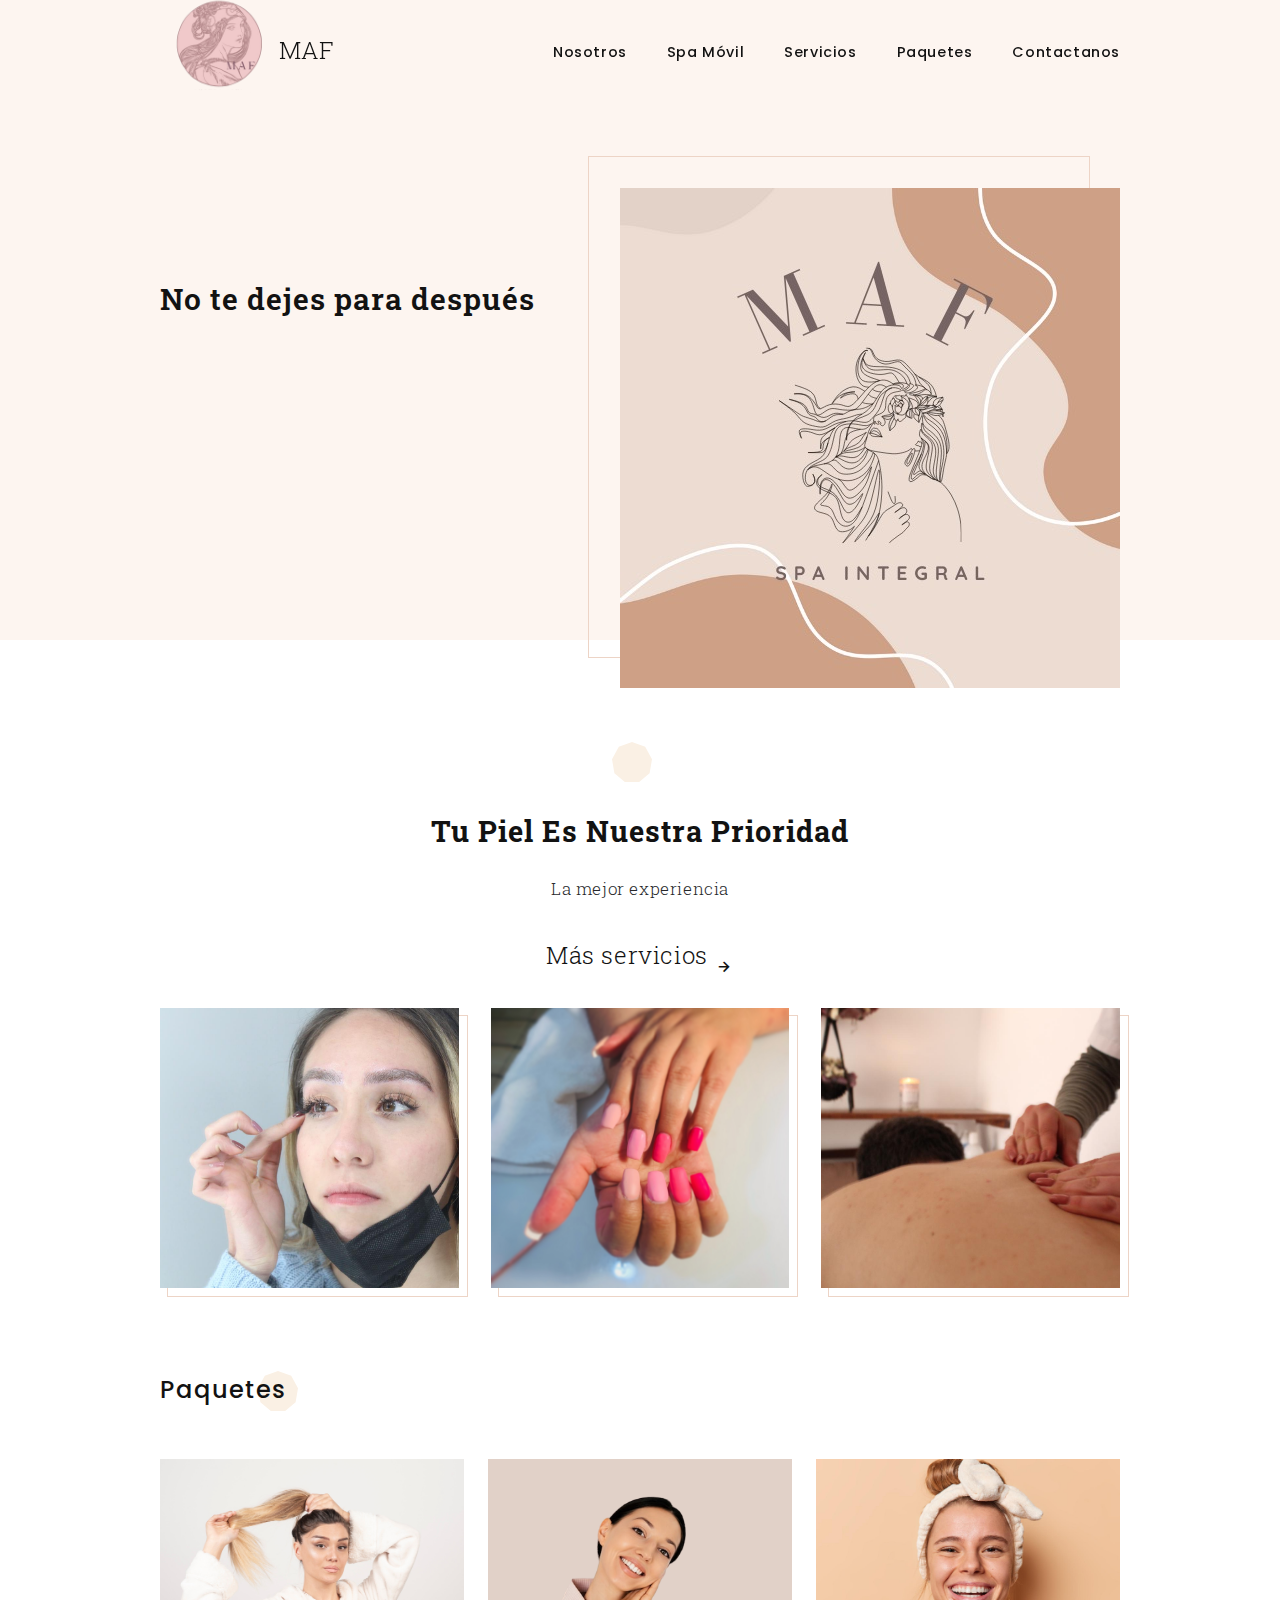
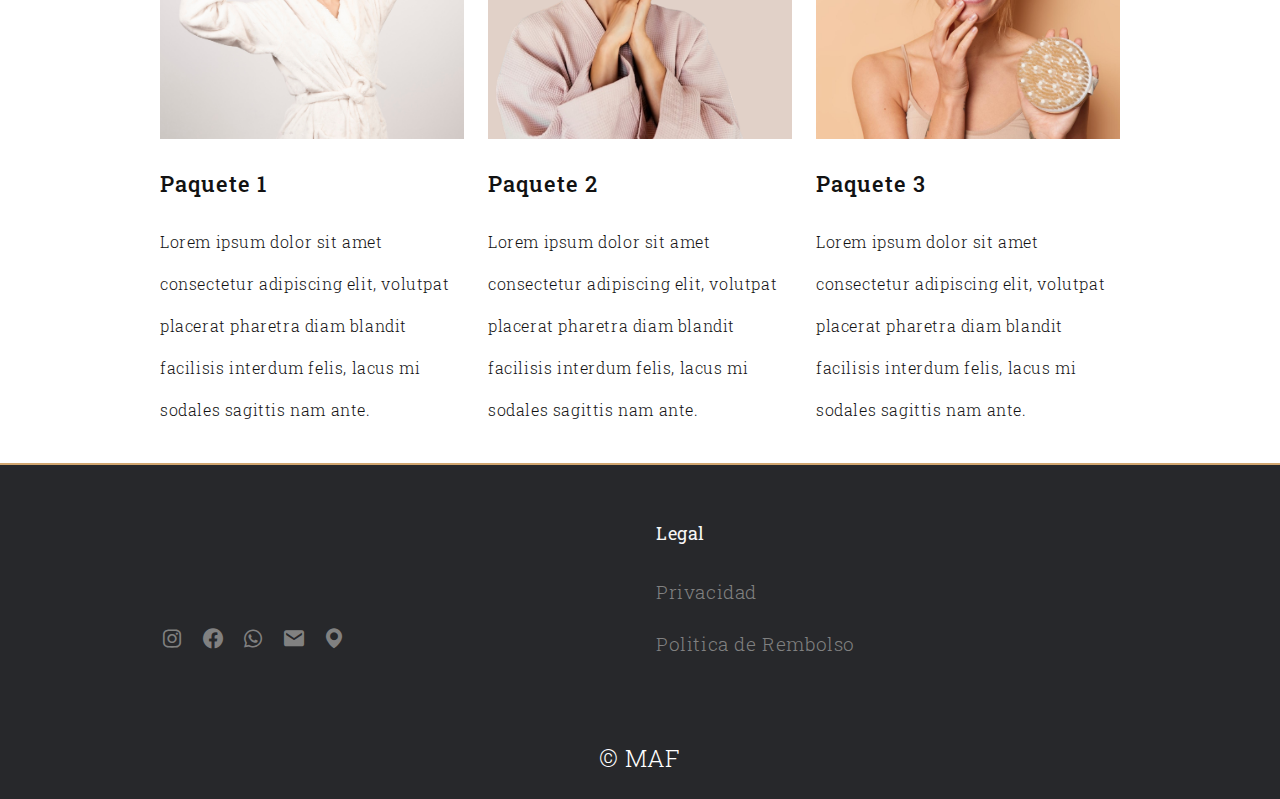
<file: index.html>
<!DOCTYPE html>
<html lang="Es">
<head>
    <meta charset="UTF-8">
    <meta http-equiv="X-UA-Compatible" content="IE=edge">
    <meta name="viewport" content="width=device-width, initial-scale=1.0">
    <link rel="icon" href="../img/Logos/logo.png">
    <link rel="stylesheet" href="./css/style.css"/>
	
    <!--Box icons-->
    <link href="https://unpkg.com/boxicons@2.1.2/css/boxicons.min.css" rel="stylesheet" />
     <!-- Link Swiper's CSS -->
     <link rel="stylesheet" href="https://cdn.jsdelivr.net/npm/swiper/swiper-bundle.min.css" />

    <title>Spa-MAF</title>


</head>
<body>
    <!--Header-->
    <header>     
 
        <!--Nav-->
        <div class="nav container">
            <!--Logo-->
            <div class="logo">
                  <img  src="../img/Logos/logo.png" alt="logo" />
                  <p>MAF</p>
            </div>
            <!--Navbar-->
            <div class="navbar">
           
                <li><a href="../html/Nosotros.html" class="nav-link">Nosotros</a></li>
                <li><a href="../html/Servicios/Spa-Movil.html" class="nav-link">Spa Móvil</a></li>
                <li><a href="./html/Servicios/Servicios.html" class="nav-link">Servicios</a>
                    <ul>
                        <li><a href="../html/Servicios/Faciales.html" class="nav-link">Faciales</a></li>
						<li><a href="../html/Servicios/Maquillaje.html" class="nav-link">Maquillaje</a></li>
						<li><a href="../html/Servicios/Cejas.html" class="nav-link">Cejas</a></li>
						<li><a href="../html/Servicios/Ventosas.html" class="nav-link">Ventosas</a></li>
                        <li><a href="../html/Servicios/Pestanas.html" class="nav-link">Pestañas </a></li>
                        <li><a href="../html/Servicios/Unas.html" class="nav-link">Uñas</a></li>
                        <li><a href="../html/Servicios/Corporal.html" class="nav-link">Corporal</a></li>
                        <li><a href="../html/Servicios/Peinado.html" class="nav-link">Peinado</a></li>

                    </ul>
                </li>
                <li><a href="../html/Paquetes/Paquetes.html" class="nav-link">Paquetes</a>
                    <ul>
                        <li><a href="./html/Paquetes/Paquetes.html" class="nav-link">Paquete 1</a></li>
						<li><a href="./html/Paquetes/Paquetes.html" class="nav-link">Paquete 2</a></li>
						<li><a href="./html/Paquetes/Paquetes.html" class="nav-link">Paquete 3</a></li>
						<li><a href="./html/Paquetes/Paquetes.html" class="nav-link">Paquete 4</a></li>
                        <li><a href="./html/Paquetes/Paquetes.html" class="nav-link">Paquete 5</a></li>
                        <li><a href="./html/Paquetes/Paquetes.html" class="nav-link">Paquete 6</a></li>
                        <li><a href="./html/Paquetes/Paquetes.html" class="nav-link">Paquete 7</a></li>


                    </ul>
                </li>
                <li><a href="./html/Contactanos/contactanos.html" class="nav-link">Contactanos</a></li>
            </ul>
           <!--     <a href="#" class="register-btn btn">Registro</a> -->
         </div>
        <!--Menu icon-->
        <div class="menu-icon">
                <div class="line1"></div>
                <div class="line2"></div>
                <div class="line3"></div>
            </div>
        </div>
    </header>
    <!--Home-->
    <section class="home" id="home">
        <div class="home-data container">
                    <!--Home text-->
        <div class="home-text1">
            <h2> <br> </h2>          
            <h2>No te dejes para después </h2>
            
          <!--   <div class="home-btns">
               <a href="#" class="book-btn btn">Servicios</a>
                <a href="#" class="explore-btn btn">Explorar</a>
            </div> -->
            <!--Home Image-->
                <div class="home-img">
                    <img src="./img/Logos/inicio.jpeg" alt="" />
                </div>
            <!--Contacto info-->
          <div class="contact-info">     
        </div>
    </div>
    <!--2nd Home Image for Make mobile responsive-->
        <div class="home-bg">
            <img src="./img/Logos/inicio.jpeg" alt"" />
            </div>
        </div>
    </section>


    <!--About-->
        <section class="about container" id="about">
            <!--About Text-->
            <div class="about-text">
            <!--Heading-->
            <h2 class="heading"></h2>
            <h1>Tu Piel Es Nuestra Prioridad</h1>
            <p>La mejor experiencia </p>
            <a href="./html/Servicios/Servicios.html" class="learn-more">
            <span>Más servicios</span>
            <i class="bx bx-right-arrow-alt"></i>
            </a>
        </div>
        <!--About Data-->
        <div class="about-data">
        <!--Box 1-->
            <div class="about-box">
                <img src="./img/index/pestanias.jpeg" alt="" />
                <div class="about-overlay">
                <div class="overlay-text">
                 <a href="./html/Servicios/Pestanas.html"> <h2>Pestañas</h2></a>  
                    <p></p>
                </div>
            </div>
        </div>
        <!--Box 2-->
        <div class="about-box">
           
            <img src="./img/index/unias.jpeg" alt="" />
            <div class="about-overlay">
            <div class="overlay-text">
                <a href="./html/Servicios/Unas.html"><h2>Uñas</h2></a>
                <p></p>
                <p></p>
                </div>
            </div>
        </div>
        <!--Box 3-->
        <div class="about-box">
            <img src="./img/index/masajes.jpeg" alt="" />
            <div class="about-overlay">
            <div class="overlay-text">
                <a href="./html/Servicios/Unas.html"><h2>Masajes relajantes</h2></a>
                <p></p>
                </div>
            </div>
        </div> 
    </div>
 </section>

 <!--Paquetes-->
 <section class="testimonial container" id="testimonial">
    <h2 class="heading">Paquetes</h2>
    <h3> </h3>

    <!--Testimonial Data-->
    <div class="testimonial-data">
        <!--box 1-->
    <div class="t-box">    
        <div class="t-img">
            <img src="img/testimonial-1.jpg" alt="">
            <!--    <i class='bx bxs-quote-alt-right' ></i> -->
         </div>
         <h2>Paquete 1 </h2>
         <p>
          Lorem ipsum dolor sit amet consectetur adipiscing elit, volutpat placerat pharetra diam blandit facilisis interdum felis, lacus mi sodales sagittis nam ante. 
         </p>
        </div>
            <!--box 2-->
    <div class="t-box">    
        <div class="t-img">
            <img src="img/testimonial-2.jpg" alt="">
             <!--    <i class='bx bxs-quote-alt-right' ></i> -->
         </div>
         <h2>Paquete 2</h2>
         <p>
            Lorem ipsum dolor sit amet consectetur adipiscing elit, volutpat placerat pharetra diam blandit facilisis interdum felis, lacus mi sodales sagittis nam ante. 
         </p>
        </div>
            <!--box 3-->
    <div class="t-box">    
        <div class="t-img">
            <img src="img/testimonial-3.jpg" alt="">
        <!--    <i class='bx bxs-quote-alt-right' ></i> -->
         </div>
         <h2>Paquete 3</h2>
         <p>
            Lorem ipsum dolor sit amet consectetur adipiscing elit, volutpat placerat pharetra diam blandit facilisis interdum felis, lacus mi sodales sagittis nam ante. 
         </p>
        </div>
    </div>
</section>  

   
    <!--Footer-->
    <section class="footer">
        <div class="footer-container container">
            <div class="footer-box">
                <a href="#" class="logo"></a>
                <div class="social">
                    <a href="https://www.instagram.com/maf_spa_integral"target="_blank"><i class='bx bxl-instagram'></i></a>
                    <a href="https://www.facebook.com/MAFstudiospalashes" target="_blank"><i class='bx bxl-facebook-circle'></i></a>
                    <a href="http://wa.me/524922297071"target="_blank"><i class='bx bxl-whatsapp'></i></a>
                    <a href="mailto:maf.spa.integral@gmail.com"target="_blank"><i class='bx bxs-envelope'></i></a>
                    <a href="https://www.google.com/maps/search/Tienda+de+belleza+y+salud/@22.7785277,-102.573276,17z?authuser=1"target="_blank"><i class='bx bxs-map'></i></a>
                </div>
            </div>
           <div class="footer-box">
            <h3>Legal</h3>
            <a href="#">Privacidad</a>
            <a href="#">Politica de Rembolso</a>
            <a href="#"></a>
           </div>
           
        </div>
    </section>
    <div class="copyright">
        <p>&#169; MAF</p>
    </div>

    <!-- Swiper JS -->
    <script src="https://cdn.jsdelivr.net/npm/swiper/swiper-bundle.min.js"></script>
    <!--link to JS-->
    <script src="./js/main2.js"></script>
</body>
</html>
</file>
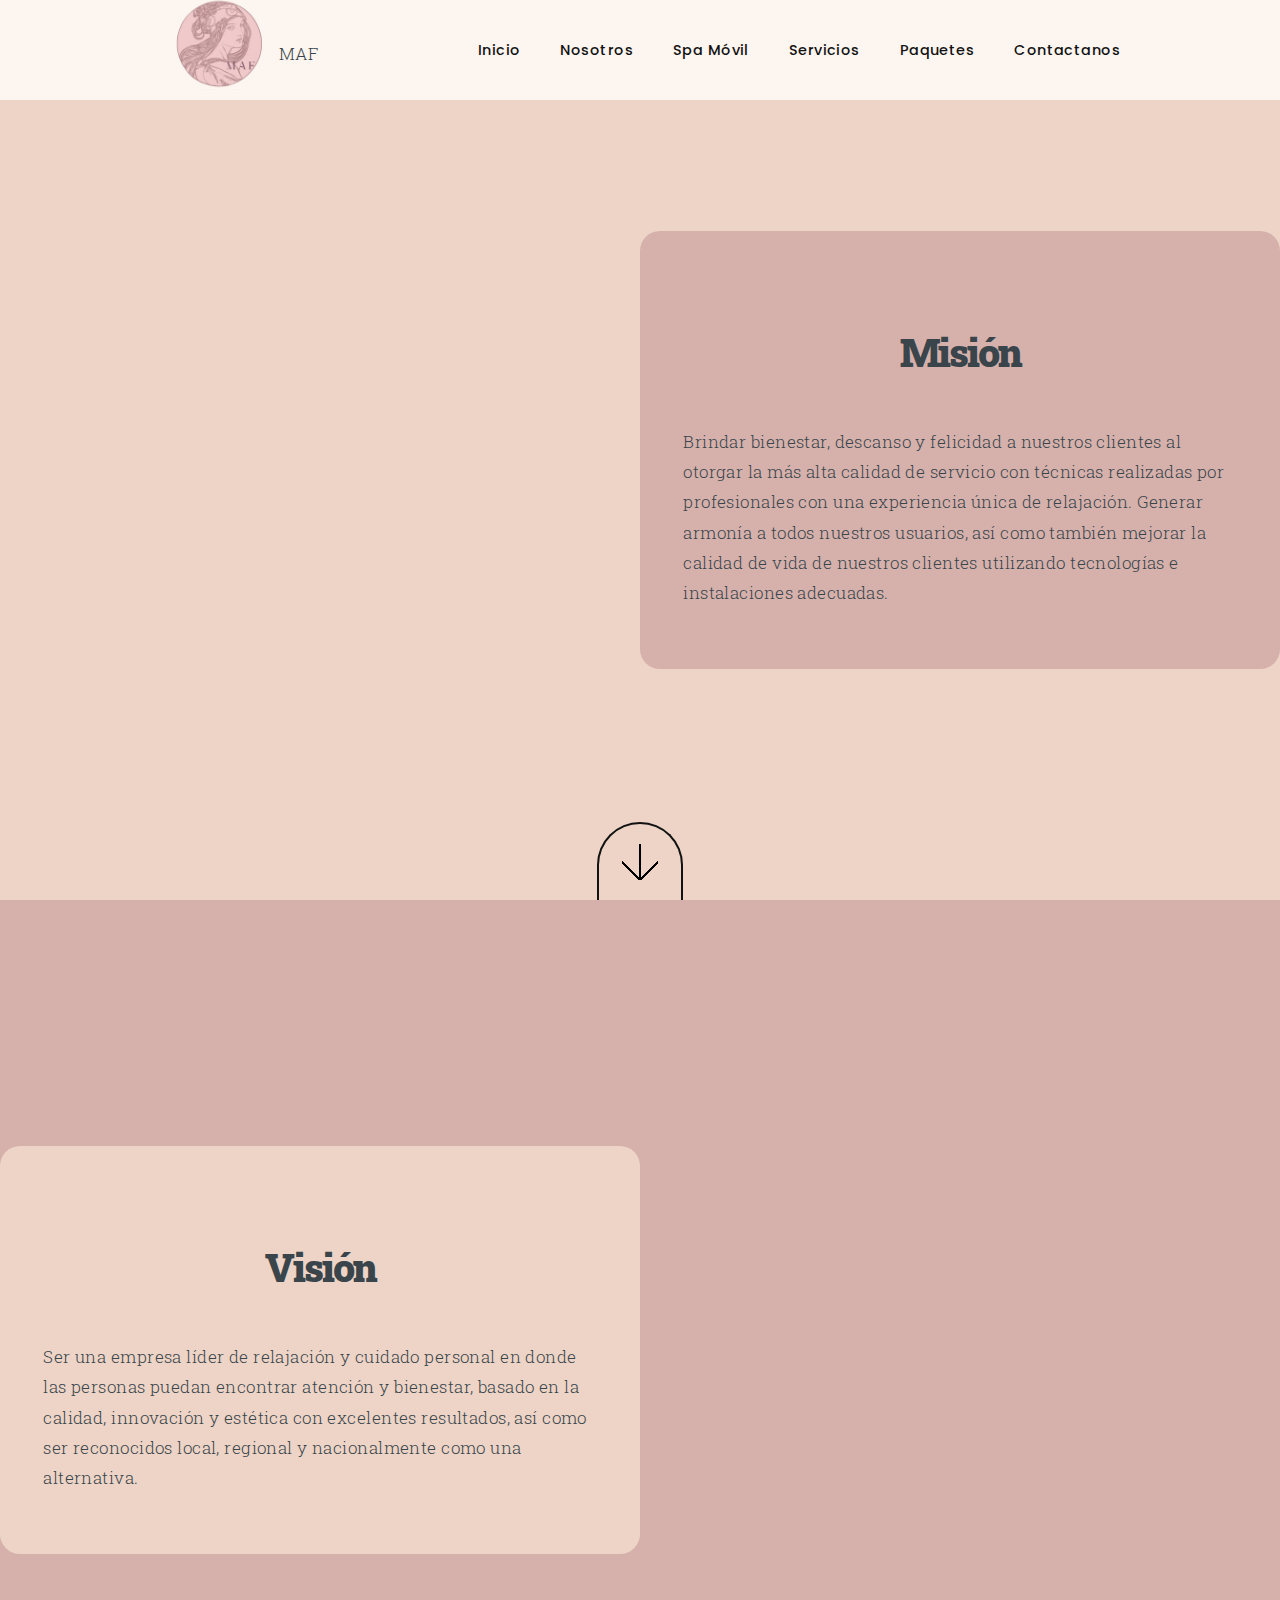
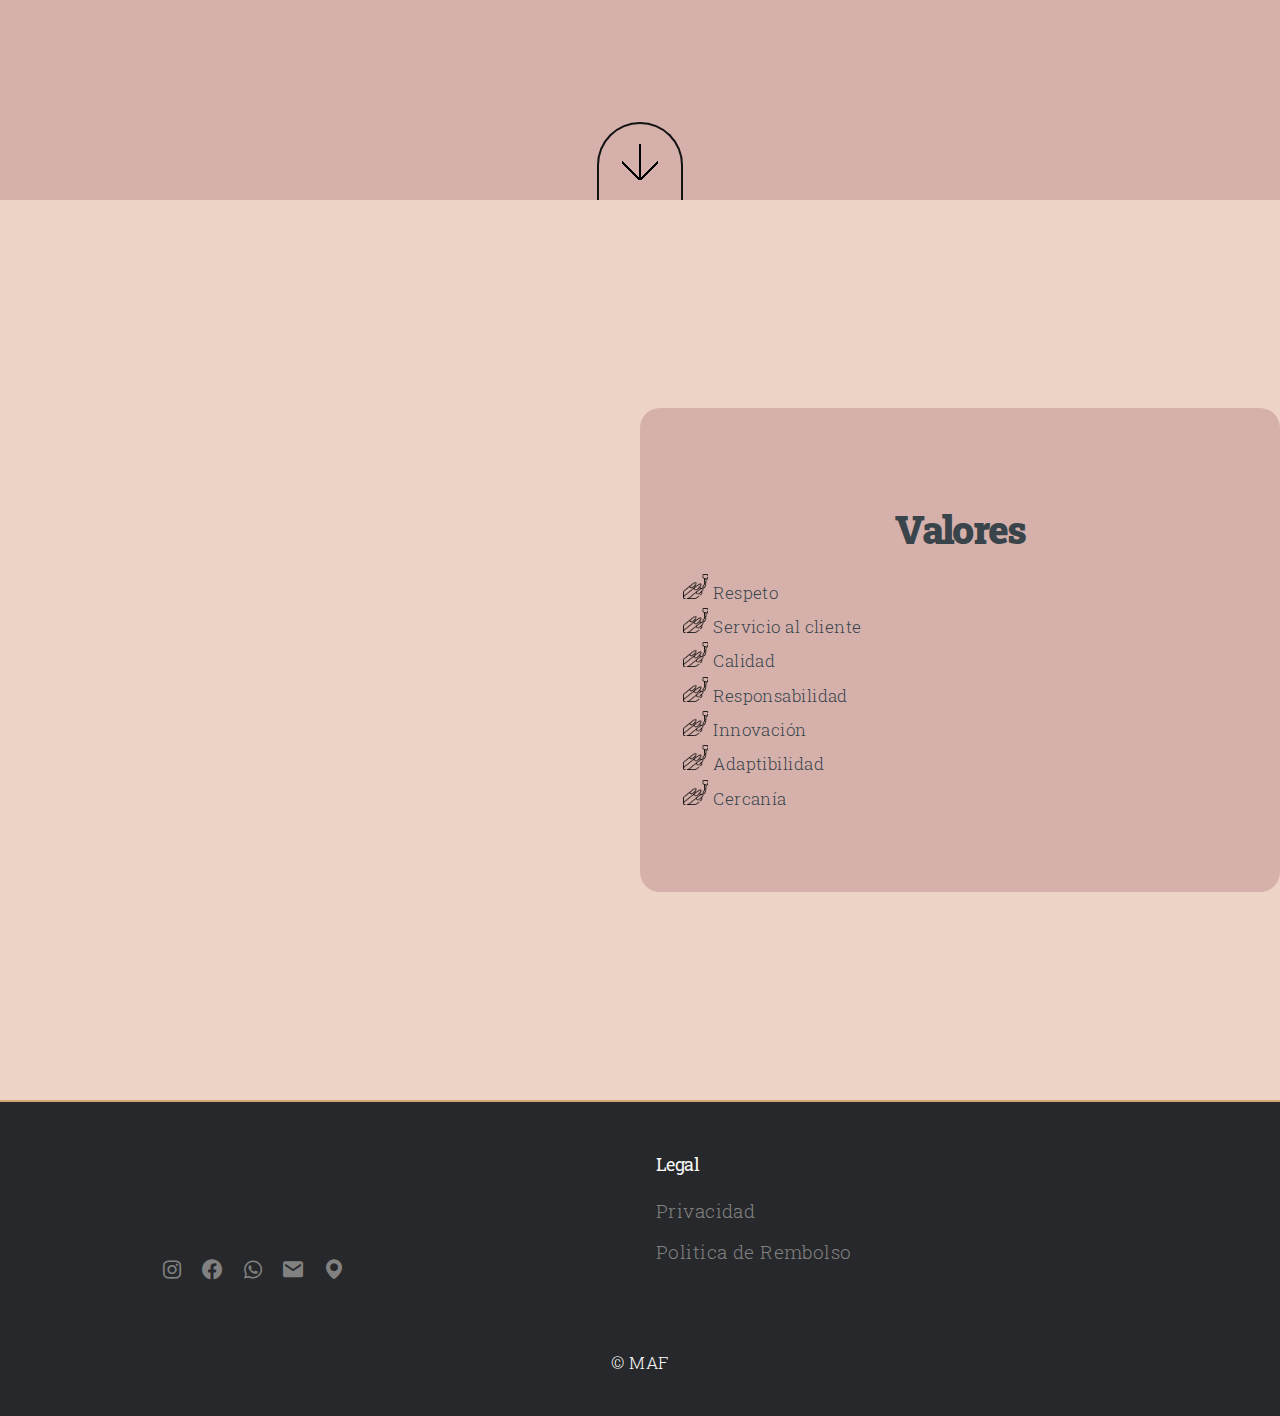
<file: html/Nosotros.html>
<!DOCTYPE html>
<html lang="Es">
  <head>
    <meta charset="UTF-8" />
    <meta http-equiv="X-UA-Compatible" content="IE=edge" />
    <meta name="viewport" content="width=device-width, initial-scale=1.0" />
    <link rel="icon" href="../img/Logos/logo.png">
    <link rel="stylesheet" href="../../css/style.css" />
    <link rel="stylesheet" href="../../css/main.css" />
	<noscript><link rel="stylesheet" href="../../css/noscript.css" /></noscript>
    <!--Box icons-->
    <link
      href="https://unpkg.com/boxicons@2.1.2/css/boxicons.min.css" rel="stylesheet"/>
    <!-- Link Swiper's CSS -->
    <link
      rel="stylesheet"href="https://cdn.jsdelivr.net/npm/swiper/swiper-bundle.min.css"
    />

    <title>Spa-MAF</title>
  </head>
  <body>
    <!--Header-->
    <header>
      <!--Nav-->
      <div class="nav container">
        <!--Logo-->
        <div class="logo">
          <img src="../img/Logos/logo.png" alt="logo" />
          <p>MAF</p>
        </div>
        <!--Navbar-->
        <div class="navbar">
          <li><a href="../index.html" class="nav-link">Inicio</a></li>
          
          <li><a href="../html/Nosotros.html" class="nav-link">Nosotros</a></li>
          <li><a href="../html/Servicios/Spa-Movil.html" class="nav-link">Spa Móvil</a></li>
          <li><a href="../html/Servicios/Servicios.html" class="nav-link">Servicios</a>
              <ul>
                  <li><a href="../html/Servicios/Faciales.html" class="nav-link">Faciales</a></li>
                  <li><a href="../html/Servicios/Maquillaje.html" class="nav-link">Maquillaje</a></li>
                  <li><a href="../html/Servicios/Cejas.html" class="nav-link">Cejas</a></li>
                  <li><a href="../html/Servicios/Ventosas.html" class="nav-link">Ventosas</a></li>
                  <li><a href="../html/Servicios/Pestanas.html" class="nav-link">Pestañas </a></li>
                  <li><a href="../html/Servicios/Unas.html" class="nav-link">Uñas</a></li>
                  <li><a href="../html/Servicios/Corporal.html" class="nav-link">Corporal</a></li>
                  <li><a href="../html/Servicios/Peinado.html" class="nav-link">Peinado</a></li>

              </ul>
              </li>
              <li><a href="./Paquetes/Paquetes.html" class="nav-link">Paquetes</a>
                  <ul>
                      <li><a href="./Paquetes/Paquetes.html" class="nav-link">Paquete 1</a></li>
                      <li><a href="./Paquetes/Paquetes.html" class="nav-link">Paquete 2</a></li>
                      <li><a href="./Paquetes/Paquetes.html" class="nav-link">Paquete 3</a></li>
                      <li><a href="./Paquetes/Paquetes.html"class="nav-link">Paquete 4</a></li>
                      <li><a href="./Paquetes/Paquetes.html" class="nav-link">Paquete 5</a></li>
                      <li><a href="./Paquetes/Paquetes.html" class="nav-link">Paquete 6</a></li>
                      <li><a href="./Paquetes/Paquetes.html"class="nav-link">Paquete 7</a></li>


            </ul>
        </li>
          <li><a href="../html/Contactanos/contactanos.html" class="nav-link">Contactanos</a></li>         
          <!--     <a href="#" class="register-btn btn">Registro</a> -->
        </div>
        <!--Menu icon-->
        <div class="menu-icon">
          <div class="line1"></div>
          <div class="line2"></div>
          <div class="line3"></div>
        </div>
      </div>
    </header>

    <!-- One -->
			<section id="one" class="main style2 right dark fullscreen">
				<div class="content box style2">
					<header>               
					</header>
					<p><h2>Misión</h2> <br>
            Brindar bienestar, descanso y felicidad a nuestros clientes al otorgar la más alta calidad
                         de servicio con técnicas realizadas por profesionales con una experiencia única de relajación.
                          Generar armonía a todos nuestros usuarios, así como también mejorar la calidad de vida de nuestros
                           clientes utilizando tecnologías e instalaciones adecuadas.
                    </p>
                    
				</div>
				<a href="#two" class="button style2 down anchored">Next</a>
			</section>

		<!-- Two -->
			<section id="two" class="main style2 left dark fullscreen">
				<div class="content box1 style2">
					<header>
						
					</header>
                  
					<p> <h2>Visión</h2> <br>
            Ser una empresa líder de relajación y cuidado personal en donde las personas
                         puedan encontrar atención y bienestar, basado en la calidad, innovación y 
                         estética con excelentes resultados, así como ser reconocidos local, regional 
                         y nacionalmente como una alternativa.
                    </p>
                    
				</div>
       
				<a href="#three" class="button style2 down anchored">Next</a>
			</section>

			<!-- One -->
			<section id="three" class="main style2 right dark fullscreen">
				<div class="content box style2">
					<header>                      
					</header>
                    
					<p><h2>Valores</h2> 
            <ul class="valores">                     
              <li>Respeto</li>
              <li>Servicio al cliente</li>
              <li>Calidad</li>
              <li>Responsabilidad</li>
              <li>Innovación</li>
              <li>Adaptibilidad</li>
              <li>Cercanía</li> 
            </ul>                 
          </p>
                    
				</div>
			<!--	<a href="#two" class="button style2 down anchored">Next</a>-->
			</section>

     <!--Footer-->
     <section class="footer">
        <div class="footer-container container">
            <div class="footer-box">
                <a href="#" class="logo"></a>
                <div class="social">
                    <a href="https://www.instagram.com/maf_spa_integral"target="_blank"><i class='bx bxl-instagram'></i></a>
                    <a href="https://www.facebook.com/MAFstudiospalashes" target="_blank"><i class='bx bxl-facebook-circle'></i></a>
                    <a href="http://wa.me/524922297071"target="_blank"><i class='bx bxl-whatsapp'></i></a>
                    <a href="mailto:maf.spa.integral@gmail.com"target="_blank"><i class='bx bxs-envelope'></i></a>
                    <a href="https://www.google.com/maps/search/Tienda+de+belleza+y+salud/@22.7785277,-102.573276,17z?authuser=1"target="_blank"><i class='bx bxs-map'></i></a>
                </div>
            </div>
           <div class="footer-box">
            <h3>Legal</h3>
            <a href="#">Privacidad</a>
            <a href="#">Politica de Rembolso</a>
            <a href="#"></a>
           </div>
           
        </div>
    </section>
    <div class="copyright">
        <p>&#169; MAF</p>
    </div>

    <!-- Swiper JS -->
    <script src="https://cdn.jsdelivr.net/npm/swiper/swiper-bundle.min.js"></script>
    <!--link to JS-->
    <script src="../../js/main2.js"></script>
</body>
</html>
</file>
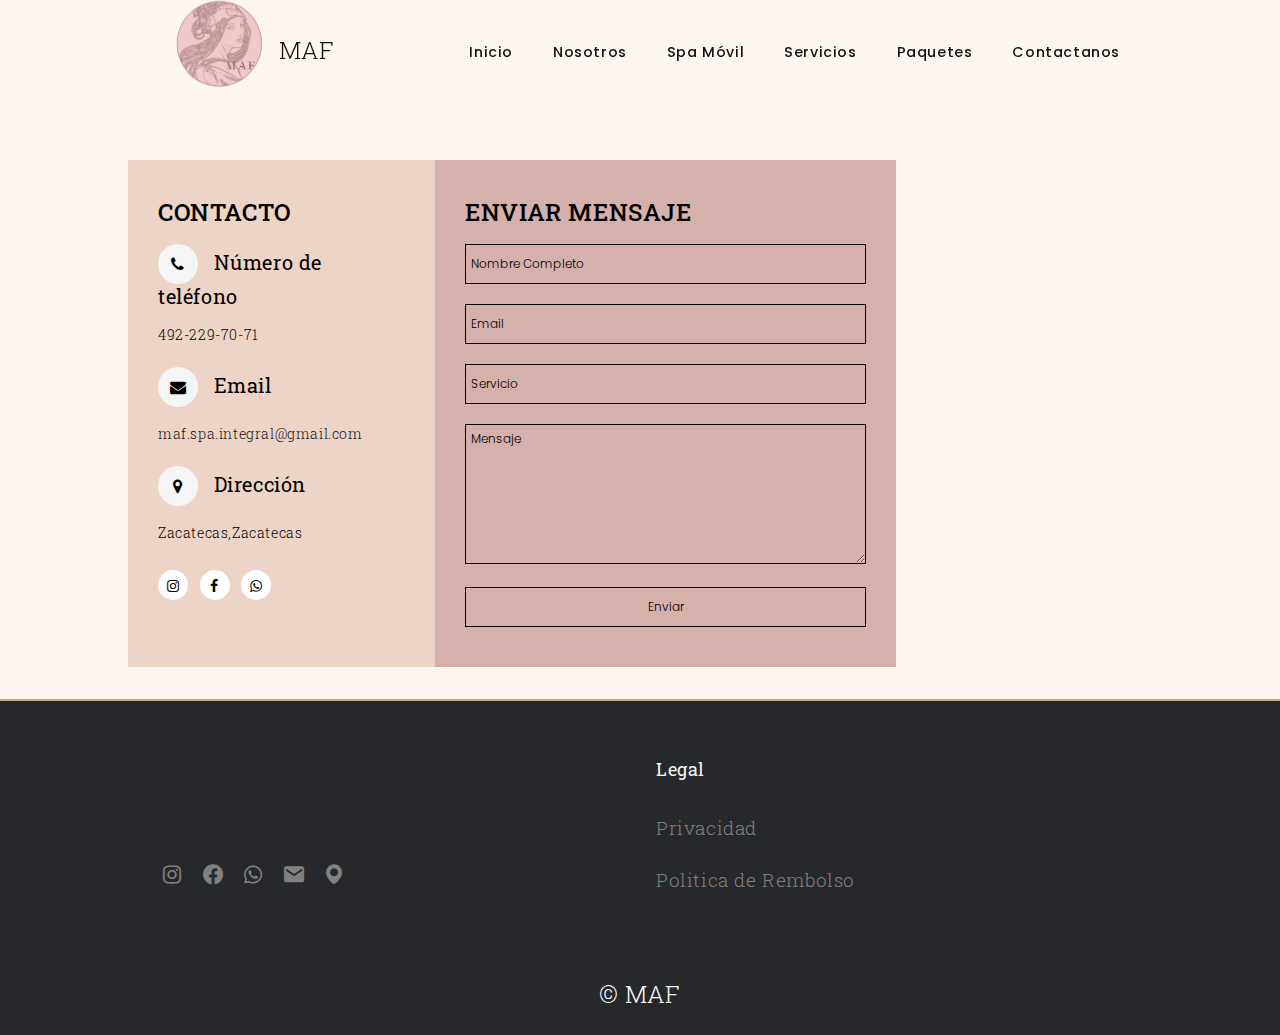
<file: html/Contactanos/contactanos.html>
<!DOCTYPE html>
<html lang="es">
<head>
    <meta charset="UTF-8">
    <meta http-equiv="X-UA-Compatible" content="IE=edge">
    <meta name="viewport" content="width=device-width, initial-scale=1.0">
    <link rel="icon" href="../../img/Logos/logo.png">
    <link rel="stylesheet" href="../../css/style.css"/>
    <link rel="stylesheet" href="../../css/styleContact.css"/>
    <link rel="stylesheet" href="https://stackpath.bootstrapcdn.com/font-awesome/4.7.0/css/font-awesome.min.css" crossorigin="anonymous">
      <!--Box icons-->
      <link href="https://unpkg.com/boxicons@2.1.2/css/boxicons.min.css" rel="stylesheet" />
    <title>Spa-MAF</title>
</head>
<body>
 <!--Header-->
 <header>
    <!--Nav-->
    <div class="nav container">
      <!--Logo-->
      <div class="logo">
        <img src="../../img/Logos/logo.png" alt="logo" />
        <p>MAF</p>
      </div>
      <!--Navbar-->
      <div class="navbar">
        <li><a href="../../index.html" class="nav-link">Inicio</a></li>
        
        <li><a href="../../html/Nosotros.html" class="nav-link">Nosotros</a></li>
        <li><a href="../../html/Servicios/Spa-Movil.html" class="nav-link">Spa Móvil</a></li>
        <li><a href="../../html/Servicios/Servicios.html" class="nav-link">Servicios</a>
            <ul>
                <li><a href="../../html/Servicios/Faciales.html" class="nav-link">Faciales</a></li>
                <li><a href="../../html/Servicios/Maquillaje.html" class="nav-link">Maquillaje</a></li>
                <li><a href="../../html/Servicios/Cejas.html" class="nav-link">Cejas</a></li>
                <li><a href="../../html/Servicios/Ventosas.html" class="nav-link">Ventosas</a></li>
                <li><a href="../../html/Servicios/Pestanas.html" class="nav-link">Pestañas </a></li>
                <li><a href="../../html/Servicios/Unas.html" class="nav-link">Uñas</a></li>
                <li><a href="../../html/Servicios/Corporal.html" class="nav-link">Corporal</a></li>
                <li><a href="../../html/Servicios/Peinado.html" class="nav-link">Peinado</a></li>

            </ul>
            </li>
            <li><a href="../../html/Paquetes/Paquetes.html" class="nav-link">Paquetes</a>
                <ul>
                    <li><a href="../../html/Paquetes/Paquetes.html" class="nav-link">Paquete 1</a></li>
                    <li><a href="../../html/Paquetes/Paquetes.html" class="nav-link">Paquete 2</a></li>
                    <li><a href="../../html/Paquetes/Paquetes.html" class="nav-link">Paquete 3</a></li>
                    <li><a href="../../html/Paquetes/Paquetes.html"class="nav-link">Paquete 4</a></li>
                    <li><a href="../../html/Paquetes/Paquetes.html" class="nav-link">Paquete 5</a></li>
                    <li><a href="../../html/Paquetes/Paquetes.html" class="nav-link">Paquete 6</a></li>
                    <li><a href="../../html/Paquetes/Paquetes.html"class="nav-link">Paquete 7</a></li>


          </ul>
      </li>
        <li><a href="./contactanos.html" class="nav-link">Contactanos</a></li>         
        <!--     <a href="#" class="register-btn btn">Registro</a> -->
      </div>
      <!--Menu icon-->
      <div class="menu-icon">
        <div class="line1"></div>
        <div class="line2"></div>
        <div class="line3"></div>
      </div>
    </div>
  </header>      

  
    <body>
      <section class="contacto" id="contacto">
      <div class="contact-wrap">
        <div class="contact-in">
          <h1>Contacto</h1>
          <h2><i class="fa fa-phone" aria-hidden="true"></i> Número de teléfono</h2>
          <p>492-229-70-71</p>
          <h2><i class="fa fa-envelope" aria-hidden="true"></i> Email</h2>
          <a href="mailto:maf.spa.integral@gmail.com"target="_blank"><p>maf.spa.integral@gmail.com</p></a>
          <h2><i class="fa fa-map-marker" aria-hidden="true"></i> Dirección</h2>
          <p>Zacatecas,Zacatecas</p>
          <ul>
            <li><a href="https://www.instagram.com/maf_spa_integral"target="_blank"><i class="fa fa-instagram" aria-hidden="true"></i></a></li>
            <li><a href="https://www.facebook.com/MAFstudiospalashes" target="_blank"><i class="fa fa-facebook" aria-hidden="true"></i></a></li>
            <li><a href="http://wa.me/524922297071"target="_blank"><i class="fa fa-whatsapp" aria-hidden="true"></i></a></li>
          
            
          </ul>
        </div>
        
        <div class="contact-in">
          <h1>Enviar Mensaje</h1>
          <form action="https://formsubmit.co/maf.spa.integral@gmail.com" method="POST" />
            <input type="text" placeholder="Nombre Completo" name="Nombre Completo" class="contact-in-input">
            <input type="text" placeholder="Email" name="Email" class="contact-in-input">
            <input type="text" placeholder="Servicio" name="Servicio" class="contact-in-input">          
            <textarea placeholder="Mensaje" name="Mensaje" class="contact-in-textarea"></textarea>
            <input type="submit" value="Enviar" class="contact-in-btn">
            <input type="hidden" name="_next" value="http://127.0.0.1:5501/html/Contactanos/contactanos.html">
            <input type="hidden" name="_captcha" value="false">
          </form>
        </div>
        <div class="contact-in">
          <iframe src="https://www.google.com/maps/embed?pb=!1m14!1m8!1m3!1d3678.6456590910334!2d-102.573276!3d22.7785277!3m2!1i1024!2i768!4f13.1!3m3!1m2!1s0x86824f049ef8b175%3A0x4d395a0185106492!2sMAF%20SPA%20INTEGRAL!5e0!3m2!1ses-419!2smx!4v1667735685547!5m2!1ses-419!2smx" width="600" height="450" style="border:0;" allowfullscreen="" loading="lazy" referrerpolicy="no-referrer-when-downgrade"></iframe>
        </div>
      </div>
    </section>

    
    <!--Footer-->
    <section class="footer">
      <div class="footer-container container">
          <div class="footer-box">
              <a href="#" class="logo"></a>
              <div class="social">
                  <a href="https://www.instagram.com/maf_spa_integral"target="_blank"><i class='bx bxl-instagram'></i></a>
                  <a href="https://www.facebook.com/MAFstudiospalashes" target="_blank"><i class='bx bxl-facebook-circle'></i></a>
                  <a href="http://wa.me/524922297071"target="_blank"><i class='bx bxl-whatsapp'></i></a>
                  <a href="mailto:maf.spa.integral@gmail.com"target="_blank"><i class='bx bxs-envelope'></i></a>
                  <a href="https://www.google.com/maps/search/Tienda+de+belleza+y+salud/@22.7785277,-102.573276,17z?authuser=1"target="_blank"><i class='bx bxs-map'></i></a>
              </div>
          </div>
         <div class="footer-box">
          <h3>Legal</h3>
          <a href="#">Privacidad</a>
          <a href="#">Politica de Rembolso</a>
          <a href="#"></a>
         </div>
      </div>
  </section>
  <div class="copyright">
      <p>&#169; MAF</p>
  </div>

    <!-- Swiper JS -->
    <script src="https://cdn.jsdelivr.net/npm/swiper/swiper-bundle.min.js"></script>
    <!--link to JS-->
    <script src="../../js/main2.js"></script>

    </body>
  </html>
</file>
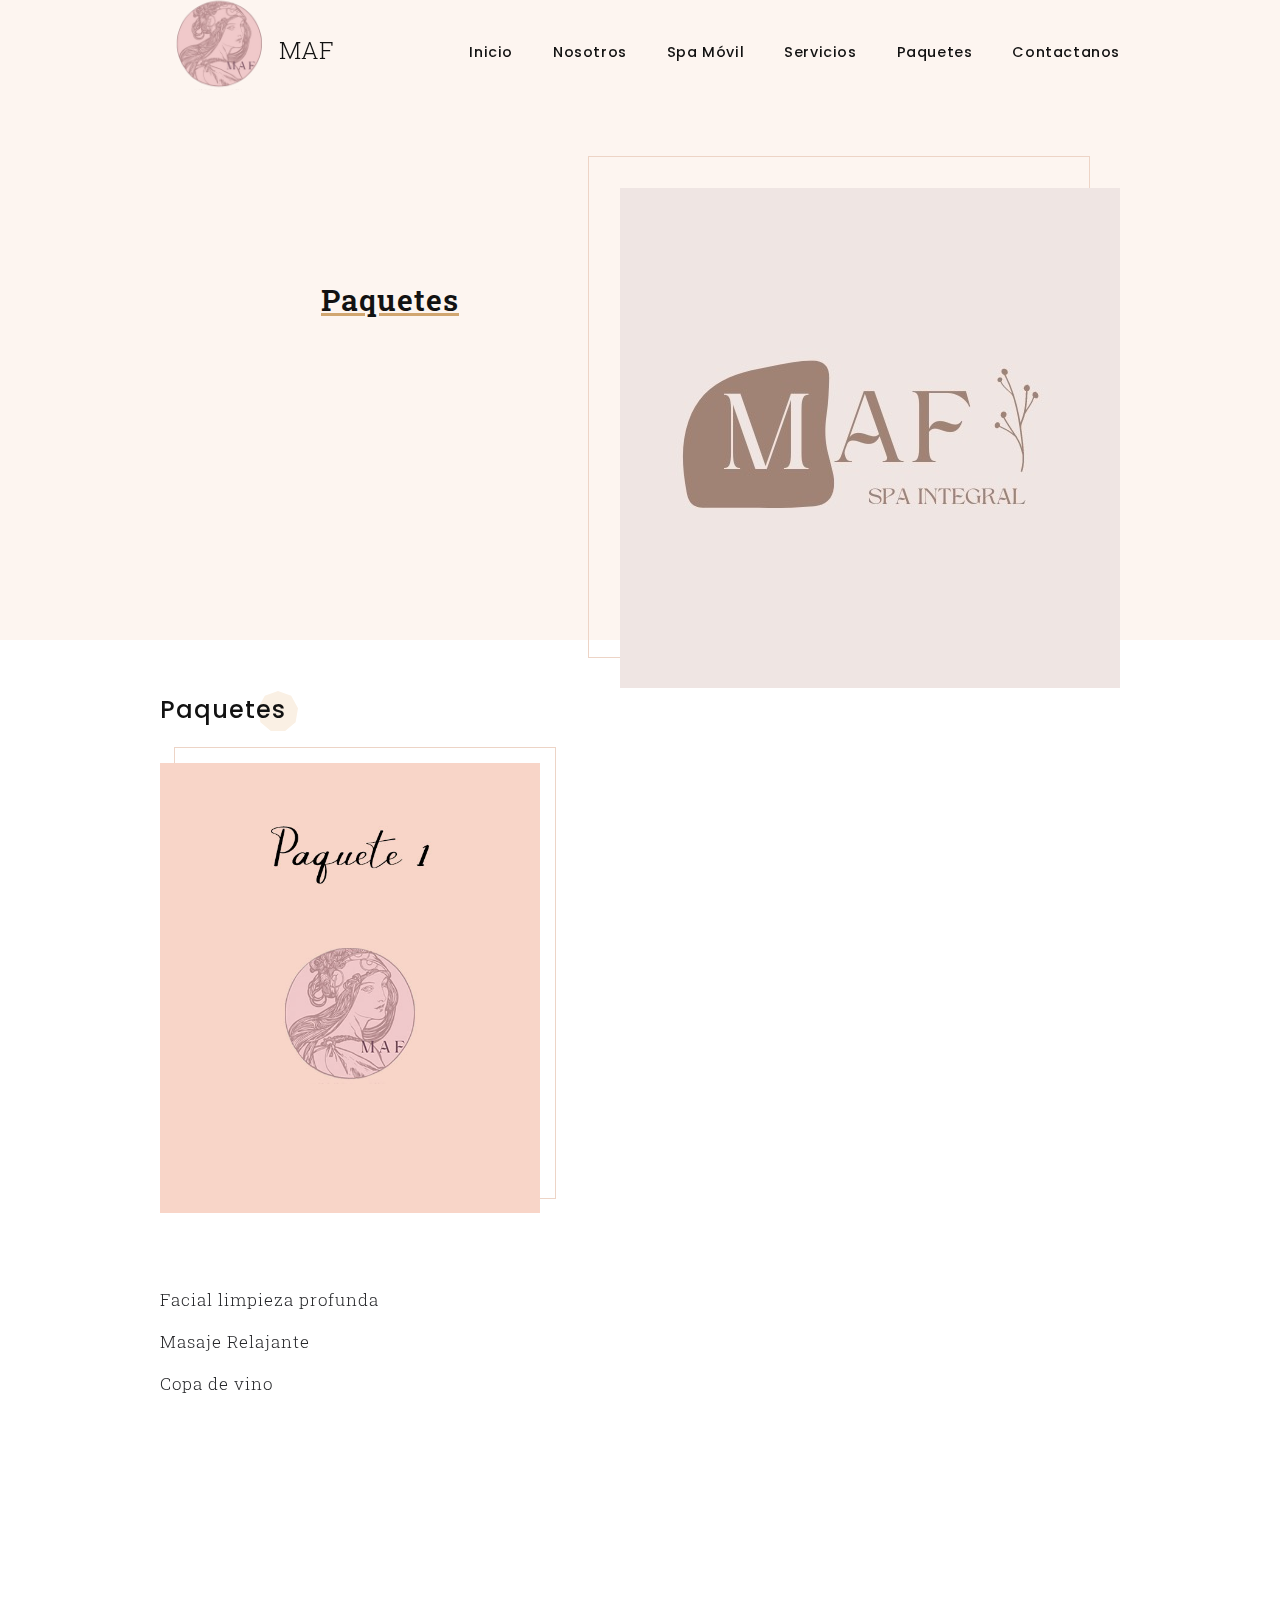
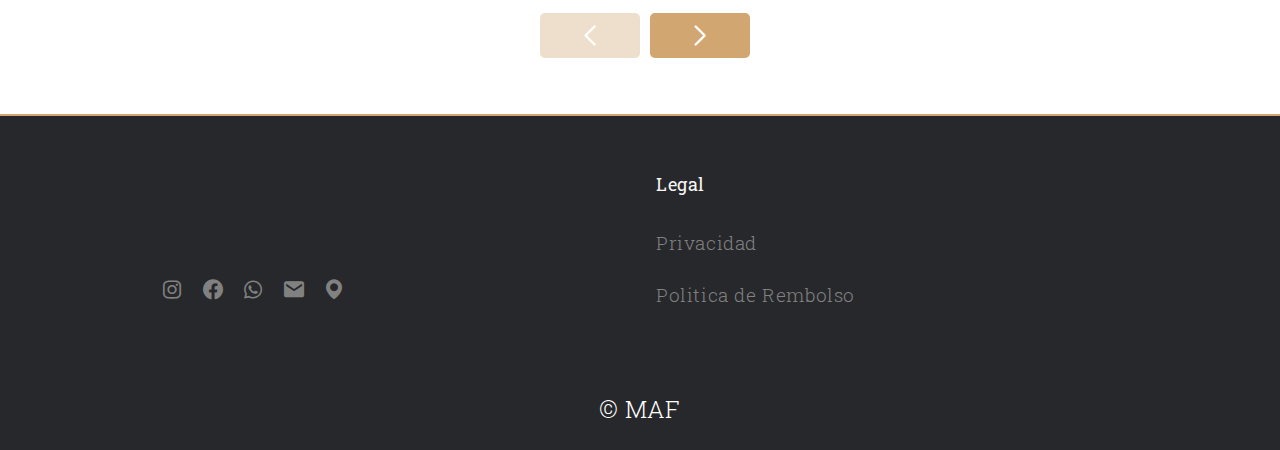
<file: html/Paquetes/Paquetes.html>
<!DOCTYPE html>
<html lang="Es">
  <head>
    <meta charset="UTF-8" />
    <meta http-equiv="X-UA-Compatible" content="IE=edge" />
    <meta name="viewport" content="width=device-width, initial-scale=1.0" />
    <link rel="icon" href="../../img/Logos/logo.png" />
    <link rel="stylesheet" href="../../css/style.css" />
    
    <link rel="stylesheet" href="../../css/galleryhex.css" />
	<noscript><link rel="stylesheet" href="../../css/noscript.css" /></noscript>
    
     <link
     href="https://unpkg.com/boxicons@2.1.2/css/boxicons.min.css" rel="stylesheet"/>
   <!-- Link Swiper's CSS -->
   <link
     rel="stylesheet"href="https://cdn.jsdelivr.net/npm/swiper/swiper-bundle.min.css"
   />

    <title>Spa-MAF</title>
  </head>
  <body>
    <!--Header-->
    <header>
      <!--Nav-->
      <div class="nav container">
        <!--Logo-->
        <div class="logo">
          <img src="../../img/Logos/logo.png" alt="logo" />
          <p>MAF</p>
        </div>
        <!--Navbar-->
        <div class="navbar">
          <li><a href="../../index.html" class="nav-link">Inicio</a></li>
          <li><a href="../Nosotros.html" class="nav-link">Nosotros</a></li>
          <li><a href="../Servicios/Spa-Movil.html" class="nav-link">Spa Móvil</a></li>
          <li><a href="../Servicios/Servicios.html" class="nav-link">Servicios</a>
            <ul>
              <li><a href="../Servicios/Faciales.html" class="nav-link">Faciales</a></li>
              <li><a href="../Servicios/Maquillaje.html" class="nav-link">Maquillaje</a></li>
              <li><a href="../Servicios/Cejas.html" class="nav-link">Cejas</a></li>
              <li><a href="../Servicios/Ventosas.html" class="nav-link">Ventosas</a></li>
              <li><a href="../Servicios/Pestanas.html" class="nav-link">Pestañas </a></li>
              <li><a href="../Servicios/Unas.html" class="nav-link">Uñas</a></li>
              <li><a href="../Servicios/Corporal.html" class="nav-link">Corporal</a></li>
              <li><a href="../Servicios/Peinado.html" class="nav-link">Peinado</a></li>

          </ul>
              </li>
              <li><a href="../Paquetes/Paquetes.html" class="nav-link">Paquetes</a>
                  <ul>
                      <li><a href="../Paquetes/Paquetes.html" class="nav-link">Paquete 1</a></li>
                      <li><a href="../Paquetes/Paquetes.html" class="nav-link">Paquete 2</a></li>
                      <li><a href="../Paquetes/Paquetes.html"class="nav-link">Paquete 3</a></li>
                      <li><a href="../Paquetes/Paquetes.html" class="nav-link">Paquete 4</a></li>
                      <li><a href="../Paquetes/Paquetes.html" class="nav-link">Paquete 5</a></li>
                      <li><a href="../Paquetes/Paquetes.html" class="nav-link">Paquete 6</a></li>
                      <li><a href=".../Paquetes/Paquetes.html" class="nav-link">Paquete 7</a></li>


            </ul>
        </li>
          <li><a href="../Contactanos/contactanos.html" class="nav-link">Contactanos</a></li>         
          <!--     <a href="#" class="register-btn btn">Registro</a> -->
        </div>
        <!--Menu icon-->
        <div class="menu-icon">
          <div class="line1"></div>
          <div class="line2"></div>
          <div class="line3"></div>
        </div>
      </div>
    </header>
    <section class="home" id="home">
      <div class="home-data container">
          
                 <!--Home text-->
                 <div class="home-text">
                  <h2> <br> </h2>          
                  <h2 >Paquetes</h2>
                  <h1></h1>
                  
                <!--   <div class="home-btns">
                     <a href="#" class="book-btn btn">Servicios</a>
                      <a href="#" class="explore-btn btn">Explorar</a>
                  </div> -->
                  <!--Home Image-->
                  <div class="home-img">
                      <img src="../../img/Logos/logo2.jpeg" alt="" />
                  </div>
                  <!--Contacto info-->
                <div class="contact-info">     
              </div>
          </div>
          <!--2nd Home Image for Make mobile responsive-->
              <div class="home-bg">
                  <img src="../../img/Logos/logo2.jpeg" alt"" />
                  </div>
              </div>
          </section>
          
           <!--Services-->
    <section class="services container" id="services">
      <!--Services content-->
      <div class="swiper services-content">
          <div class="swiper-wrapper">
           
            <div class="swiper-slide">
              <div class="services-box">
                  <h2 class="heading">Paquetes</h2>
                  <div class="ser-img">
                      <img src="../../img/Paquetes/Paquete1.jpg" alt="" />
                  </div>
                    <!--Paquete 1-->
                  <div class="box-data">
                   
                      <h2></h2>
                      <p>
                      <br>
                     Facial limpieza profunda
                   <br>Masaje Relajante
                   <br> Copa de vino               
                      </p>
                      <div class="package">
                          <div class="p-box">
                              
                          </div>
                      </div>
                  </div>
              </div>
            </div>

            <!--Box 2-->
            <div class="swiper-slide">
              <div class="services-box">
                <h2 class="heading">Paquetes</h2>
                  <div class="ser-img">
                      <img src="../../img/Paquetes/Paquete2.jpg" alt="" />
                  </div>
                  <div class="box-data">
                      
                      <h2></h2>
                      <p>
                        Ventosas
                    <br>Masaje Relajante
                    <br>Facial                
                      </p>
                      <div class="package">
                          <div class="p-box">
                              
                          </div>
                      </div>
                  </div>
              </div>              
            </div>

            <!--Box 2-->
            <div class="swiper-slide">
              <div class="services-box">
                <h2 class="heading">Paquetes</h2>
                  <div class="ser-img">
                      <img src="../../img/Paquetes/Paquete3.jpg" alt="" />
                  </div>
                  <div class="box-data">
                      
                    <h2></h2>
                      <p>
                        Facial Hidratante con limpieza profunda
                    <br>Masaje Relajante 
                    <br>Ventosas	
                    <br>Exfoliación
                    <br>Tabla de carnes frías
                    <br>Copa de vino tinto o rosado                 
                      </p>
                      <div class="package">
                          <div class="p-box">
                              
                          </div>
                      </div>
                  </div>
              </div>              
            </div>

            <!--Box 2-->
            <div class="swiper-slide">
              <div class="services-box">
                <h2 class="heading">Paquetes</h2>
                  <div class="ser-img">
                      <img src="../../img/Paquetes/Paquete4.jpg" alt="" />
                  </div>
                  <div class="box-data">
                      
                    <h2></h2>
                      <p>
                        Planchado de Ceja con tinte
                    <br>Uñas acrílicas
                    <br>Pestañas Mink                  
                      </p>
                      <div class="package">
                          <div class="p-box">
                              
                          </div>
                      </div>
                  </div>
              </div>              
            </div>

            <!--Box 2-->
            <div class="swiper-slide">
              <div class="services-box">
                <h2 class="heading">Paquetes</h2>
                  <div class="ser-img">
                      <img src="../../img/Paquetes/Paquete5.jpg" alt="" />
                  </div>
                  <div class="box-data">
                      
                    <h2></h2>
                      <p>
                        Masaje de Drenaje Linfático
                    <br>Ventosas
                    <br>Facial Oxigenante                   
                      </p>
                      <div class="package">
                          <div class="p-box">
                              
                          </div>
                      </div>
                  </div>
              </div>              
            </div>

            <!--Box 2-->
            <div class="swiper-slide">
              <div class="services-box">
                <h2 class="heading">Paquetes</h2>
                  <div class="ser-img">
                      <img src="../../img/Paquetes/Paquete6.jpg" alt="" />
                  </div>
                  <div class="box-data">
                      
                    <h2></h2>
                      <p>
                        Planchado de Ceja con Tinte
                    <br>Lifting de Pestañas con Tinte
                    <br>Gel Semipermanente 
                      </p>
                      <div class="package">
                          <div class="p-box">
                              
                          </div>
                      </div>
                  </div>
              </div>              
            </div>

            <!--Box 2-->
            <div class="swiper-slide">
              <div class="services-box">
                <h2 class="heading">Paquetes</h2>
                  <div class="ser-img">
                      <img src="../../img/Paquetes/PAquete7.jpg" alt="" />
                  </div>
                  <div class="box-data">
                      
                    <h2></h2>
                      <p>
                          Velo de novia (Masaje relajante, exfoliación corporal, envolvimiento, mascarilla con lámina de oro)
                      <br>Uñas acrílicas
                      <br>Facial con mascarilla lámina de oro
                      <br>Acripie
                      <br>Pedicura 
                      <br>Planchado de ceja con tinte 
                      <br>Pestañas de Mink
                      </p>
                      <div class="package">
                          <div class="p-box">
                              
                          </div>
                      </div>
                  </div>
              </div>              
            </div>

           
            </div>
          </div>
      </div>
      <!--Swiper Btns-->
        <div class="slider-btns">
          <div class="swiper-button-prev"></div>
          <div class="swiper-button-next"></div>
        
   <!-- <div class="swiper-pagination"></div> -->
  </div>
  </section>
  

     <!--Footer-->
     <section class="footer">
        <div class="footer-container container">
            <div class="footer-box">
                <a href="#" class="logo"></a>
                <div class="social">
                    <a href="https://www.instagram.com/maf_spa_integral"target="_blank"><i class='bx bxl-instagram'></i></a>
                    <a href="https://www.facebook.com/MAFstudiospalashes" target="_blank"><i class='bx bxl-facebook-circle'></i></a>
                    <a href="http://wa.me/524922297071"target="_blank"><i class='bx bxl-whatsapp'></i></a>
                    <a href="mailto:maf.spa.integral@gmail.com"target="_blank"><i class='bx bxs-envelope'></i></a>
                    <a href="https://www.google.com/maps/search/Tienda+de+belleza+y+salud/@22.7785277,-102.573276,17z?authuser=1"target="_blank"><i class='bx bxs-map'></i></a>
                </div>
            </div>
           <div class="footer-box">
            <h3>Legal</h3>
            <a href="#">Privacidad</a>
            <a href="#">Politica de Rembolso</a>
            <a href="#"></a>
           </div>
          
        </div>
    </section>
    <div class="copyright">
        <p>&#169; MAF</p>
    </div>

        

      <!-- Swiper JS -->
      <script src="https://cdn.jsdelivr.net/npm/swiper/swiper-bundle.min.js"></script>
      <!--link to JS-->
      <script src="../../js/main2.js"></script>
      <script src="../../js/jquery.min.js"></script>
     <script src="../../js/jquery.poptrox.min.js"></script>
     <script src="../../js/jquery.scrolly.min.js"></script>
     <script src="../../js/jquery.scrollex.min.js"></script>
     <script src="../../js/browser.min.js"></script>
     <script src="../../js/breakpoints.min.js"></script>
     <script src="../../js/util.js"></script>
     <script src="../../js/main.js"></script>
   </body>
   </html>
</file>
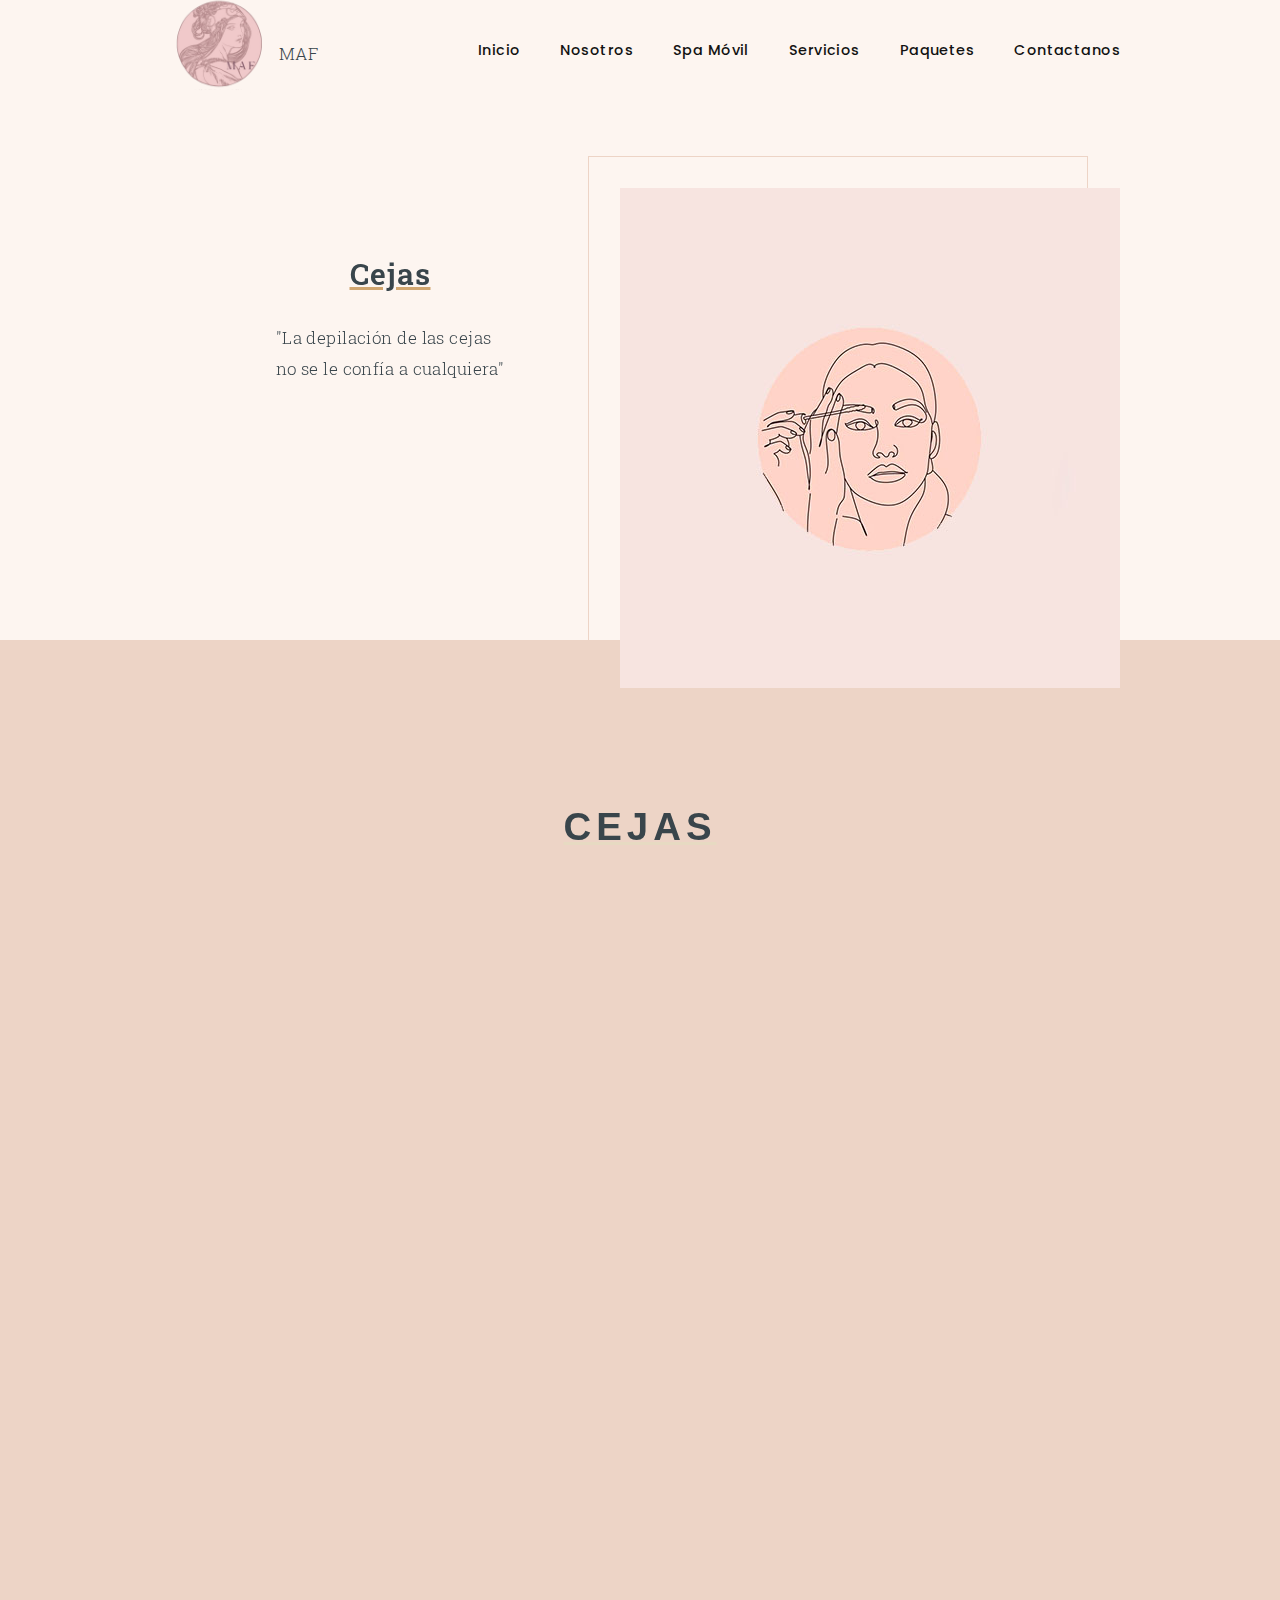
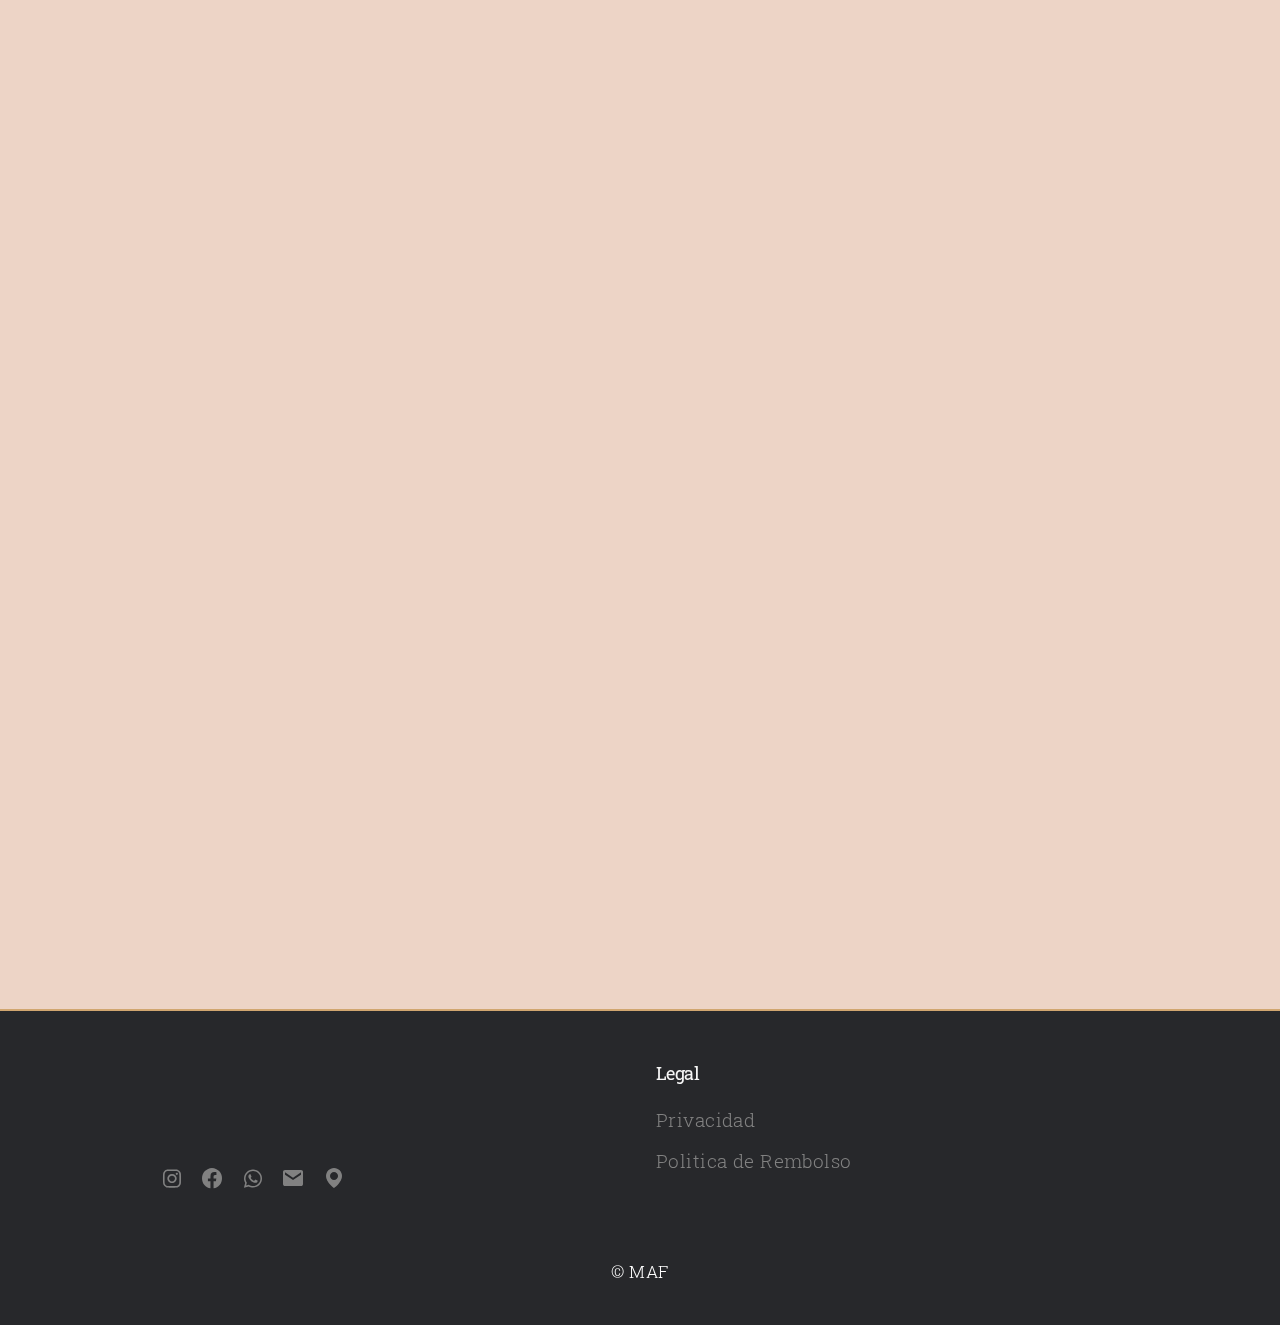
<file: html/Servicios/Cejas.html>
<!DOCTYPE html>
<html lang="Es">
  <head>
    <meta charset="UTF-8" />
    <meta http-equiv="X-UA-Compatible" content="IE=edge" />
    <meta name="viewport" content="width=device-width, initial-scale=1.0" />
    <link rel="icon" href="../../img/Logos/logo.png" />
    <link rel="stylesheet" href="../../css/style.css" />
    <link rel="stylesheet" href="../../css/main.css" />
    <link rel="stylesheet" href="../../css/galleryhex.css" />
	<noscript><link rel="stylesheet" href="../../css/noscript.css" /></noscript>
    
     <link
     href="https://unpkg.com/boxicons@2.1.2/css/boxicons.min.css" rel="stylesheet"/>
   <!-- Link Swiper's CSS -->
   <link
     rel="stylesheet"href="https://cdn.jsdelivr.net/npm/swiper/swiper-bundle.min.css"
   />

    <title>Spa-MAF</title>
  </head>
  <body>
    <!--Header-->
    <header>
      <!--Nav-->
      <div class="nav container">
        <!--Logo-->
        <div class="logo">
          <img src="../../img/Logos/logo.png" alt="logo" />
          <p>MAF</p>
        </div>
        <!--Navbar-->
        <div class="navbar">
          <li><a href="../../index.html" class="nav-link">Inicio</a></li>
          <li><a href="../Nosotros.html" class="nav-link">Nosotros</a></li>
          <li><a href="../Servicios/Spa-Movil.html" class="nav-link">Spa Móvil</a></li>
          <li><a href="../Servicios/Servicios.html" class="nav-link">Servicios</a>
            <ul>
              <li><a href="../Servicios/Faciales.html" class="nav-link">Faciales</a></li>
              <li><a href="../Servicios/Maquillaje.html" class="nav-link">Maquillaje</a></li>
              <li><a href="../Servicios/Cejas.html" class="nav-link">Cejas</a></li>
              <li><a href="../Servicios/Ventosas.html" class="nav-link">Ventosas</a></li>
              <li><a href="../Servicios/Pestanas.html" class="nav-link">Pestañas </a></li>
              <li><a href="../Servicios/Unas.html" class="nav-link">Uñas</a></li>
              <li><a href="../Servicios/Corporal.html" class="nav-link">Corporal</a></li>
              <li><a href="../Servicios/Peinado.html" class="nav-link">Peinado</a></li>

          </ul>
              </li>
              <li><a href="../Paquetes/Paquetes.html" class="nav-link">Paquetes</a>
                  <ul>
                      <li><a href="../Paquetes/Paquetes.html" class="nav-link">Paquete 1</a></li>
                      <li><a href="../Paquetes/Paquetes.html" class="nav-link">Paquete 2</a></li>
                      <li><a href="../Paquetes/Paquetes.html"class="nav-link">Paquete 3</a></li>
                      <li><a href="../Paquetes/Paquetes.html" class="nav-link">Paquete 4</a></li>
                      <li><a href="../Paquetes/Paquetes.html" class="nav-link">Paquete 5</a></li>
                      <li><a href="../Paquetes/Paquetes.html" class="nav-link">Paquete 6</a></li>
                      <li><a href=".../Paquetes/Paquetes.html" class="nav-link">Paquete 7</a></li>


            </ul>
        </li>
        <li><a href="../Contactanos/contactanos.html" class="nav-link">Contactanos</a></li>          
          <!--     <a href="#" class="register-btn btn">Registro</a> -->
        </div>
        <!--Menu icon-->
        <div class="menu-icon">
          <div class="line1"></div>
          <div class="line2"></div>
          <div class="line3"></div>
        </div>
      </div>
    </header>
    <section class="home" id="home">
      <div class="home-data container">
          
                 <!--Home text-->
                 <div class="home-text">
                  <h2> <br> </h2>          
                  <h2>Cejas</h2>
                  <p>"La depilación de las cejas
                    <br>no se le confía a cualquiera"</p>
                  
                <!--   <div class="home-btns">
                     <a href="#" class="book-btn btn">Servicios</a>
                      <a href="#" class="explore-btn btn">Explorar</a>
                  </div> -->
                  <!--Home Image-->
                  <div class="home-img">
                      <img src="../../img/Intro/cejasintro.jpg" alt="" />
                  </div>
                  <!--Contacto info-->
                <div class="contact-info">     
              </div>
          </div>
          <!--2nd Home Image for Make mobile responsive-->
              <div class="home-bg">
                  <img src="../../img/Intro/cejasintro.jpg" alt"" />
                  </div>
              </div>
          </section>
      

  <!-- Work -->
  <section id="work" class="main style3 primary">
    <div class="content">
      <article>
        <h2 class="titulos">Cejas</h2>
                     
            <!-- Gallery  -->
            <div class="gallery">
              <article class="from-left">
                <a href="../../img/Cejas/MicrobladingD.jpg" class="image fit"><img src="../../img/Cejas/Microblading.jpg" title="Tiempo:De 1 hora a 2 horas | Duración: 8 a 12 meses" alt="" /></a>
              </article>
              <article class="from-right">
                <a href="../../img/Cejas/MicroshadingD.jpg" class="image fit"><img src="../../img/Cejas/Microshading.jpg" title="Tiempo:De 1 hora a 2 horas | Duración: 8 a 12 meses" alt="" /></a>
              </article>
              <article class="from-left">
                <a href="../../img/Cejas/PlanchadoDeCejasD.jpg" class="image fit"><img src="../../img/Cejas/PlanchadoDeCejas.jpg" title="Tiempo:45 min | Duración:Piel grasa 8 a 15 días | Piel seca 22 días" alt="" /></a>
              </article>
              <article class="from-right">
                <a href="../../img/Cejas/Ceja HD (Diseño y henna)D.jpg" class="image fit"><img src="../../img/Cejas/Ceja HD(Diseno y henna).jpg" title="Tiempo:45 min | Duración:Piel grasa 8 a 15 días | Piel seca 22 días" alt="" /></a>
              </article>
              <article class="from-lef">
              <a href="../../img/Cejas/Ceja 4K (laminado de ceja, diseño, henna, depilado)D.jpg" class="image fit"><img src="../../img/Cejas/Ceja 4K (laminado de ceja, diseño, henna, depilado).jpg" title="Tiempo:45 min | Duración:Piel grasa 8 a 15 días | Piel seca 22 días" alt="" /></a>
            </article>
            <article class="from-right">
              <a href="../../img/Cejas/Henna BrownsD.jpg" class="image fit"><img src="../../img/Cejas/Henna Browns.jpg" title="Tiempo:45 min | Duración:Piel grasa 8 a 15 días | Piel seca 22 días" alt="" /></a>
            </article>
            <article class="from-lef">
            <a href="../../img/Cejas/Laminado de cejasD.jpg" class="image fit"><img src="../../img/Cejas/Laminado de cejas.jpg" title="Tiempo:45 min | Duración:Piel grasa 8 a 15 días | Piel seca 22 días" alt="" /></a>
          </article>
          
              </div>

            </div>
            </section>

<!--Footer-->
<section class="footer">
  <div class="footer-container container">
      <div class="footer-box">
          <a href="#" class="logo"></a>
          <div class="social">
              <a href="https://www.instagram.com/maf_spa_integral"target="_blank"><i class='bx bxl-instagram'></i></a>
              <a href="https://www.facebook.com/MAFstudiospalashes" target="_blank"><i class='bx bxl-facebook-circle'></i></a>
              <a href="http://wa.me/524922297071"target="_blank"><i class='bx bxl-whatsapp'></i></a>
              <a href="mailto:maf.spa.integral@gmail.com"target="_blank"><i class='bx bxs-envelope'></i></a>
              <a href="https://www.google.com/maps/search/Tienda+de+belleza+y+salud/@22.7785277,-102.573276,17z?authuser=1"target="_blank"><i class='bx bxs-map'></i></a>
          </div>
      </div>
     <div class="footer-box">
      <h3>Legal</h3>
      <a href="#">Privacidad</a>
      <a href="#">Politica de Rembolso</a>
      <a href="#"></a>
     </div>
     
  </div>
</section>
<div class="copyright">
  <p>&#169; MAF</p>
</div>
        

             <!-- Swiper JS -->
             <script src="https://cdn.jsdelivr.net/npm/swiper/swiper-bundle.min.js"></script>
             <!--link to JS-->
             <script src="../../js/main2.js"></script>
             <script src="../../js/jquery.min.js"></script>
            <script src="../../js/jquery.poptrox.min.js"></script>
            <script src="../../js/jquery.scrolly.min.js"></script>
            <script src="../../js/jquery.scrollex.min.js"></script>
            <script src="../../js/browser.min.js"></script>
            <script src="../../js/breakpoints.min.js"></script>
            <script src="../../js/util.js"></script>
            <script src="../../js/main.js"></script>
          </body>
          </html>
</file>
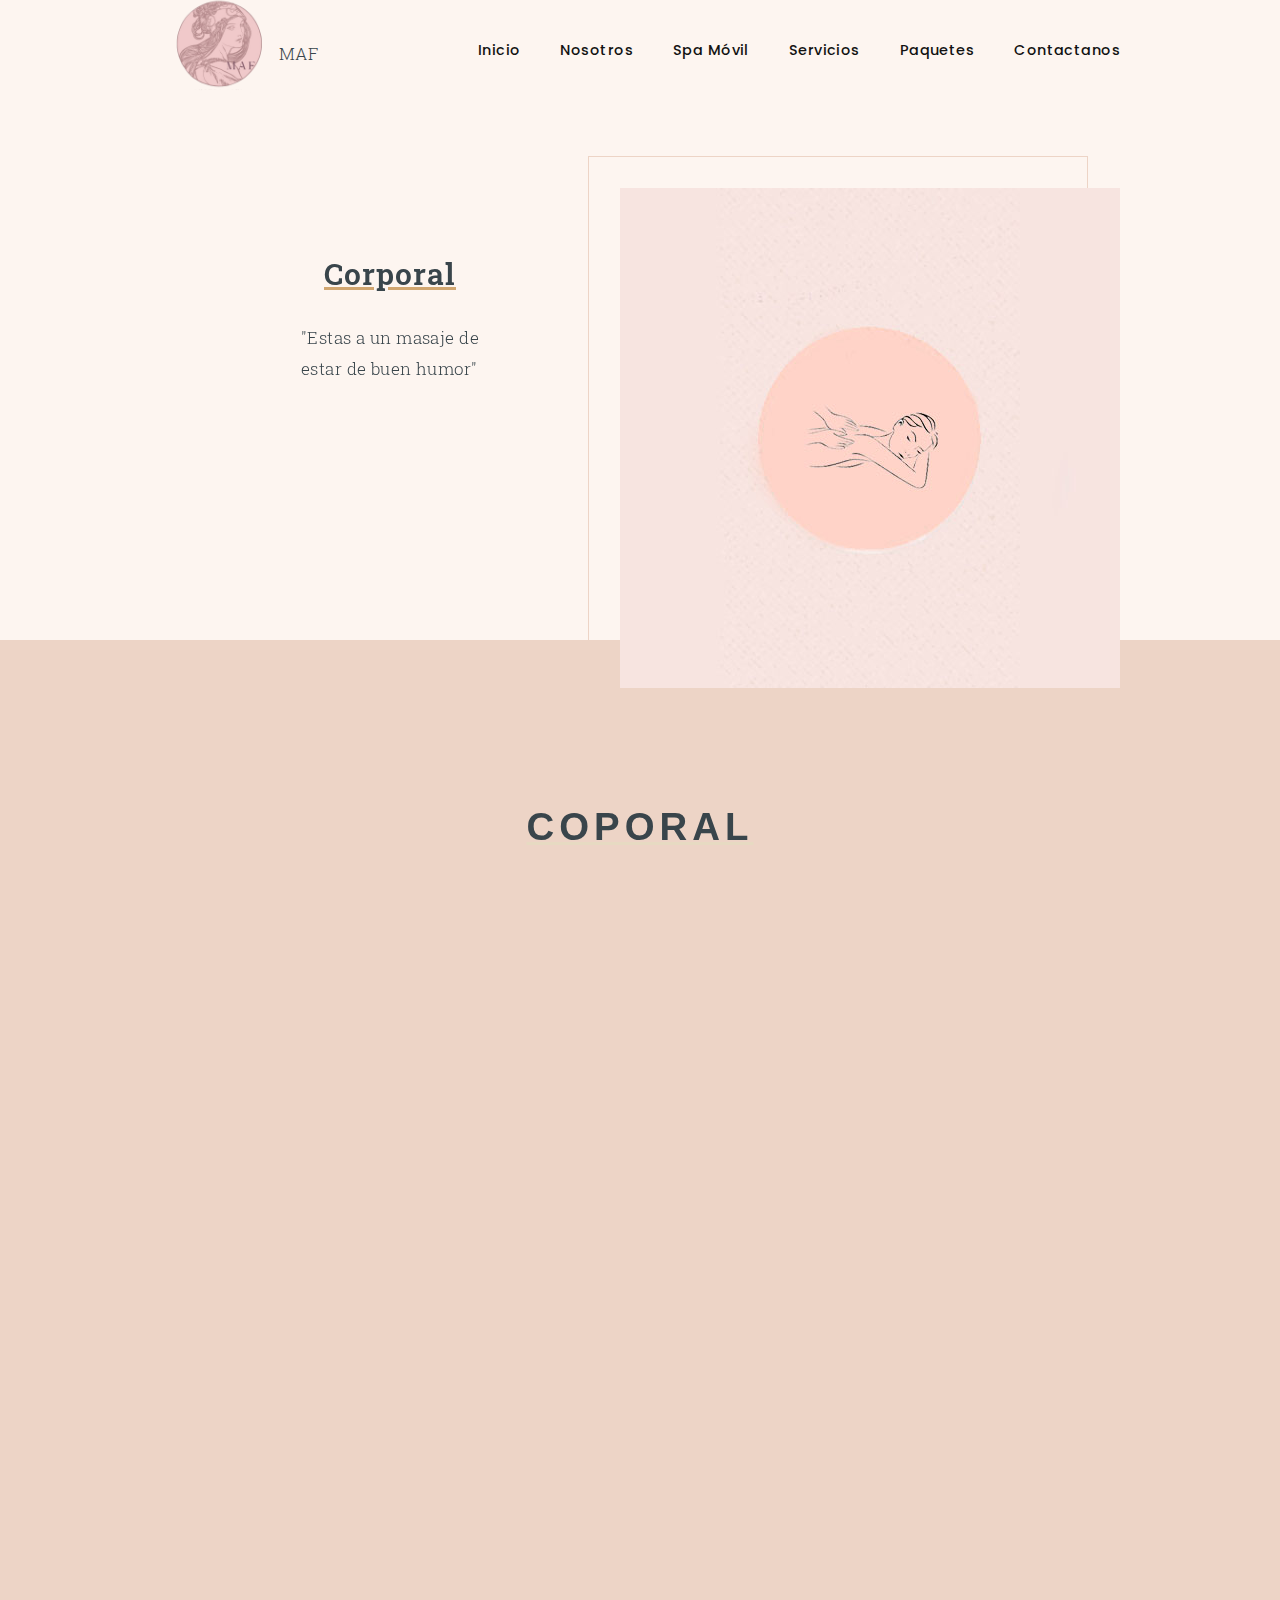
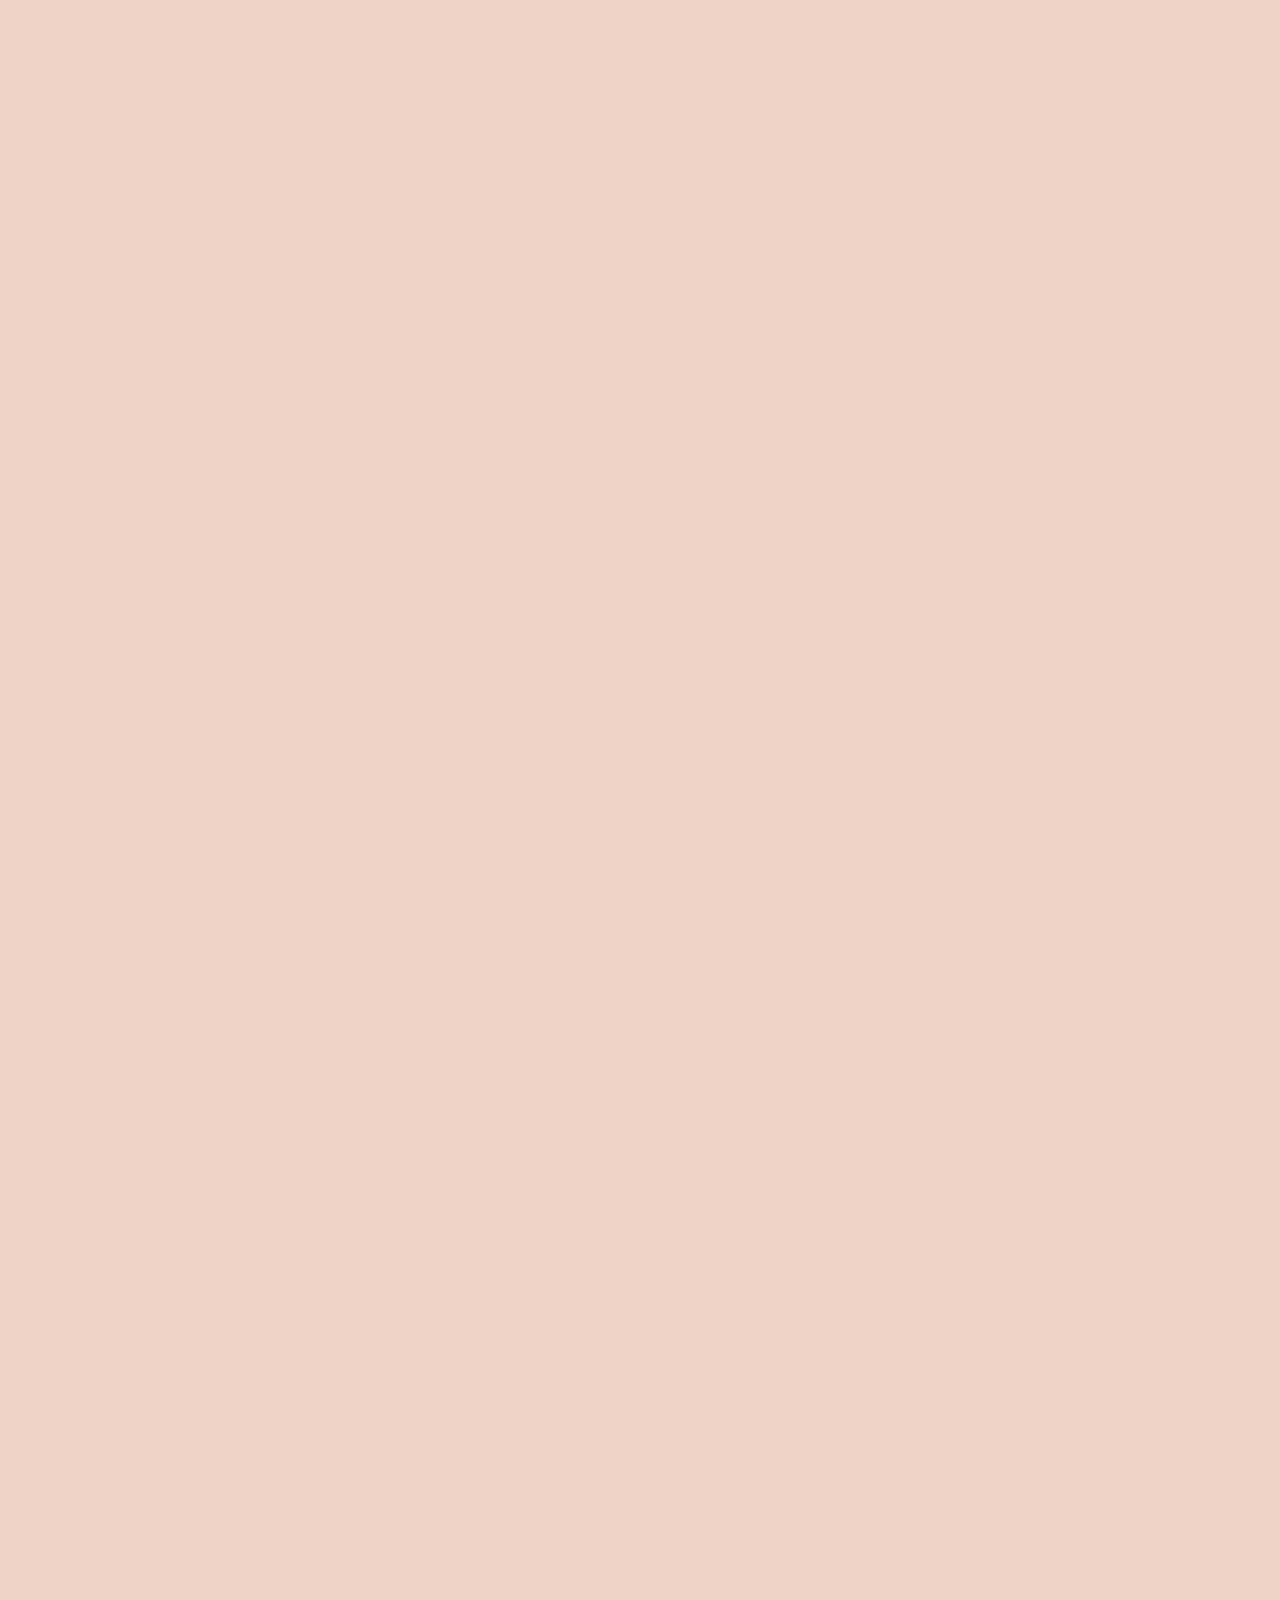
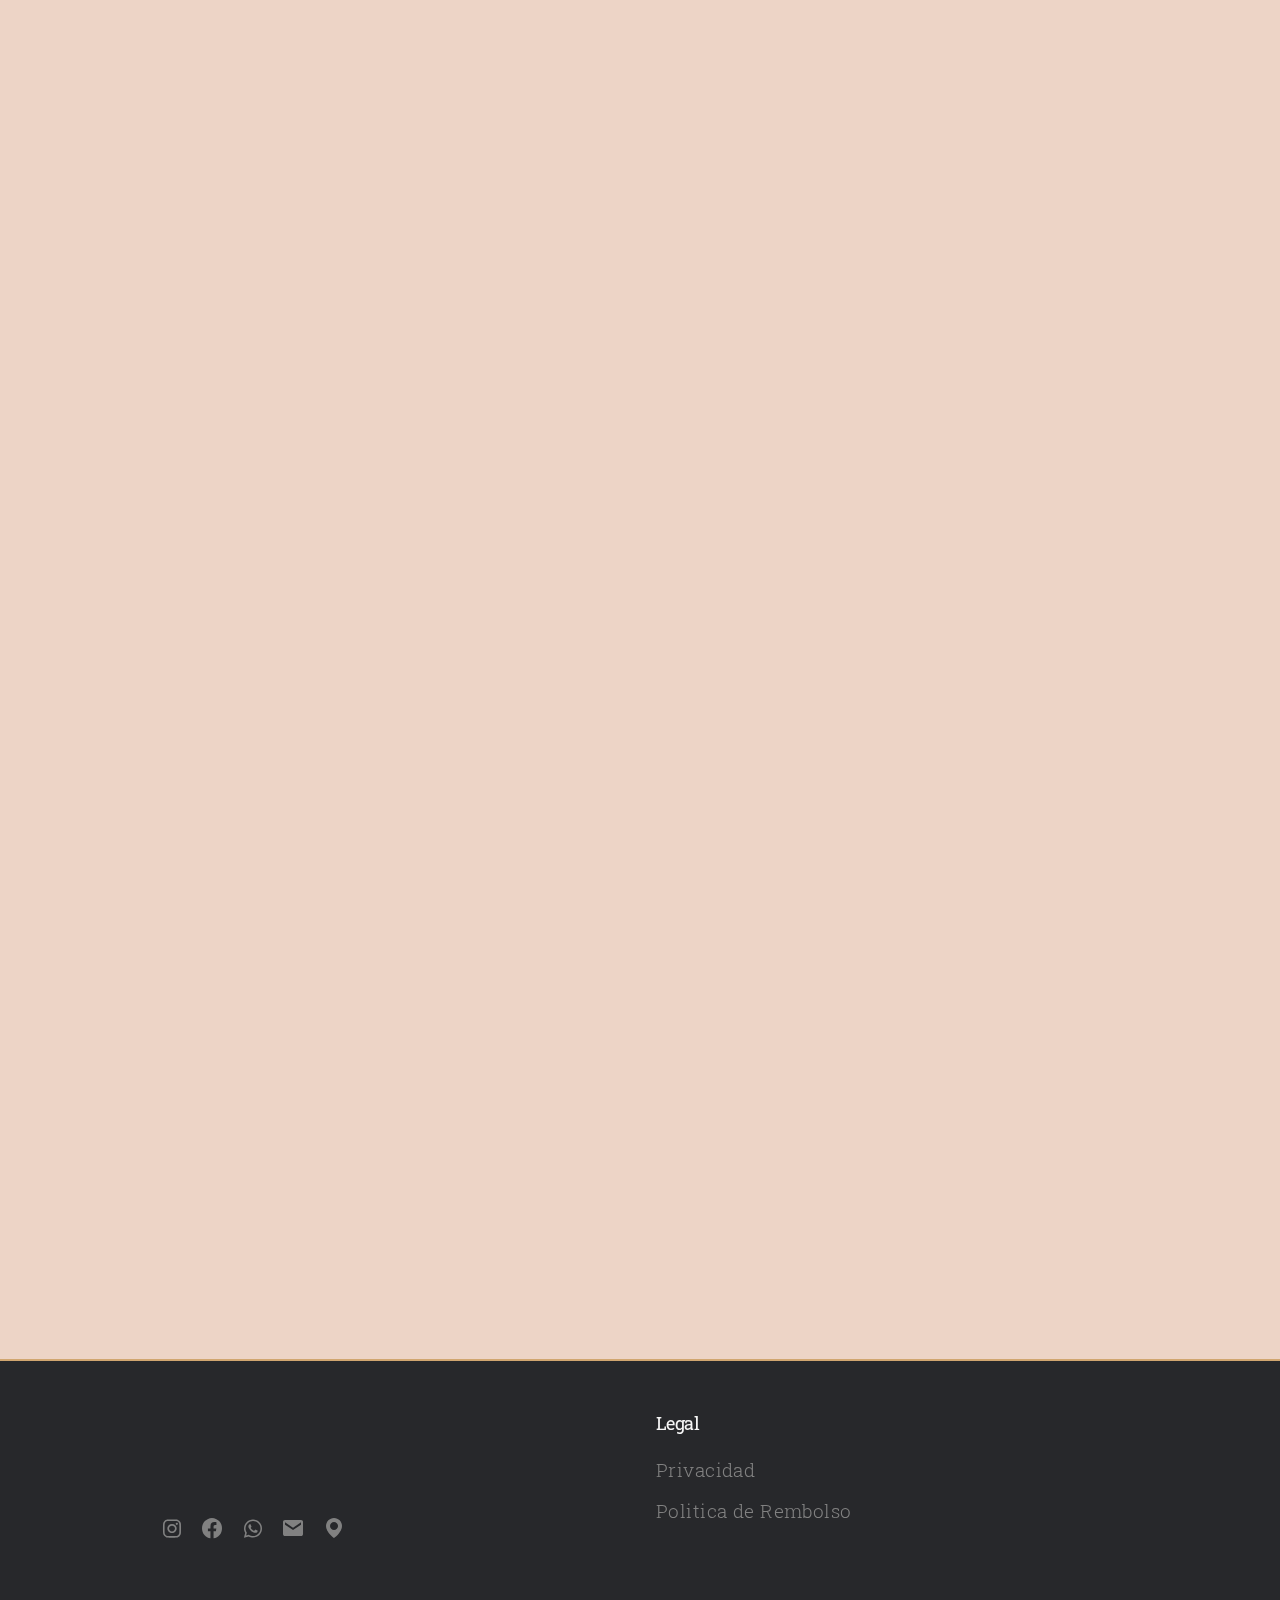
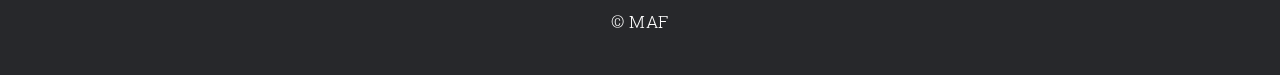
<file: html/Servicios/Corporal.html>
<!DOCTYPE html>
<html lang="Es">
  <head>
    <meta charset="UTF-8" />
    <meta http-equiv="X-UA-Compatible" content="IE=edge" />
    <meta name="viewport" content="width=device-width, initial-scale=1.0" />
    <link rel="icon" href="../../img/Logos/logo.png" />
    <link rel="stylesheet" href="../../css/style.css" />
    <link rel="stylesheet" href="../../css/main.css" />
    <link rel="stylesheet" href="../../css/galleryhex.css" />
	<noscript><link rel="stylesheet" href="../../css/noscript.css" /></noscript>
    
     <link
     href="https://unpkg.com/boxicons@2.1.2/css/boxicons.min.css" rel="stylesheet"/>
   <!-- Link Swiper's CSS -->
   <link
     rel="stylesheet"href="https://cdn.jsdelivr.net/npm/swiper/swiper-bundle.min.css"
   />

    <title>Spa-MAF</title>
  </head>
  <body>
    <!--Header-->
    <header>
      <!--Nav-->
      <div class="nav container">
        <!--Logo-->
        <div class="logo">
          <img src="../../img/Logos/logo.png" alt="logo" />
          <p>MAF</p>
        </div>
        <!--Navbar-->
        <div class="navbar">
          <li><a href="../../index.html" class="nav-link">Inicio</a></li>
          <li><a href="../Nosotros.html" class="nav-link">Nosotros</a></li>
          <li><a href="../Servicios/Spa-Movil.html" class="nav-link">Spa Móvil</a></li>
          <li><a href="../Servicios/Servicios.html" class="nav-link">Servicios</a>
            <ul>
              <li><a href="../Servicios/Faciales.html" class="nav-link">Faciales</a></li>
              <li><a href="../Servicios/Maquillaje.html" class="nav-link">Maquillaje</a></li>
              <li><a href="../Servicios/Cejas.html" class="nav-link">Cejas</a></li>
              <li><a href="../Servicios/Ventosas.html" class="nav-link">Ventosas</a></li>
              <li><a href="../Servicios/Pestanas.html" class="nav-link">Pestañas </a></li>
              <li><a href="../Servicios/Unas.html" class="nav-link">Uñas</a></li>
              <li><a href="../Servicios/Corporal.html" class="nav-link">Corporal</a></li>
              <li><a href="../Servicios/Peinado.html" class="nav-link">Peinado</a></li>

          </ul>
              </li>
              <li><a href="../Paquetes/Paquetes.html" class="nav-link">Paquetes</a>
                  <ul>
                    <li><a href="../Paquetes/Paquetes.html" class="nav-link">Paquete 1</a></li>
                    <li><a href="../Paquetes/Paquetes.html" class="nav-link">Paquete 2</a></li>
                    <li><a href="../Paquetes/Paquetes.html" class="nav-link">Paquete 3</a></li>
                    <li><a href="../Paquetes/Paquetes.html"class="nav-link">Paquete 4</a></li>
                    <li><a href="../Paquetes/Paquetes.html" class="nav-link">Paquete 5</a></li>
                    <li><a href="../Paquetes/Paquetes.html" class="nav-link">Paquete 6</a></li>
                    <li><a href="../Paquetes/Paquetes.html"class="nav-link">Paquete 7</a></li>



            </ul>
        </li>
        <li><a href="../Contactanos/contactanos.html" class="nav-link">Contactanos</a></li>          
          <!--     <a href="#" class="register-btn btn">Registro</a> -->
        </div>
        <!--Menu icon-->
        <div class="menu-icon">
          <div class="line1"></div>
          <div class="line2"></div>
          <div class="line3"></div>
        </div>
      </div>
    </header>
    <section class="home" id="home">
      <div class="home-data container">
          
                 <!--Home text-->
                 <div class="home-text">
                  <h2> <br> </h2>          
                  <h2>Corporal </h2>
                  <p>"Estas a un masaje de
                    <br>estar de buen humor"</h1>
                  
                <!--   <div class="home-btns">
                     <a href="#" class="book-btn btn">Servicios</a>
                      <a href="#" class="explore-btn btn">Explorar</a>
                  </div> -->
                  <!--Home Image-->
                  <div class="home-img">
                      <img src="../../img/Intro/CorporalIntro.jpg" alt="" />
                  </div>
                  <!--Contacto info-->
                <div class="contact-info">     
              </div>
          </div>
          <!--2nd Home Image for Make mobile responsive-->
              <div class="home-bg">
                  <img src="../../img/Intro/CorporalIntro.jpg" alt"" />
                  </div>
              </div>
          </section>
      

  <!-- Work -->
  <section id="work" class="main style3 primary">
    <div class="content">
      <article>
        <h2 class="titulos">Coporal</h2>
                     

  <!-- Gallery  -->
  <div class="gallery">
    <article class="from-left">
      <a href="../../img/Corporal/Vendas fríasD.jpg" class="image fit"><img src="../../img/Corporal/Vendas frías.jpg" title="Tiempo: 1 hora y media" alt="" /></a>
    </article>
    <article class="from-right">
      <a href="../../img/Corporal/Vendas calientesD.jpg" class="image fit"><img src="../../img/Corporal/Vendas calientes.jpg"  title="Tiempo: 1 hora y media" alt="" /></a>
    </article>
    <article class="from-left">
      <a href="../../img/Corporal/Fajas de yesoD.jpg" class="image fit"><img src="../../img/Corporal/Fajas de yeso.jpg" title="Tiempo: 1 hora y media" alt="" /></a>
    </article>
    <article class="from-right">
      <a href="../../img/Corporal/AnticelulíticoD.jpg" class="image fit"><img src="../../img/Corporal/Anticelulítico.jpg" title="Tiempo: 1 hora" alt="" /></a>
    </article>
    <article class="from-left">
    <a href="../../img/Corporal/ReafirmanteD.jpg" class="image fit"><img src="../../img/Corporal/Reafirmante.jpg" title="Tiempo: 1 hora" alt="" /></a>
  </article>
  <article class="from-right">
    <a href="../../img/Corporal/ModelanteD.jpg" class="image fit"><img src="../../img/Corporal/Modelante.jpg" title="Tiempo: 1 hora" alt="" /></a>
  </article>
  <article class="from-left">
    <a href="../../img/Corporal/ReductivoD.jpg" class="image fit"><img src="../../img/Corporal/Reductivo.jpg" title="Tiempo: 1 hora" alt="" /></a>
  </article>
  <article class="from-right">
    <a href="../../img/Corporal/DétoxD.jpg" class="image fit"><img src="../../img/Corporal/Détox.jpg" title="Tiempo: 1 hora" alt="" /></a>
  </article>
  <article class="from-left">
    <a href="../../img/Corporal/Hielo terapiaD.jpg" class="image fit"><img src="../../img/Corporal/Hielo terapia.jpg" title="Tiempo: 1 hora" alt="" /></a>
  </article>
  <article class="from-right">
    <a href="../../img/Corporal/Reductivo de brazosD.jpg" class="image fit"><img src="../../img/Corporal/Reductivo de brazos.jpg" title="Tiempo: 40 minutos" alt="" /></a>
  </article>
  <article class="from-left">
    <a href="../../img/Corporal/Levantamiento de glúteosD.jpg" class="image fit"><img src="../../img/Corporal/Levantamiento de glúteos.jpg" title="Tiempo: 45 minutos" alt="" /></a>
  </article>
  <article class="from-right">
    <a href="../../img/Corporal/Levantamiento de PechoD.jpg" class="image fit"><img src="../../img/Corporal/Levantamiento de Pecho.jpg" title="Tiempo: 45 minutos" alt="" /></a>
  </article>
  <article class="from-left">
    <a href="../../img/Corporal/Masajes RelajantesD.jpg" class="image fit"><img src="../../img/Corporal/Masajes Relajantes.jpg" title="Tiempo: 30,60, 90 y 120 minutos" alt="" /></a>
  </article>
  <article class="from-right">
    <a href="../../img/Corporal/Masajes de Drenaje linfáticoD.jpg" class="image fit"><img src="../../img/Corporal/Masajes de Drenaje linfático.jpg" title="Tiempo: 1 hora 20 min" alt="" /></a>
  </article>
  <article class="from-left">
    <a href="../../img/Corporal/VentosasD.jpg" class="image fit"><img src="../../img/Corporal/Ventosas.jpg" title="Tiempo: 30 minutos a 1 hora" alt="" /></a>
  </article>
  <article class="from-right">
    <a href="../../img/Corporal/Exfoliación CorporalD.jpg" class="image fit"><img src="../../img/Corporal/Exfoliación Corporal.jpg" title="Tiempo: 45 minutos" alt="" /></a>
  </article>
  <article class="from-left">
    <a href="../../img/Corporal/Velo de noviaD.jpg" class="image fit"><img src="../../img/Corporal/Velo de novia.jpg" title="Tiempo: 2 horas" alt="" /></a>
  </article>
   
  </div>

</div>
</section>
<!--Footer-->
<section class="footer">
  <div class="footer-container container">
      <div class="footer-box">
          <a href="#" class="logo"></a>
          <div class="social">
              <a href="https://www.instagram.com/maf_spa_integral"target="_blank"><i class='bx bxl-instagram'></i></a>
              <a href="https://www.facebook.com/MAFstudiospalashes" target="_blank"><i class='bx bxl-facebook-circle'></i></a>
              <a href="http://wa.me/524922297071"target="_blank"><i class='bx bxl-whatsapp'></i></a>
              <a href="mailto:maf.spa.integral@gmail.com"target="_blank"><i class='bx bxs-envelope'></i></a>
              <a href="https://www.google.com/maps/search/Tienda+de+belleza+y+salud/@22.7785277,-102.573276,17z?authuser=1"target="_blank"><i class='bx bxs-map'></i></a>
          </div>
      </div>
     <div class="footer-box">
      <h3>Legal</h3>
      <a href="#">Privacidad</a>
      <a href="#">Politica de Rembolso</a>
      <a href="#"></a>
     </div>
     
  </div>
</section>
<div class="copyright">
  <p>&#169; MAF</p>
</div>
        

       <!-- Swiper JS -->
       <script src="https://cdn.jsdelivr.net/npm/swiper/swiper-bundle.min.js"></script>
       <!--link to JS-->
       <script src="../../js/main2.js"></script>
       <script src="../../js/jquery.min.js"></script>
      <script src="../../js/jquery.poptrox.min.js"></script>
      <script src="../../js/jquery.scrolly.min.js"></script>
      <script src="../../js/jquery.scrollex.min.js"></script>
      <script src="../../js/browser.min.js"></script>
      <script src="../../js/breakpoints.min.js"></script>
      <script src="../../js/util.js"></script>
      <script src="../../js/main.js"></script>
    </body>
    </html>
</file>
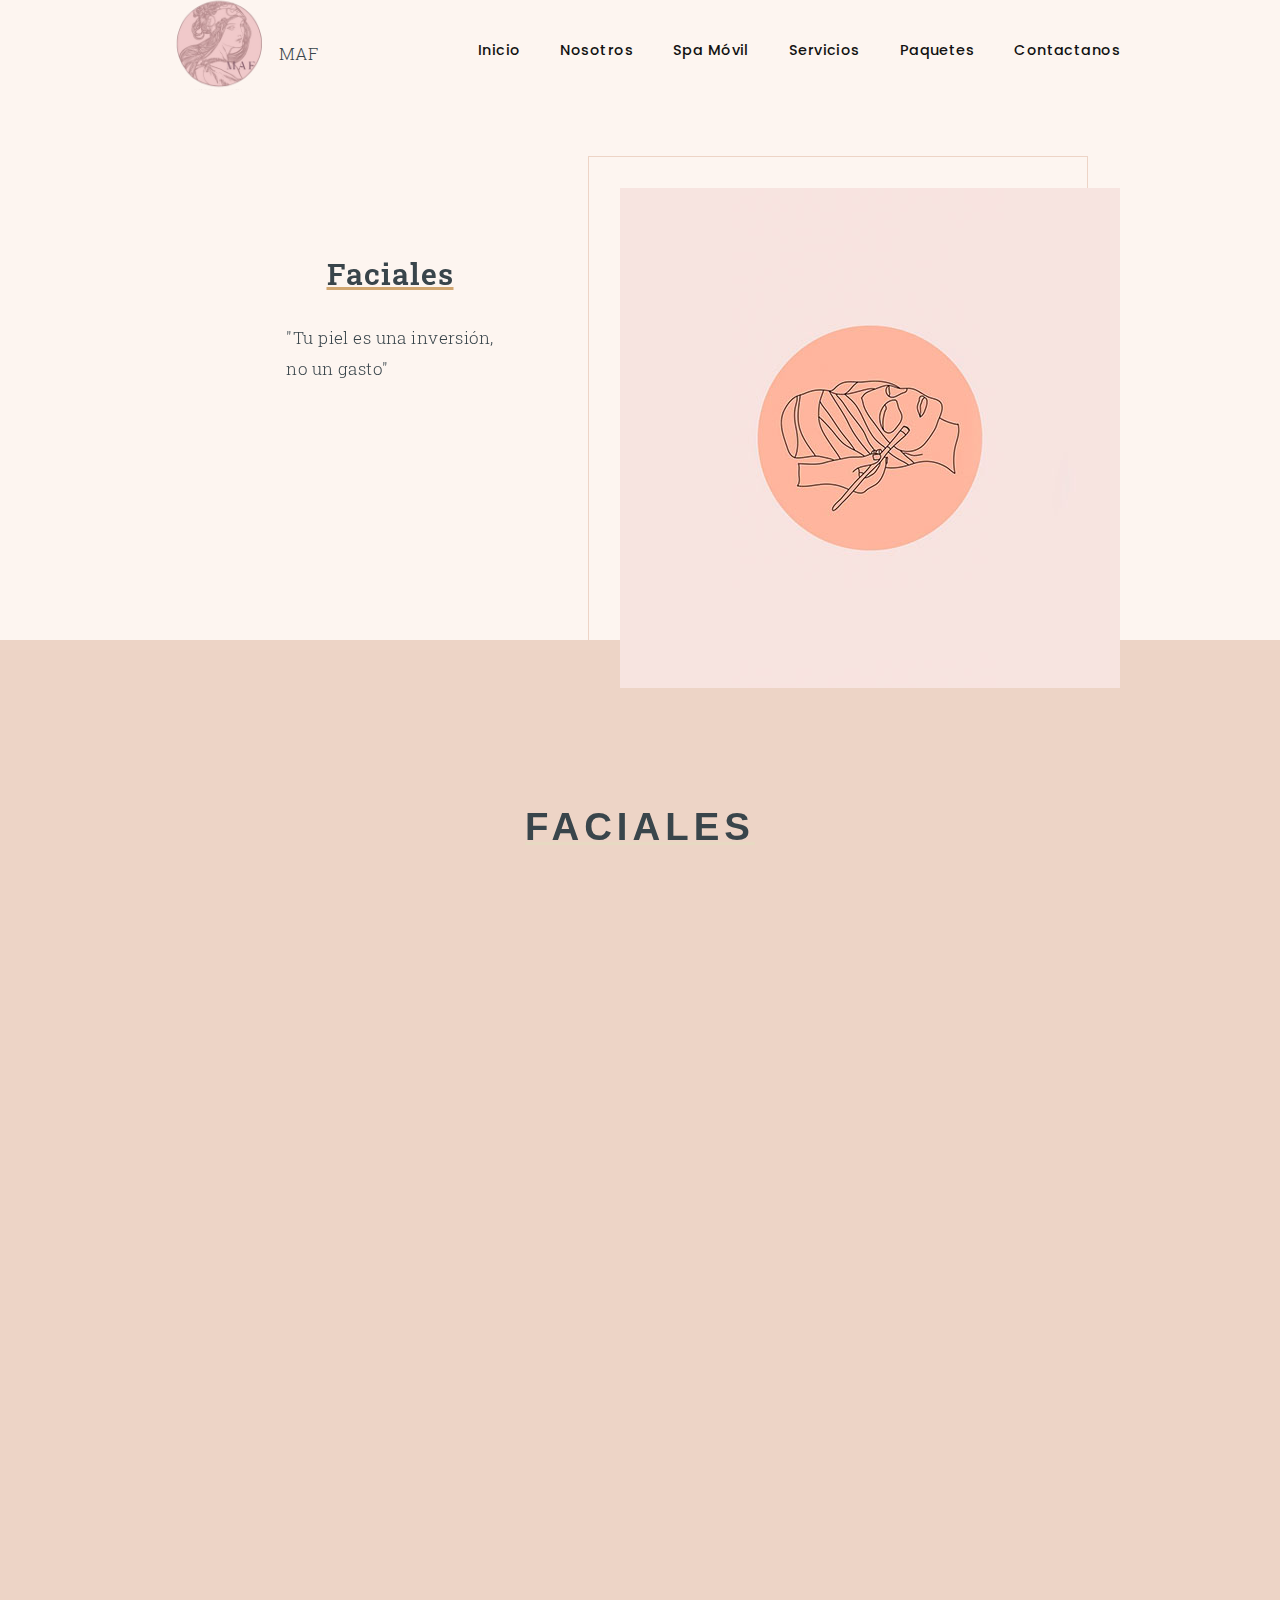
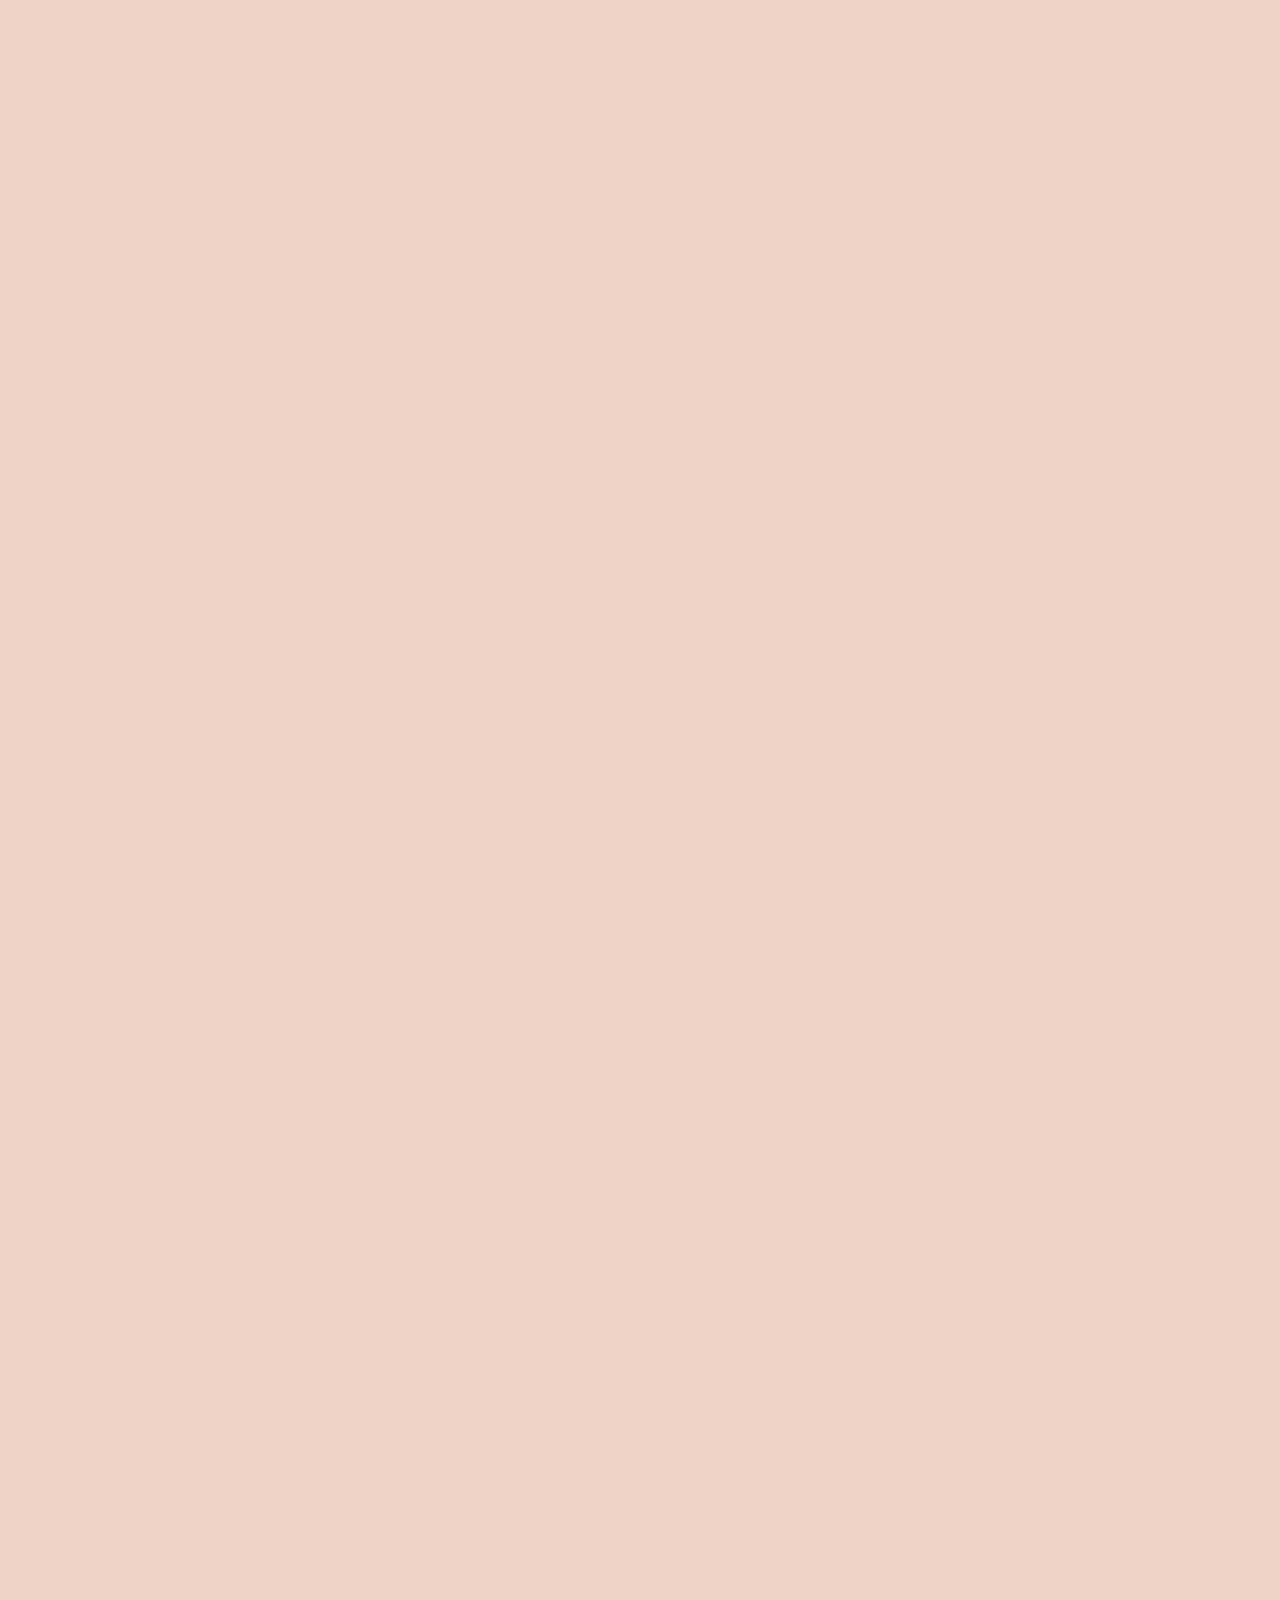
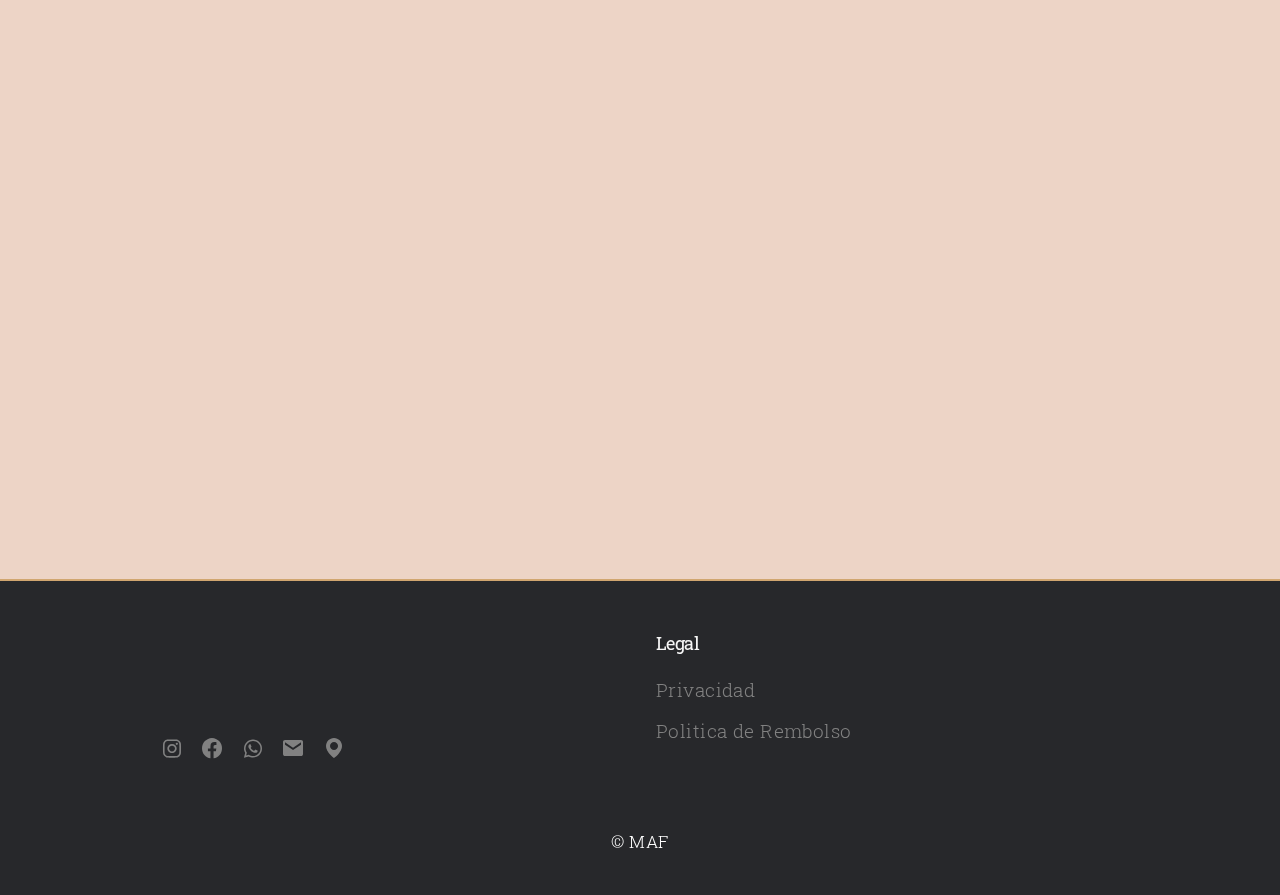
<file: html/Servicios/Faciales.html>
<!DOCTYPE html>
<html lang="Es">
  <head>
    <meta charset="UTF-8" />
    <meta http-equiv="X-UA-Compatible" content="IE=edge" />
    <meta name="viewport" content="width=device-width, initial-scale=1.0" />
    <link rel="icon" href="../../img/Logos/logo.png" />
    <link rel="stylesheet" href="../../css/style.css" />
    <link rel="stylesheet" href="../../css/main.css" />
    <link rel="stylesheet" href="../../css/galleryhex.css" />
	<noscript><link rel="stylesheet" href="../../css/noscript.css" /></noscript>
    
     <link
     href="https://unpkg.com/boxicons@2.1.2/css/boxicons.min.css" rel="stylesheet"/>
   <!-- Link Swiper's CSS -->
   <link
     rel="stylesheet"href="https://cdn.jsdelivr.net/npm/swiper/swiper-bundle.min.css"
   />

    <title>Spa-MAF</title>
  </head>
  <body>
    <!--Header-->
    <header>
      <!--Nav-->
      <div class="nav container">
        <!--Logo-->
        <div class="logo">
          <img src="../../img/Logos/logo.png" alt="logo" />
          <p>MAF</p>
        </div>
        <!--Navbar-->
        <div class="navbar">
          <li><a href="../../index.html" class="nav-link">Inicio</a></li>
          <li><a href="../Nosotros.html" class="nav-link">Nosotros</a></li>
          <li><a href="../Servicios/Spa-Movil.html" class="nav-link">Spa Móvil</a></li>
          <li><a href="../Servicios/Servicios.html" class="nav-link">Servicios</a>
            <ul>
              <li><a href="../Servicios/Faciales.html" class="nav-link">Faciales</a></li>
              <li><a href="../Servicios/Maquillaje.html" class="nav-link">Maquillaje</a></li>
              <li><a href="../Servicios/Cejas.html" class="nav-link">Cejas</a></li>
              <li><a href="../Servicios/Ventosas.html" class="nav-link">Ventosas</a></li>
              <li><a href="../Servicios/Pestanas.html" class="nav-link">Pestañas </a></li>
              <li><a href="../Servicios/Unas.html" class="nav-link">Uñas</a></li>
              <li><a href="../Servicios/Corporal.html" class="nav-link">Corporal</a></li>
              <li><a href="../Servicios/Peinado.html" class="nav-link">Peinado</a></li>

          </ul>
              </li>
              <li><a href="../Paquetes/Paquetes.html" class="nav-link">Paquetes</a>
                  <ul>
                    <li><a href="../Paquetes/Paquetes.html" class="nav-link">Paquete 1</a></li>
                    <li><a href="../Paquetes/Paquetes.html" class="nav-link">Paquete 2</a></li>
                    <li><a href="../Paquetes/Paquetes.html" class="nav-link">Paquete 3</a></li>
                    <li><a href="../Paquetes/Paquetes.html"class="nav-link">Paquete 4</a></li>
                    <li><a href="../Paquetes/Paquetes.html" class="nav-link">Paquete 5</a></li>
                    <li><a href="../Paquetes/Paquetes.html" class="nav-link">Paquete 6</a></li>
                    <li><a href="../Paquetes/Paquetes.html"class="nav-link">Paquete 7</a></li>



            </ul>
        </li>
        <li><a href="../Contactanos/contactanos.html" class="nav-link">Contactanos</a></li>          
          <!--     <a href="#" class="register-btn btn">Registro</a> -->
        </div>
        <!--Menu icon-->
        <div class="menu-icon">
          <div class="line1"></div>
          <div class="line2"></div>
          <div class="line3"></div>
        </div>
      </div>
    </header>
    <section class="home" id="home">
      <div class="home-data container">
          
                 <!--Home text-->
                 <div class="home-text">
                  <h2> <br> </h2>          
                  <h2>Faciales </h2>
                  <p>"Tu piel es una inversión,
                  <br>no un gasto"</p>
                  
                <!--   <div class="home-btns">
                     <a href="#" class="book-btn btn">Servicios</a>
                      <a href="#" class="explore-btn btn">Explorar</a>
                  </div> -->
                  <!--Home Image-->
                  <div class="home-img">
                      <img src="../../img/Intro/facialintro.jpg" alt="" />
                  </div>
                  <!--Contacto info-->
                <div class="contact-info">     
              </div>
          </div>
          <!--2nd Home Image for Make mobile responsive-->
              <div class="home-bg">
                  <img src="../../img/Intro/facialintro.jpg" alt"" />
                  </div>
              </div>
          </section>
      

  <!-- Work -->
  <section id="work" class="main style3 primary">
    <div class="content">
      <article>
        <h2 class="titulos">Faciales</h2>
                     

  <!-- Gallery  -->
  <div class="gallery">
    <article class="from-left">
      <a href="../../img/Faciales/Foto envejecimientoDescripcion.jpg" class="image fit"><img src="../../img/Faciales/envejecimientointro.jpg" title="Tiempo: 1 hora" alt="" /></a>
   
    </article>
    <article class="from-right">
      <a href="../../img/Faciales/HidratanteDescripcion.jpg" class="image fit"><img src="../../img/Faciales/Hidratante.jpg" title="Tiempo: 1 hora" alt="" /></a>
    </article>
    <article class="from-left">
      <a href="../../img/Faciales/OxigenanteDescripcion.jpg" class="image fit"><img src="../../img/Faciales/Oxigenante.jpg" title="Tiempo: 1 hora" alt="" /></a>
    </article>
    <article class="from-right">
      <a href="../../img/Faciales/ControldeacnéDescripcion.jpg" class="image fit"><img src="../../img/Faciales/Control de acné.jpg" title="Tiempo: 1 hora" alt="" /></a>
    </article>
    <article class="from-left">
    <a href="../../img/Faciales/TexturizanteDescripcion.jpg" class="image fit"><img src="../../img/Faciales/Texturizante.jpg" title="Tiempo: 1 hora" alt="" /></a>
  </article>
  <article class="from-right">
    <a href="../../img/Faciales/DetoxDescripcion.jpg" class="image fit"><img src="../../img/Faciales/Détox.jpg" title="Tiempo: 1 hora" alt="" /></a>
  </article>
  <article class="from-left">
    <a href="../../img/Faciales/VendasdeyesoDescripcion.jpg" class="image fit"><img src="../../img/Faciales/Vendasdeyeso.jpg" title="Tiempo: 1 hora y media" alt="" /></a>
  </article>
  <article class="from-right">
    <a href="../../img/Faciales/LaminasdeoroDescripcion.jpg"class="image fit"><img src="../../img/Faciales/Láminas de oro.jpg" title="Tiempo: 1 hora" alt="" /></a>
  </article>
  <article class="from-left">
    <a href="../../img/Faciales/UltrasonidoDescripcion.jpg" class="image fit"><img src="../../img/Faciales/Ultrasonido.jpg" title="Tiempo: 1 hora" alt="" /></a>
  </article>
  <article class="from-right">
    <a href="../../img/Faciales/MicrodermoabrasiónDescripcion.jpg"class="image fit"><img src="../../img/Faciales/Microdermoabrasión.jpg" title="Tiempo: 1 hora" alt="" /></a>
  </article>
  <article class="from-left">
    <a href="../../img/Faciales/SkinScrubberDescripcion.jpg" class="image fit"><img src="../../img/Faciales/Skin Scrubber.jpg" title="Tiempo: 1 hora" alt="" /></a>
  </article>
  <article class="from-right">
    <a href="../../img/Faciales/LimpiezaProfundaDescripcion.jpg" class="image fit"><img src="../../img/Faciales/Limpieza profunda.jpg" title="Tiempo: 1 hora y media" alt="" /></a>
  </article>
  <article class="from-left">
    <a href="../../img/Faciales/PielSensibleDescripcion.jpg" class="image fit"><img src="../../img/Faciales/Piel Sensible.jpg" title="Tiempo: 1 hora" alt="" /></a>
  </article>
   
  </div>

</div>
</section>

<!--Footer-->
<section class="footer">
  <div class="footer-container container">
      <div class="footer-box">
          <a href="#" class="logo"></a>
          <div class="social">
              <a href="https://www.instagram.com/maf_spa_integral"target="_blank"><i class='bx bxl-instagram'></i></a>
              <a href="https://www.facebook.com/MAFstudiospalashes" target="_blank"><i class='bx bxl-facebook-circle'></i></a>
              <a href="http://wa.me/524922297071"target="_blank"><i class='bx bxl-whatsapp'></i></a>
              <a href="mailto:maf.spa.integral@gmail.com"target="_blank"><i class='bx bxs-envelope'></i></a>
              <a href="https://www.google.com/maps/search/Tienda+de+belleza+y+salud/@22.7785277,-102.573276,17z?authuser=1"target="_blank"><i class='bx bxs-map'></i></a>
          </div>
      </div>
     <div class="footer-box">
      <h3>Legal</h3>
      <a href="#">Privacidad</a>
      <a href="#">Politica de Rembolso</a>
      <a href="#"></a>
     </div>
     
  </div>
</section>
<div class="copyright">
  <p>&#169; MAF</p>
</div>
        

       <!-- Swiper JS -->
       <script src="https://cdn.jsdelivr.net/npm/swiper/swiper-bundle.min.js"></script>
       <!--link to JS-->
       <script src="../../js/main2.js"></script>
       <script src="../../js/jquery.min.js"></script>
      <script src="../../js/jquery.poptrox.min.js"></script>
      <script src="../../js/jquery.scrolly.min.js"></script>
      <script src="../../js/jquery.scrollex.min.js"></script>
      <script src="../../js/browser.min.js"></script>
      <script src="../../js/breakpoints.min.js"></script>
      <script src="../../js/util.js"></script>
      <script src="../../js/main.js"></script>
    </body>
    </html>
</file>
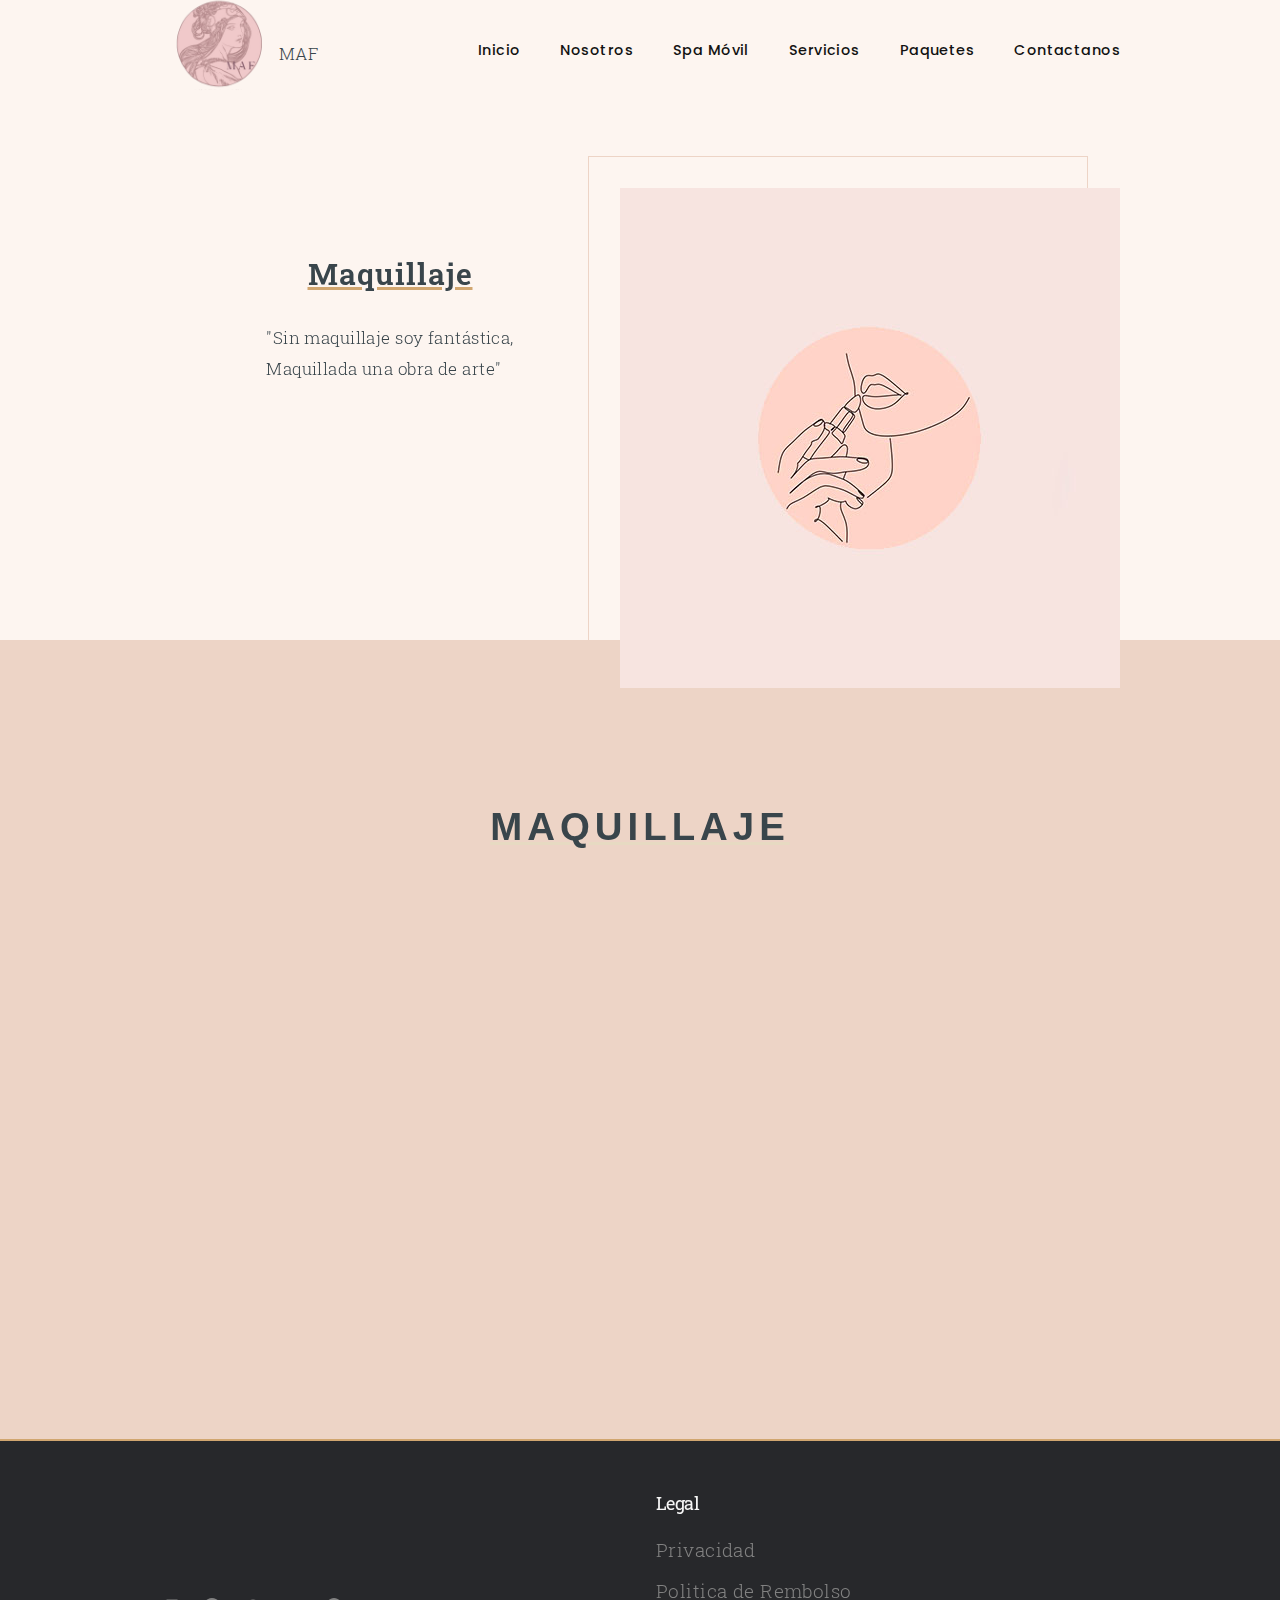
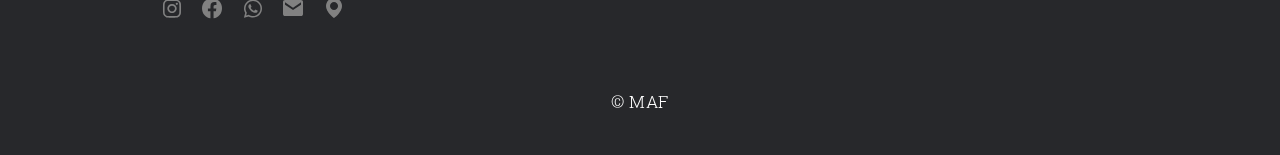
<file: html/Servicios/Maquillaje.html>
<!DOCTYPE html>
<html lang="Es">
  <head>
    <meta charset="UTF-8" />
    <meta http-equiv="X-UA-Compatible" content="IE=edge" />
    <meta name="viewport" content="width=device-width, initial-scale=1.0" />
    <link rel="icon" href="../../img/Logos/logo.png" />
    <link rel="stylesheet" href="../../css/style.css" />
    <link rel="stylesheet" href="../../css/main.css" />
    <link rel="stylesheet" href="../../css/galleryhex.css" />
	<noscript><link rel="stylesheet" href="../../css/noscript.css" /></noscript>
    
     <link
     href="https://unpkg.com/boxicons@2.1.2/css/boxicons.min.css" rel="stylesheet"/>
   <!-- Link Swiper's CSS -->
   <link
     rel="stylesheet"href="https://cdn.jsdelivr.net/npm/swiper/swiper-bundle.min.css"
   />

    <title>Spa-MAF</title>
  </head>
  <body>
    <!--Header-->
    <header>
      <!--Nav-->
      <div class="nav container">
        <!--Logo-->
        <div class="logo">
          <img src="../../img/Logos/logo.png" alt="logo" />
          <p>MAF</p>
        </div>
        <!--Navbar-->
        <div class="navbar">
          <li><a href="../../index.html" class="nav-link">Inicio</a></li>
          <li><a href="../Nosotros.html" class="nav-link">Nosotros</a></li>
          <li><a href="../Servicios/Spa-Movil.html" class="nav-link">Spa Móvil</a></li>
          <li><a href="../Servicios/Servicios.html" class="nav-link">Servicios</a>
            <ul>
              <li><a href="../Servicios/Faciales.html" class="nav-link">Faciales</a></li>
              <li><a href="../Servicios/Maquillaje.html" class="nav-link">Maquillaje</a></li>
              <li><a href="../Servicios/Cejas.html" class="nav-link">Cejas</a></li>
              <li><a href="../Servicios/Ventosas.html" class="nav-link">Ventosas</a></li>
              <li><a href="../Servicios/Pestanas.html" class="nav-link">Pestañas </a></li>
              <li><a href="../Servicios/Unas.html" class="nav-link">Uñas</a></li>
              <li><a href="../Servicios/Corporal.html" class="nav-link">Corporal</a></li>
              <li><a href="../Servicios/Peinado.html" class="nav-link">Peinado</a></li>

          </ul>
              </li>
              <li><a href="../Paquetes/Paquetes.html" class="nav-link">Paquetes</a>
                  <ul>
                    <li><a href="../Paquetes/Paquetes.html" class="nav-link">Paquete 1</a></li>
                    <li><a href="../Paquetes/Paquetes.html" class="nav-link">Paquete 2</a></li>
                    <li><a href="../Paquetes/Paquetes.html" class="nav-link">Paquete 3</a></li>
                    <li><a href="../Paquetes/Paquetes.html"class="nav-link">Paquete 4</a></li>
                    <li><a href="../Paquetes/Paquetes.html" class="nav-link">Paquete 5</a></li>
                    <li><a href="../Paquetes/Paquetes.html" class="nav-link">Paquete 6</a></li>
                    <li><a href="../Paquetes/Paquetes.html"class="nav-link">Paquete 7</a></li>



            </ul>
        </li>
        <li><a href="../Contactanos/contactanos.html" class="nav-link">Contactanos</a></li>          
          <!--     <a href="#" class="register-btn btn">Registro</a> -->
        </div>
        <!--Menu icon-->
        <div class="menu-icon">
          <div class="line1"></div>
          <div class="line2"></div>
          <div class="line3"></div>
        </div>
      </div>
    </header>
    <section class="home" id="home">
      <div class="home-data container">
          
                 <!--Home text-->
                 <div class="home-text">
                  <h2> <br> </h2>          
                  <h2>Maquillaje</h2>
                  <p>"Sin maquillaje 
                    soy fantástica,
                    <br> Maquillada 
                    una obra de arte"</p>
                  
                <!--   <div class="home-btns">
                     <a href="#" class="book-btn btn">Servicios</a>
                      <a href="#" class="explore-btn btn">Explorar</a>
                  </div> -->
                  <!--Home Image-->
                  <div class="home-img">
                      <img src="../../img/Intro/maquillajeintro.jpg" alt="" />
                  </div>
                  <!--Contacto info-->
                <div class="contact-info">     
              </div>
          </div>
          <!--2nd Home Image for Make mobile responsive-->
              <div class="home-bg">
                  <img src="../../img/Intro/maquillajeintro.jpg" alt"" />
                  </div>
              </div>
          </section>
      

  <!-- Work -->
  <section id="work" class="main style3 primary">
    <div class="content">
      <article>
        <h2 class="titulos">Maquillaje</h2>
                     
<!-- Gallery  -->
<div class="gallery">
  <article class="from-left">
    <a href="../../img/Maquillaje/MaquillajeDescripcion.jpg" class="image fit"><img src="../../img/Maquillaje/Maquillaje.jpg" title="Duración: 1 -3 horas" alt="" /></a>
  </article>
  
</div>

</div>
</section>

<!--Footer-->
<section class="footer">
  <div class="footer-container container">
      <div class="footer-box">
          <a href="#" class="logo"></a>
          <div class="social">
              <a href="https://www.instagram.com/maf_spa_integral"target="_blank"><i class='bx bxl-instagram'></i></a>
              <a href="https://www.facebook.com/MAFstudiospalashes" target="_blank"><i class='bx bxl-facebook-circle'></i></a>
              <a href="http://wa.me/524922297071"target="_blank"><i class='bx bxl-whatsapp'></i></a>
              <a href="mailto:maf.spa.integral@gmail.com"target="_blank"><i class='bx bxs-envelope'></i></a>
              <a href="https://www.google.com/maps/search/Tienda+de+belleza+y+salud/@22.7785277,-102.573276,17z?authuser=1"target="_blank"><i class='bx bxs-map'></i></a>
          </div>
      </div>
     <div class="footer-box">
      <h3>Legal</h3>
      <a href="#">Privacidad</a>
      <a href="#">Politica de Rembolso</a>
      <a href="#"></a>
     </div>
     
  </div>
</section>
<div class="copyright">
  <p>&#169; MAF</p>
</div>
        

      
       <!-- Swiper JS -->
       <script src="https://cdn.jsdelivr.net/npm/swiper/swiper-bundle.min.js"></script>
       <!--link to JS-->
       <script src="../../js/main2.js"></script>
       <script src="../../js/jquery.min.js"></script>
      <script src="../../js/jquery.poptrox.min.js"></script>
      <script src="../../js/jquery.scrolly.min.js"></script>
      <script src="../../js/jquery.scrollex.min.js"></script>
      <script src="../../js/browser.min.js"></script>
      <script src="../../js/breakpoints.min.js"></script>
      <script src="../../js/util.js"></script>
      <script src="../../js/main.js"></script>
    </body>
    </html>
</file>
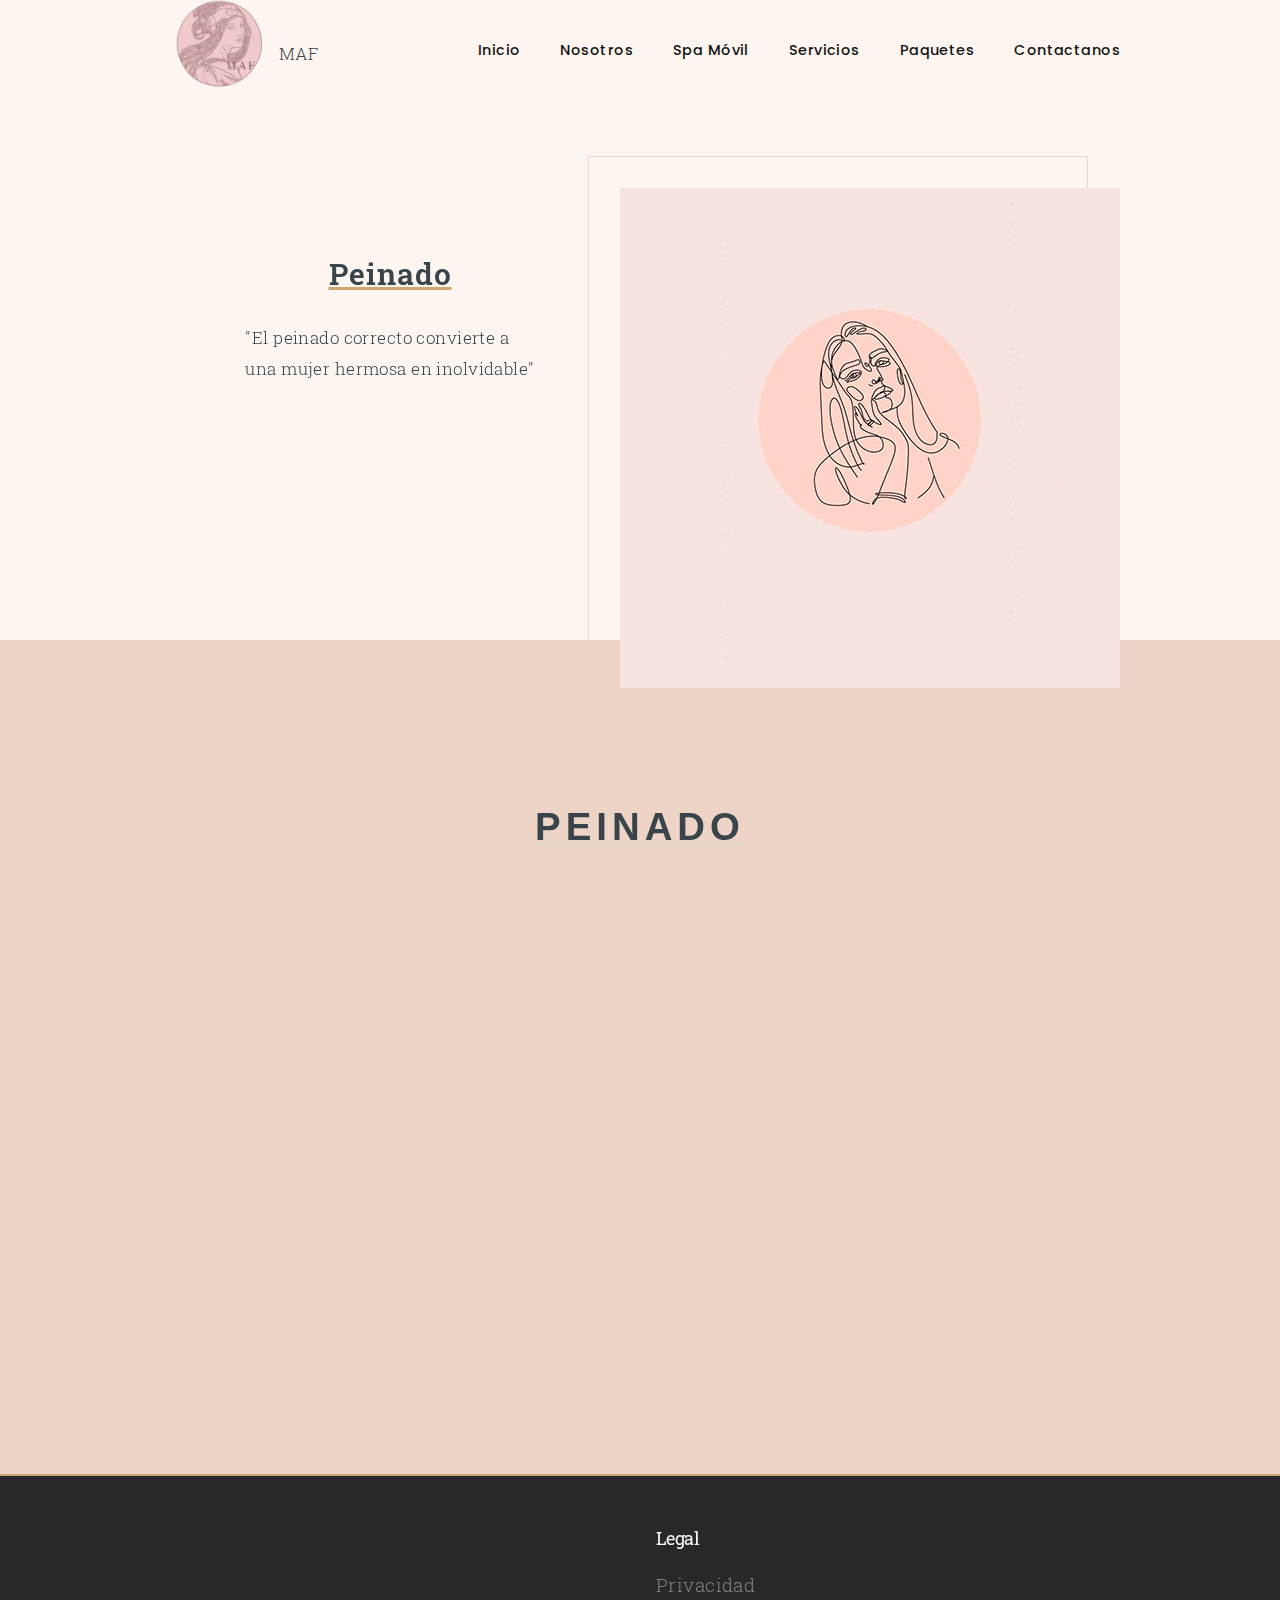
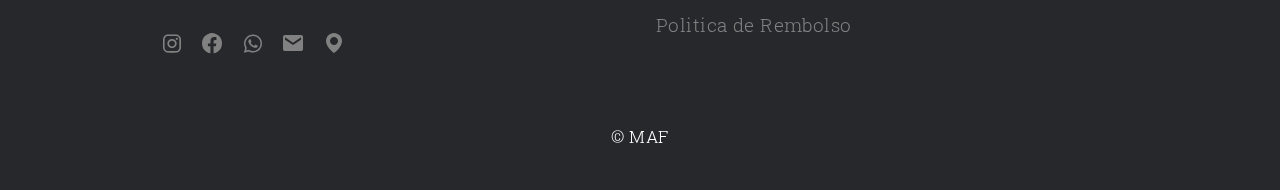
<file: html/Servicios/Peinado.html>
<!DOCTYPE html>
<html lang="Es">
  <head>
    <meta charset="UTF-8" />
    <meta http-equiv="X-UA-Compatible" content="IE=edge" />
    <meta name="viewport" content="width=device-width, initial-scale=1.0" />
    <link rel="icon" href="../../img/Logos/logo.png" />
    <link rel="stylesheet" href="../../css/style.css" />
    <link rel="stylesheet" href="../../css/main.css" />
    <link rel="stylesheet" href="../../css/galleryhex.css" />
	<noscript><link rel="stylesheet" href="../../css/noscript.css" /></noscript>
    
     <link
     href="https://unpkg.com/boxicons@2.1.2/css/boxicons.min.css" rel="stylesheet"/>
   <!-- Link Swiper's CSS -->
   <link
     rel="stylesheet"href="https://cdn.jsdelivr.net/npm/swiper/swiper-bundle.min.css"
   />

    <title>Spa-MAF</title>
  </head>
  <body>
    <!--Header-->
    <header>
      <!--Nav-->
      <div class="nav container">
        <!--Logo-->
        <div class="logo">
          <img src="../../img/Logos/logo.png" alt="logo" />
          <p>MAF</p>
        </div>
        <!--Navbar-->
        <div class="navbar">
          <li><a href="../../index.html" class="nav-link">Inicio</a></li>
          <li><a href="../Nosotros.html" class="nav-link">Nosotros</a></li>
          <li><a href="../Servicios/Spa-Movil.html" class="nav-link">Spa Móvil</a></li>
          <li><a href="../Servicios/Servicios.html" class="nav-link">Servicios</a>
            <ul>
              <li><a href="../Servicios/Faciales.html" class="nav-link">Faciales</a></li>
              <li><a href="../Servicios/Maquillaje.html" class="nav-link">Maquillaje</a></li>
              <li><a href="../Servicios/Cejas.html" class="nav-link">Cejas</a></li>
              <li><a href="../Servicios/Ventosas.html" class="nav-link">Ventosas</a></li>
              <li><a href="../Servicios/Pestanas.html" class="nav-link">Pestañas </a></li>
              <li><a href="../Servicios/Unas.html" class="nav-link">Uñas</a></li>
              <li><a href="../Servicios/Corporal.html" class="nav-link">Corporal</a></li>
              <li><a href="../Servicios/Peinado.html" class="nav-link">Peinado</a></li>

          </ul>
              </li>
              <li><a href="../Paquetes/Paquetes.html" class="nav-link">Paquetes</a>
                  <ul>
                    <li><a href="../Paquetes/Paquetes.html" class="nav-link">Paquete 1</a></li>
                    <li><a href="../Paquetes/Paquetes.html" class="nav-link">Paquete 2</a></li>
                    <li><a href="../Paquetes/Paquetes.html" class="nav-link">Paquete 3</a></li>
                    <li><a href="../Paquetes/Paquetes.html"class="nav-link">Paquete 4</a></li>
                    <li><a href="../Paquetes/Paquetes.html" class="nav-link">Paquete 5</a></li>
                    <li><a href="../Paquetes/Paquetes.html" class="nav-link">Paquete 6</a></li>
                    <li><a href="../Paquetes/Paquetes.html"class="nav-link">Paquete 7</a></li>



            </ul>
        </li>
        <li><a href="../Contactanos/contactanos.html" class="nav-link">Contactanos</a></li>        
          <!--     <a href="#" class="register-btn btn">Registro</a> -->
        </div>
        <!--Menu icon-->
        <div class="menu-icon">
          <div class="line1"></div>
          <div class="line2"></div>
          <div class="line3"></div>
        </div>
      </div>
    </header>
    <section class="home" id="home">
      <div class="home-data container">
          
                 <!--Home text-->
                 <div class="home-text">
                  <h2> <br> </h2>          
                  <h2>Peinado </h2>
                  <p>"El peinado correcto convierte a 
                    <br>una mujer hermosa en inolvidable"</p>
                  
                <!--   <div class="home-btns">
                     <a href="#" class="book-btn btn">Servicios</a>
                      <a href="#" class="explore-btn btn">Explorar</a>
                  </div> -->
                  <!--Home Image-->
                  <div class="home-img">
                      <img src="../../img/Intro/PeinadoIntro.jpg" alt="" />
                  </div>
                  <!--Contacto info-->
                <div class="contact-info">     
              </div>
          </div>
          <!--2nd Home Image for Make mobile responsive-->
              <div class="home-bg">
                  <img src="../../img/Intro/PeinadoIntro.jpg" alt"" />
                  </div>
              </div>
          </section>
      

  <!-- Work -->
  <section id="work" class="main style3 primary">
    <div class="content">
      <article>
        <h2 class="titulos">Peinado</h2>
                     

  <!-- Gallery  -->
  <div class="gallery">
    <div class="gallery">
      <article class="from-right">
        <a href="../../img/Peinado/PeinadoD.jpg" class="image fit"><img src="../../img/Peinado/Peinado.jpg" title="Piel Sensible" alt="" /></a>
      </article>
  </div>

</div>
</section>

<!--Footer-->
<section class="footer">
  <div class="footer-container container">
      <div class="footer-box">
          <a href="#" class="logo"></a>
          <div class="social">
              <a href="https://www.instagram.com/maf_spa_integral"target="_blank"><i class='bx bxl-instagram'></i></a>
              <a href="https://www.facebook.com/MAFstudiospalashes" target="_blank"><i class='bx bxl-facebook-circle'></i></a>
              <a href="http://wa.me/524922297071"target="_blank"><i class='bx bxl-whatsapp'></i></a>
              <a href="mailto:maf.spa.integral@gmail.com"target="_blank"><i class='bx bxs-envelope'></i></a>
              <a href="https://www.google.com/maps/search/Tienda+de+belleza+y+salud/@22.7785277,-102.573276,17z?authuser=1"target="_blank"><i class='bx bxs-map'></i></a>
          </div>
      </div>
     <div class="footer-box">
      <h3>Legal</h3>
      <a href="#">Privacidad</a>
      <a href="#">Politica de Rembolso</a>
      <a href="#"></a>
     </div>
     
  </div>
</section>
<div class="copyright">
  <p>&#169; MAF</p>
</div>
        

        <!-- Swiper JS -->
         <script src="https://cdn.jsdelivr.net/npm/swiper/swiper-bundle.min.js"></script>
         <!--link to JS-->
         <script src="../../js/main2.js"></script>
         <script src="../../js/jquery.min.js"></script>
        <script src="../../js/jquery.poptrox.min.js"></script>
        <script src="../../js/jquery.scrolly.min.js"></script>
        <script src="../../js/jquery.scrollex.min.js"></script>
        <script src="../../js/browser.min.js"></script>
        <script src="../../js/breakpoints.min.js"></script>
        <script src="../../js/util.js"></script>
        <script src="../../js/main.js"></script>
      </body>
      </html>
</file>
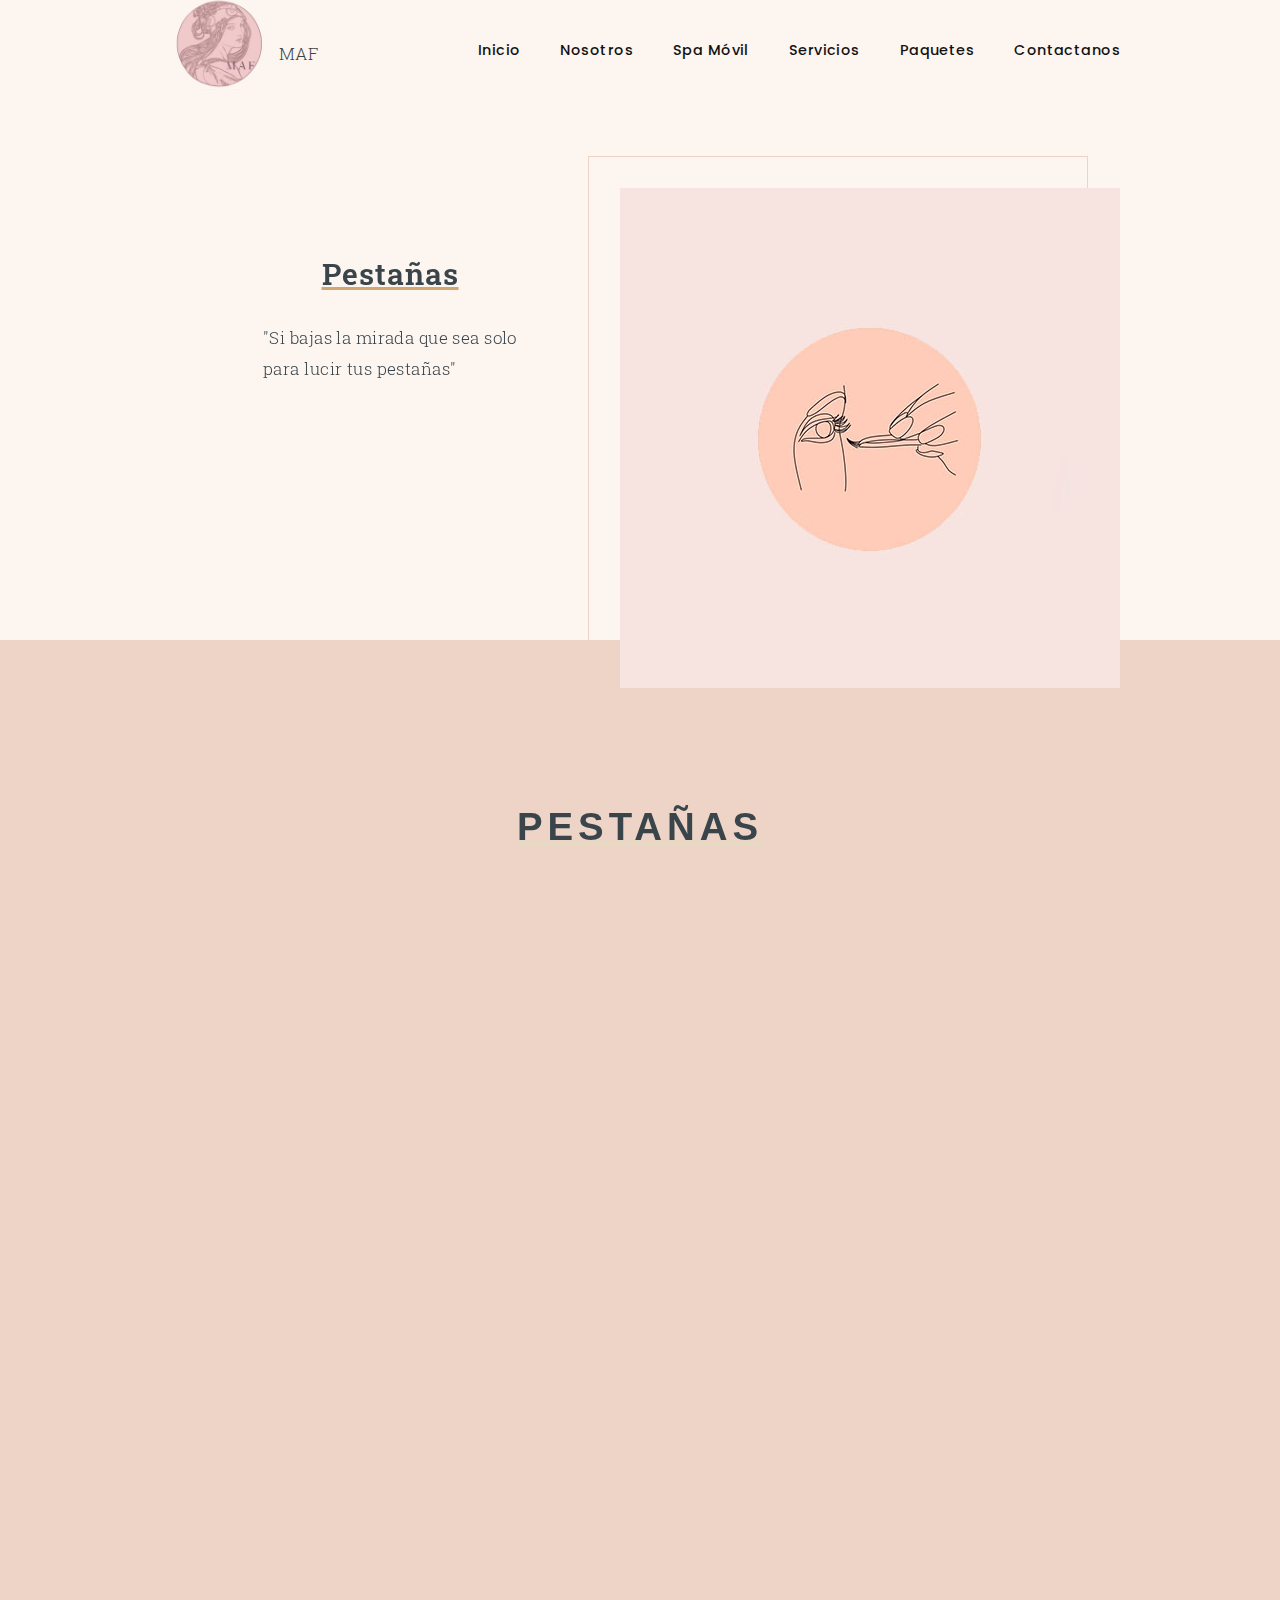
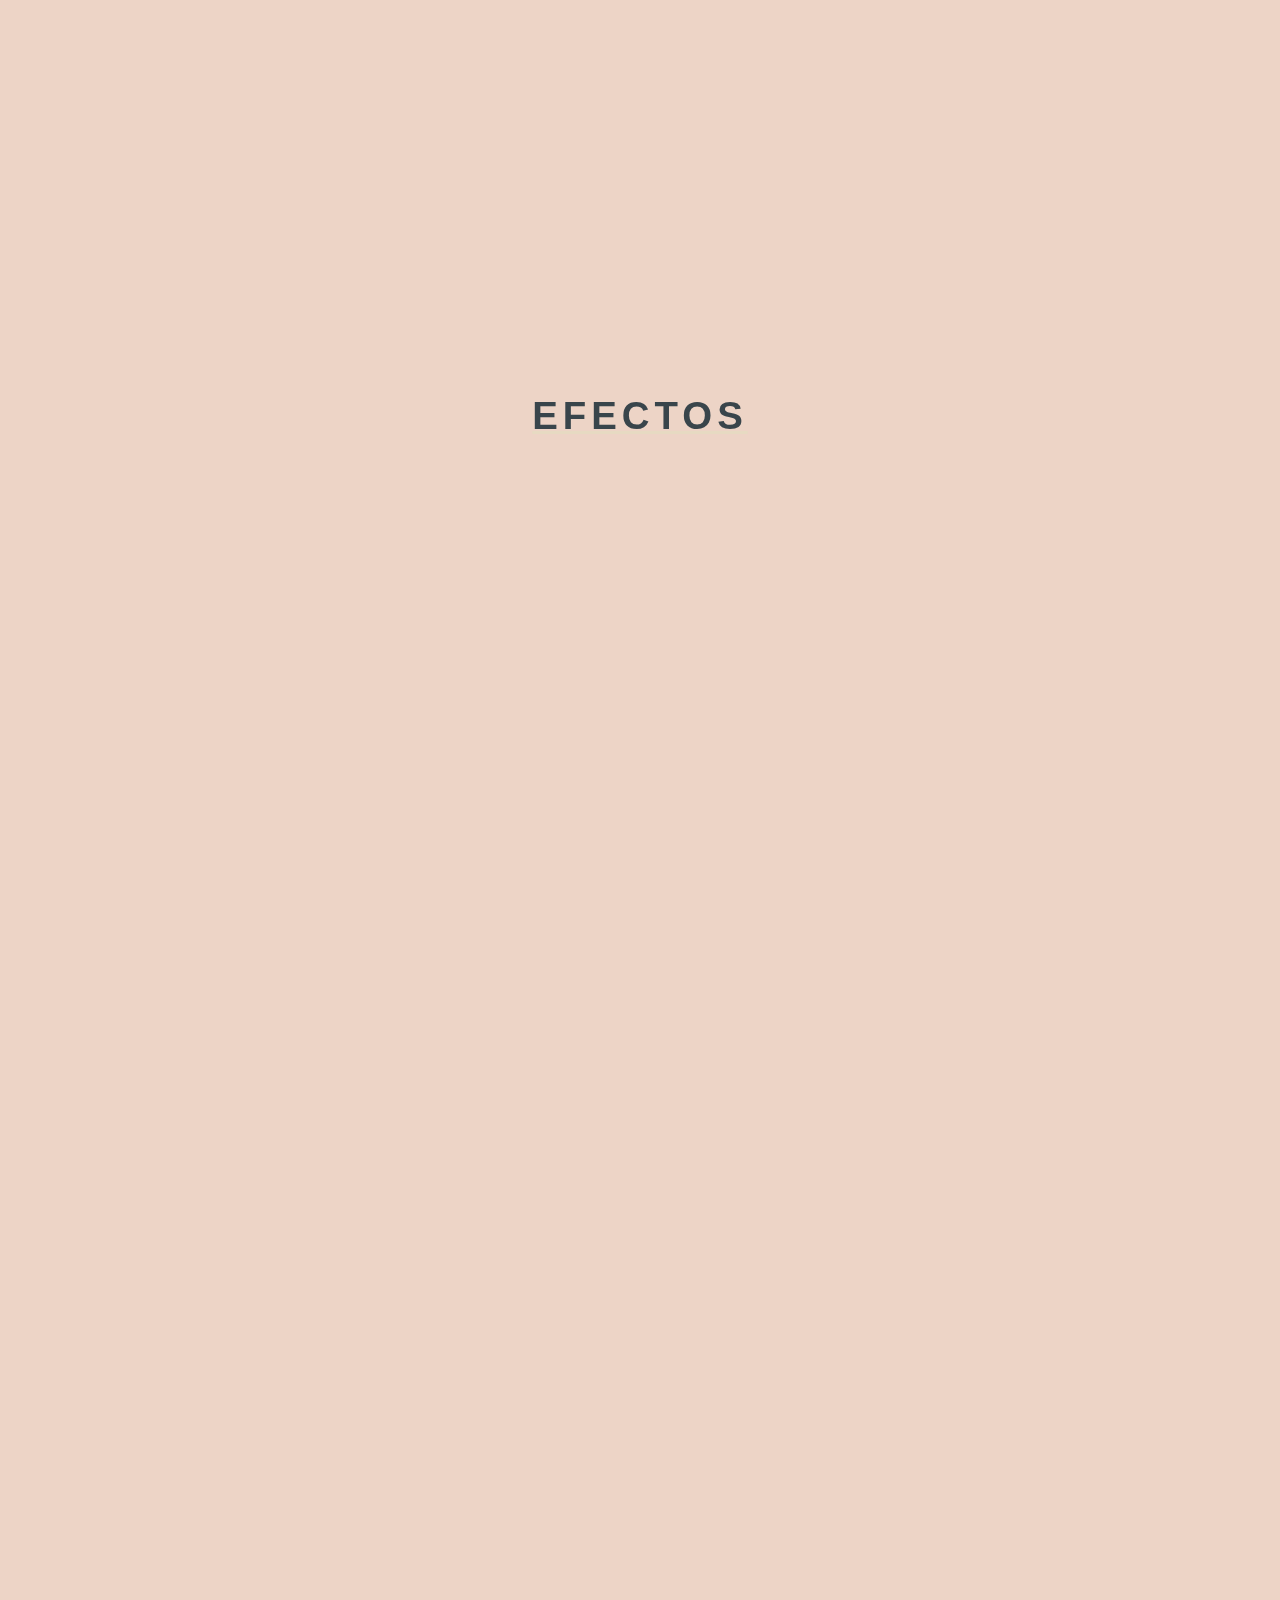
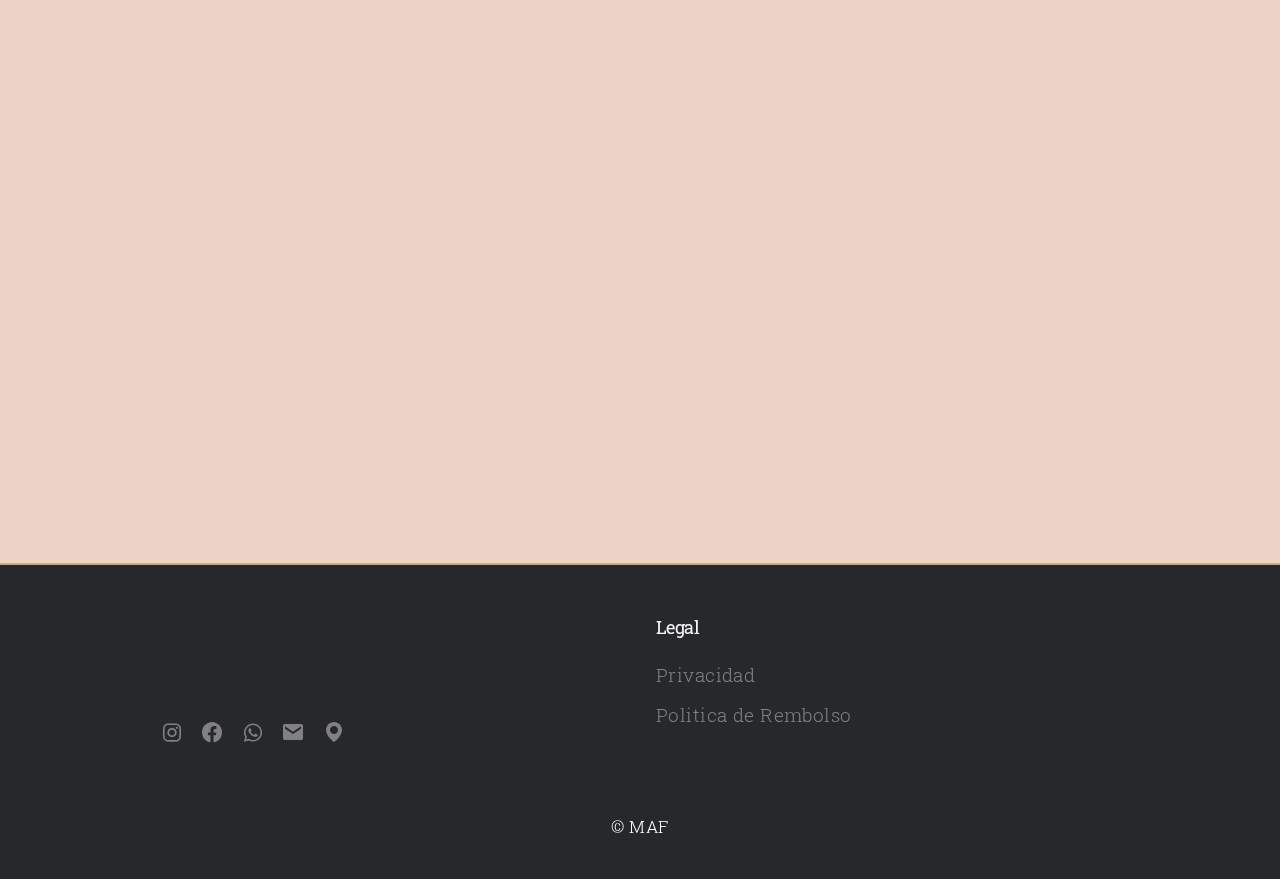
<file: html/Servicios/Pestanas.html>
<!DOCTYPE html>
<html lang="Es">
  <head>
    <meta charset="UTF-8" />
    <meta http-equiv="X-UA-Compatible" content="IE=edge" />
    <meta name="viewport" content="width=device-width, initial-scale=1.0" />
    <link rel="icon" href="../../img/Logos/logo.png" />
    <link rel="stylesheet" href="../../css/style.css" />
    <link rel="stylesheet" href="../../css/main.css" />
    <link rel="stylesheet" href="../../css/galleryhex.css" />
	<noscript><link rel="stylesheet" href="../../css/noscript.css" /></noscript>
    
     <link
     href="https://unpkg.com/boxicons@2.1.2/css/boxicons.min.css" rel="stylesheet"/>
   <!-- Link Swiper's CSS -->
   <link
     rel="stylesheet"href="https://cdn.jsdelivr.net/npm/swiper/swiper-bundle.min.css"
   />

    <title>Spa-MAF</title>
  </head>
  <body>
    <!--Header-->
    <header>
      <!--Nav-->
      <div class="nav container">
        <!--Logo-->
        <div class="logo">
          <img src="../../img/Logos/logo.png" alt="logo" />
          <p>MAF</p>
        </div>
        <!--Navbar-->
        <div class="navbar">
          <li><a href="../../index.html" class="nav-link">Inicio</a></li>
          <li><a href="../Nosotros.html" class="nav-link">Nosotros</a></li>
          <li><a href="../Servicios/Spa-Movil.html" class="nav-link">Spa Móvil</a></li>
          <li><a href="../Servicios/Servicios.html" class="nav-link">Servicios</a>
            <ul>
              <li><a href="../Servicios/Faciales.html" class="nav-link">Faciales</a></li>
              <li><a href="../Servicios/Maquillaje.html" class="nav-link">Maquillaje</a></li>
              <li><a href="../Servicios/Cejas.html" class="nav-link">Cejas</a></li>
              <li><a href="../Servicios/Ventosas.html" class="nav-link">Ventosas</a></li>
              <li><a href="../Servicios/Pestanas.html" class="nav-link">Pestañas </a></li>
              <li><a href="../Servicios/Unas.html" class="nav-link">Uñas</a></li>
              <li><a href="../Servicios/Corporal.html" class="nav-link">Corporal</a></li>
              <li><a href="../Servicios/Peinado.html" class="nav-link">Peinado</a></li>

          </ul>
              </li>
              <li><a href="../Paquetes/Paquetes.html" class="nav-link">Paquetes</a>
                  <ul>
                    <li><a href="../Paquetes/Paquetes.html" class="nav-link">Paquete 1</a></li>
                    <li><a href="../Paquetes/Paquetes.html" class="nav-link">Paquete 2</a></li>
                    <li><a href="../Paquetes/Paquetes.html" class="nav-link">Paquete 3</a></li>
                    <li><a href="../Paquetes/Paquetes.html"class="nav-link">Paquete 4</a></li>
                    <li><a href="../Paquetes/Paquetes.html" class="nav-link">Paquete 5</a></li>
                    <li><a href="../Paquetes/Paquetes.html" class="nav-link">Paquete 6</a></li>
                    <li><a href="../Paquetes/Paquetes.html"class="nav-link">Paquete 7</a></li>



            </ul>
        </li>
        <li><a href="../Contactanos/contactanos.html" class="nav-link">Contactanos</a></li>          
          <!--     <a href="#" class="register-btn btn">Registro</a> -->
        </div>
        <!--Menu icon-->
        <div class="menu-icon">
          <div class="line1"></div>
          <div class="line2"></div>
          <div class="line3"></div>
        </div>
      </div>
    </header>
    <section class="home" id="home">
      <div class="home-data container">
          
                 <!--Home text-->
                 <div class="home-text">
                  <h2> <br> </h2>          
                  <h2>Pestañas </h2>
                  <p>"Si bajas la mirada que sea solo 
                    <br> para lucir tus pestañas"</h1>
                  
                <!--   <div class="home-btns">
                     <a href="#" class="book-btn btn">Servicios</a>
                      <a href="#" class="explore-btn btn">Explorar</a>
                  </div> -->
                  <!--Home Image-->
                  <div class="home-img">
                      <img src="../../img/Intro/prestanasintro.jpg"  alt="" />
                  </div>
                  <!--Contacto info-->
                <div class="contact-info">     
              </div>
          </div>
          <!--2nd Home Image for Make mobile responsive-->
              <div class="home-bg">
                  <img src="../../img/Intro/prestanasintro.jpg"  alt"" />
                  </div>
              </div>
          </section>
      

  <!-- Work -->
  <section id="work" class="main style3 primary">
    <div class="content">
      <article>
        <h2 class="titulos">Pestañas</h2>
                            
        <!-- Gallery  -->
          <div class="gallery">
            <article class="from-left">
              <a href="../../img/Pestanas/Técnica japonesa 1x1D.jpg" class="image fit"><img src="../../img/Pestanas/Técnica japonesa 1x1.jpg" title="Tiempo: 2 horas | Duracion: 1 mes | Retoque cada 15 dias" alt="" /></a>
            </article>
            <article class="from-right">
              <a href="../../img/Pestanas/Técnica Volumen RusoD.jpg" class="image fit"><img src="../../img/Pestanas/Técnica Volumen Ruso.jpg" title="Tiempo: 3 horas | Duracion: 1 mes | Retoque cada 15 dias" alt="" /></a>
            </article>
            <article class="from-left">
              <a href="../../img/Pestanas/Técnica hibrida mezcladas las anterioresD.jpg" class="image fit"><img src="../../img/Pestanas/Técnica hibrida mezcladas las anteriores.jpg" title="Tiempo: 2 horas | Duracion: 1 mes | Retoque cada 15 dias" alt="" /></a>
            </article>
        </div>
        </section>

        <section id="work" class="main style3 primary">
          <div class="content">
        <h2 class="titulos">Efectos</h2>
                            
        <!-- Gallery  -->
          <div class="gallery">
            <article class="from-left">  
              <a href="../../img/Pestanas/Efectos/NaturalD.jpg" class="image fit"><img src="../../img/Pestanas/Efectos/Natural.jpg" title=" " alt="" /></a>
            </article>
            <article class="from-right">
              <a href="../../img/Pestanas/Efectos/Ojo de muñecaD.jpg" class="image fit"><img src="../../img/Pestanas/Efectos/Ojo de muñeca.jpg" title=" " alt="" /></a>
            </article>
            <article class="from-left"> 
              <a href="../../img/Pestanas/Efectos/Ojo de gatoD.jpg" class="image fit"><img src="../../img/Pestanas/Efectos/Ojo de gato.jpg" title=" " alt="" /></a>
            </article>
            <article class="from-right">
              <a href="../../img/Pestanas/Efectos/Ojo de ardillaD.jpg"  class="image fit"><img src="../../img/Pestanas/Efectos/Ojo de ardilla.jpg" title=" " alt="" /></a>
            </article>
            <article class="from-left"> 
              <a href="../../img/Pestanas/Efectos/Lifting de pestañasD.jpg"  class="image fit"><img src="../../img/Pestanas/Efectos/Lifting de pestañas.jpg" title=" alt=" " /></a>
            </article>
            <article class="from-right">
              <a href="../../img/Pestanas/Efectos/Lash TintD.jpg" class="image fit"><img src="../../img/Pestanas/Efectos/Lash Tint.jpg" title=" " alt="" /></a>
            </article>  
            <article class="from-left"> 
              <a href="../../img/Pestanas/Efectos/Lash BotoxD.jpg" class="image fit"><img src="../../img/Pestanas/Efectos/Lash Botox.jpg" title=" " alt="" /></a>
            </article>
        </div>
        </section>


<!--Footer-->
<section class="footer">
  <div class="footer-container container">
      <div class="footer-box">
          <a href="#" class="logo"></a>
          <div class="social">
              <a href="https://www.instagram.com/maf_spa_integral"target="_blank"><i class='bx bxl-instagram'></i></a>
              <a href="https://www.facebook.com/MAFstudiospalashes" target="_blank"><i class='bx bxl-facebook-circle'></i></a>
              <a href="http://wa.me/524922297071"target="_blank"><i class='bx bxl-whatsapp'></i></a>
              <a href="mailto:maf.spa.integral@gmail.com"target="_blank"><i class='bx bxs-envelope'></i></a>
              <a href="https://www.google.com/maps/search/Tienda+de+belleza+y+salud/@22.7785277,-102.573276,17z?authuser=1"target="_blank"><i class='bx bxs-map'></i></a>
          </div>
      </div>
     <div class="footer-box">
      <h3>Legal</h3>
      <a href="#">Privacidad</a>
      <a href="#">Politica de Rembolso</a>
      <a href="#"></a>
     </div>
     
  </div>
</section>
<div class="copyright">
  <p>&#169; MAF</p>
</div>
        

         <!-- Swiper JS -->
         <script src="https://cdn.jsdelivr.net/npm/swiper/swiper-bundle.min.js"></script>
         <!--link to JS-->
         <script src="../../js/main2.js"></script>
         <script src="../../js/jquery.min.js"></script>
        <script src="../../js/jquery.poptrox.min.js"></script>
        <script src="../../js/jquery.scrolly.min.js"></script>
        <script src="../../js/jquery.scrollex.min.js"></script>
        <script src="../../js/browser.min.js"></script>
        <script src="../../js/breakpoints.min.js"></script>
        <script src="../../js/util.js"></script>
        <script src="../../js/main.js"></script>
      </body>
      </html>
</file>
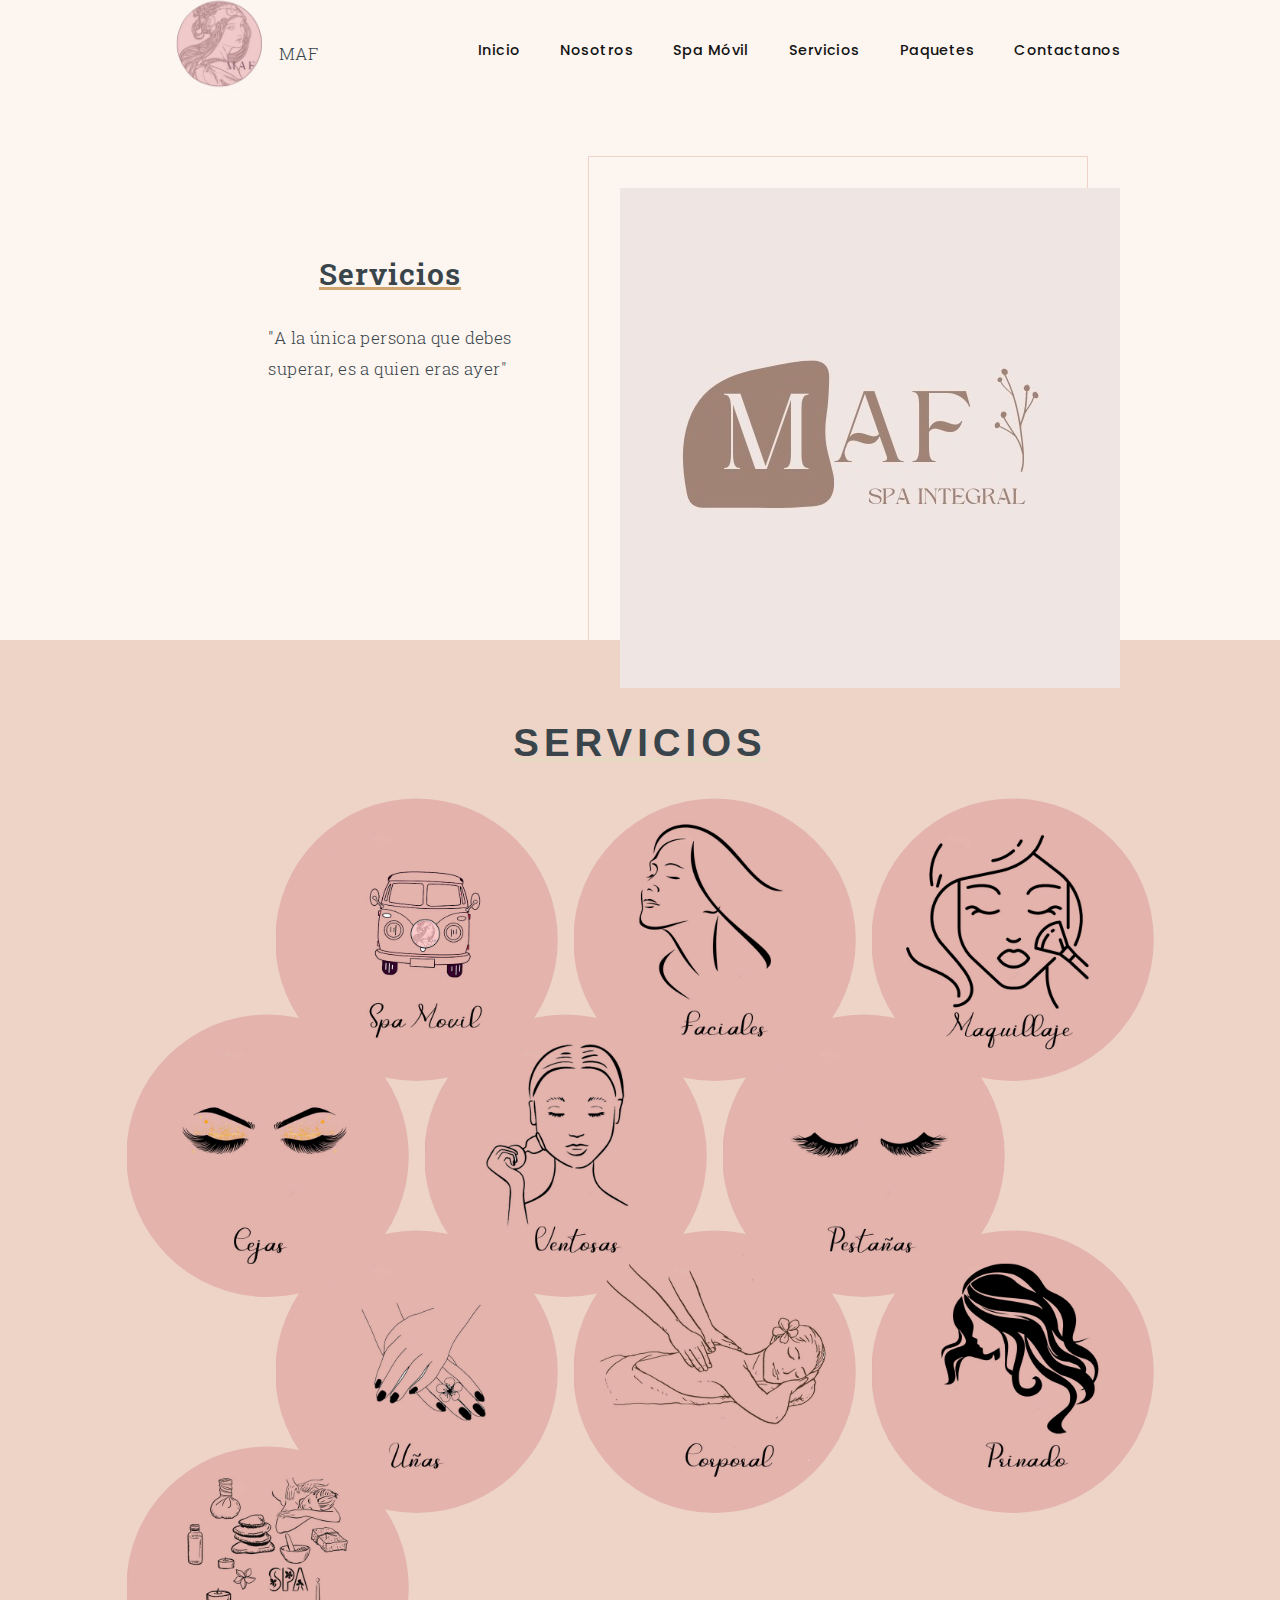
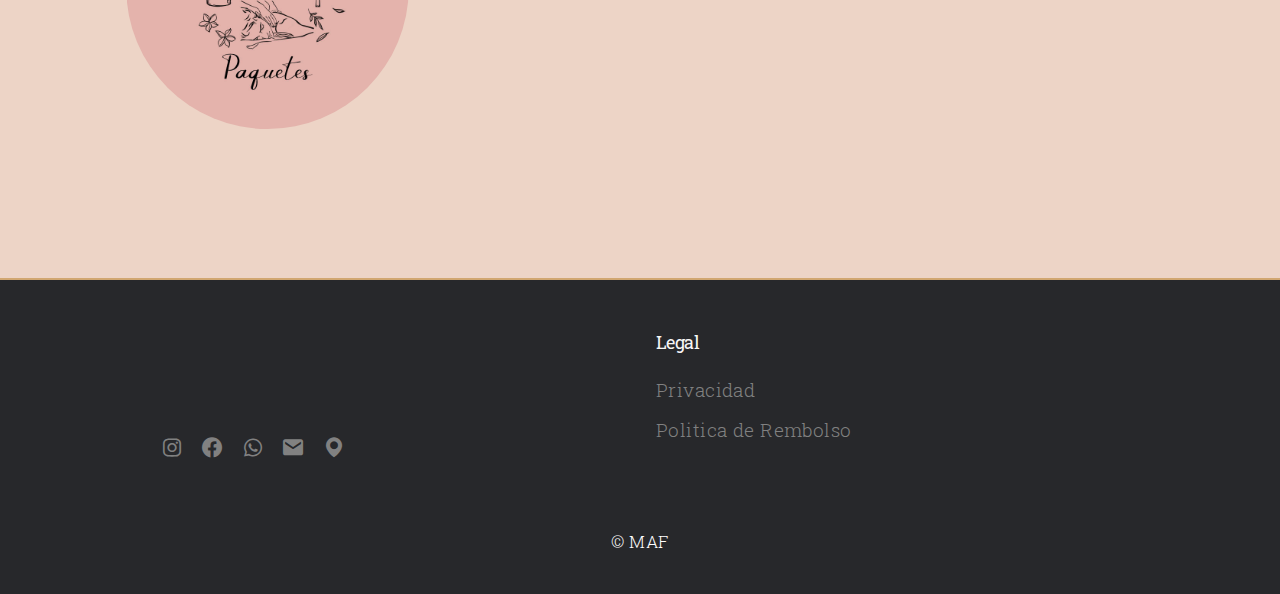
<file: html/Servicios/Servicios.html>
<!DOCTYPE html>
<html lang="Es">
  <head>
    <meta charset="UTF-8" />
    <meta http-equiv="X-UA-Compatible" content="IE=edge" />
    <meta name="viewport" content="width=device-width, initial-scale=1.0" />
    <link rel="icon" href="../../img/Logos/logo.png" />
    <link rel="stylesheet" href="../../css/style.css" />
    <link rel="stylesheet" href="../../css/main.css" />
    <link rel="stylesheet" href="../../css/galleryhex.css" />
	<noscript><link rel="stylesheet" href="../../css/noscript.css" /></noscript>
    
     <link
     href="https://unpkg.com/boxicons@2.1.2/css/boxicons.min.css" rel="stylesheet"/>
   <!-- Link Swiper's CSS -->
   <link
     rel="stylesheet"href="https://cdn.jsdelivr.net/npm/swiper/swiper-bundle.min.css"
   />

    <title>Spa-MAF</title>
  </head>
  <body>
    <!--Header-->
    <header>
      <!--Nav-->
      <div class="nav container">
        <!--Logo-->
        <div class="logo">
          <img src="../../img/Logos/logo.png" alt="logo" />
          <p>MAF</p>
        </div>
        <!--Navbar-->
        <div class="navbar">
          <li><a href="../../index.html" class="nav-link">Inicio</a></li>
          <li><a href="../Nosotros.html" class="nav-link">Nosotros</a></li>
          <li><a href="../Servicios/Spa-Movil.html" class="nav-link">Spa Móvil</a></li>
          <li><a href="../Servicios/Servicios.html" class="nav-link">Servicios</a>
            <ul>
              <li><a href="../Servicios/Faciales.html" class="nav-link">Faciales</a></li>
              <li><a href="../Servicios/Maquillaje.html" class="nav-link">Maquillaje</a></li>
              <li><a href="../Servicios/Cejas.html" class="nav-link">Cejas</a></li>
              <li><a href="../Servicios/Ventosas.html" class="nav-link">Ventosas</a></li>
              <li><a href="../Servicios/Pestanas.html" class="nav-link">Pestañas </a></li>
              <li><a href="../Servicios/Unas.html" class="nav-link">Uñas</a></li>
              <li><a href="../Servicios/Corporal.html" class="nav-link">Corporal</a></li>
              <li><a href="../Servicios/Peinado.html" class="nav-link">Peinado</a></li>

          </ul>
              </li>
              <li><a href="../Paquetes/Paquetes.html" class="nav-link">Paquetes</a>
                  <ul>
                    <li><a href="../Paquetes/Paquetes.html" class="nav-link">Paquete 1</a></li>
                    <li><a href="../Paquetes/Paquetes.html" class="nav-link">Paquete 2</a></li>
                    <li><a href="../Paquetes/Paquetes.html" class="nav-link">Paquete 3</a></li>
                    <li><a href="../Paquetes/Paquetes.html"class="nav-link">Paquete 4</a></li>
                    <li><a href="../Paquetes/Paquetes.html" class="nav-link">Paquete 5</a></li>
                    <li><a href="../Paquetes/Paquetes.html" class="nav-link">Paquete 6</a></li>
                    <li><a href="../Paquetes/Paquetes.html"class="nav-link">Paquete 7</a></li>


            </ul>
        </li>
          <li><a href="../Contactanos/contactanos.html" class="nav-link">Contactanos</a></li>         
          <!--     <a href="#" class="register-btn btn">Registro</a> -->
        </div>
        <!--Menu icon-->
        <div class="menu-icon">
          <div class="line1"></div>
          <div class="line2"></div>
          <div class="line3"></div>
        </div>
      </div>
    </header>
    <section class="home" id="home">
      <div class="home-data container">
          
                 <!--Home text-->
                 <div class="home-text">
                  <h2> <br> </h2>          
                  <h2 >Servicios</h2>
                  <p>"A la única persona que debes 
                    <br>superar, es a quien eras ayer"</p>
                  
                <!--   <div class="home-btns">
                     <a href="#" class="book-btn btn">Servicios</a>
                      <a href="#" class="explore-btn btn">Explorar</a>
                  </div> -->
                  <!--Home Image-->
                  <div class="home-img">
                      <img src="../../img/Logos/logo2.jpeg" alt="" />
                  </div>
                  <!--Contacto info-->
                <div class="contact-info">     
              </div>
          </div>
          <!--2nd Home Image for Make mobile responsive-->
              <div class="home-bg">
                  <img src="../../img/Logos/logo2.jpeg" alt"" />
                  </div>
              </div>
          </section>
      

 
        <section id="gallerycircle" class="gallerycircles">
        <h1 class="title">Servicios</h1>
        <main class="galleryhex">
              <div class="gallery_item">
                <a href="./Spa-Movil.html"><img src="../../img/GaleriaCirculo/SpaMovil.jpg" alt="SpaMovil"></a>
            </div>
            <div class="gallery_item">
                <a href="./Faciales.html"><img src="../../img/GaleriaCirculo/faciales.jpg" alt="faciales"></a>
            </div>
            <div class="gallery_item">
                <a href="./Maquillaje.html"><img src="../../img/GaleriaCirculo/Maquillaje.jpg" alt="maquillaje"></a>
            </div>
            <div class="gallery_item">
                <a href="./Cejas.html"><img src="../../img/GaleriaCirculo/cejas.jpg" alt="cejas"></a>
            </div>
            <div class="gallery_item">
                <a href="./Ventosas.html"><img src="../../img/GaleriaCirculo/ventosas.jpg" alt="ventosas"></a>
            </div>
            <div class="gallery_item">
                <a href="./Pestanas.html"><img src="../../img/GaleriaCirculo/Pestañas.jpg" alt="Pestañas"></a>
            </div>            
            <div class="gallery_item">
                <a href="./Unas.html"><img src="../../img/GaleriaCirculo/Uñas.jpg" alt="Uñas"></a>
            </div>
            <div class="gallery_item">
                <a href="./Corporal.html"><img src="../../img/GaleriaCirculo/Corporral.jpg" alt="corporal"></a>
            </div>
            
            <div class="gallery_item">
              <a href="./Peinado.html"><img src="../../img/GaleriaCirculo/Peinado.jpg" alt="Peinado"></a>
          </div>
          <div class="gallery_item">
            <a href="./../Paquetes/Paquetes.html"><img src="../../img/GaleriaCirculo/Paquetes.jpg" alt="Paquetes"></a>
        </div>
          
            

        </main>
        </section>
     <!--Footer-->
     <section class="footer">
        <div class="footer-container container">
            <div class="footer-box">
                <a href="#" class="logo"></a>
                <div class="social">
                    <a href="https://www.instagram.com/maf_spa_integral"target="_blank"><i class='bx bxl-instagram'></i></a>
                    <a href="https://www.facebook.com/MAFstudiospalashes" target="_blank"><i class='bx bxl-facebook-circle'></i></a>
                    <a href="http://wa.me/524922297071"target="_blank"><i class='bx bxl-whatsapp'></i></a>
                    <a href="mailto:maf.spa.integral@gmail.com"target="_blank"><i class='bx bxs-envelope'></i></a>
                    <a href="https://www.google.com/maps/search/Tienda+de+belleza+y+salud/@22.7785277,-102.573276,17z?authuser=1"target="_blank"><i class='bx bxs-map'></i></a>
                </div>
            </div>
           <div class="footer-box">
            <h3>Legal</h3>
            <a href="#">Privacidad</a>
            <a href="#">Politica de Rembolso</a>
            <a href="#"></a>
           </div>
           
        </div>
    </section>
    <div class="copyright">
        <p>&#169; MAF</p>
    </div>

        

      <!-- Swiper JS -->
      <script src="https://cdn.jsdelivr.net/npm/swiper/swiper-bundle.min.js"></script>
      <!--link to JS-->
      <script src="../../js/main2.js"></script>
      <script src="../../js/jquery.min.js"></script>
     <script src="../../js/jquery.poptrox.min.js"></script>
     <script src="../../js/jquery.scrolly.min.js"></script>
     <script src="../../js/jquery.scrollex.min.js"></script>
     <script src="../../js/browser.min.js"></script>
     <script src="../../js/breakpoints.min.js"></script>
     <script src="../../js/util.js"></script>
     <script src="../../js/main.js"></script>
   </body>
   </html>
</file>
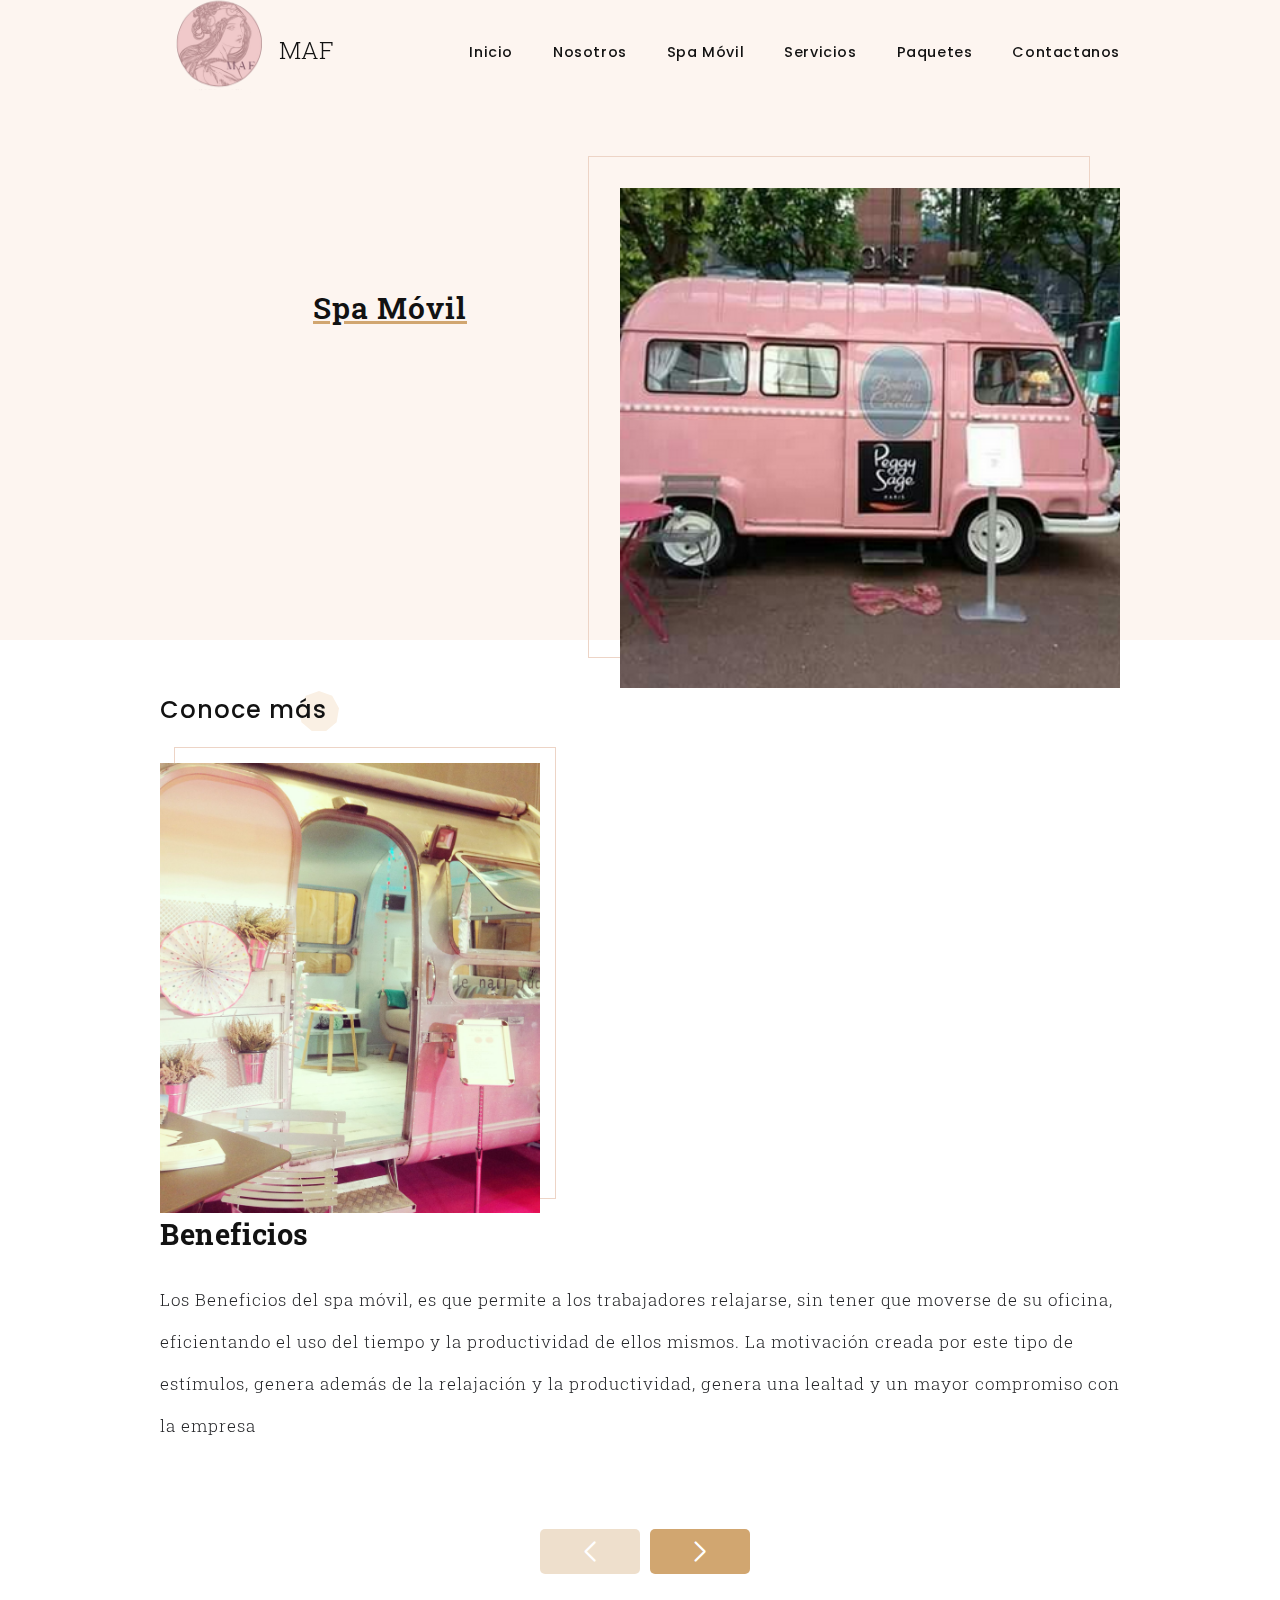
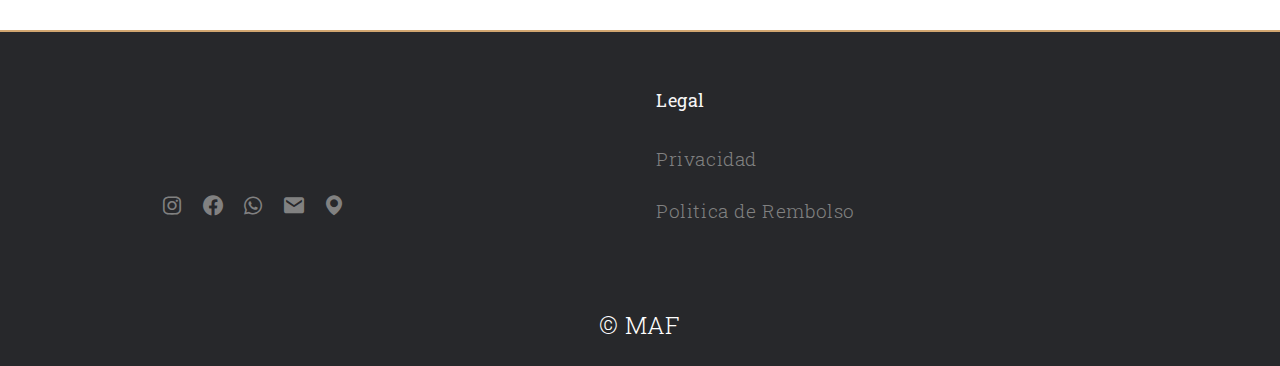
<file: html/Servicios/Spa-Movil.html>
<!DOCTYPE html>
<html lang="Es">
<head>
    <meta charset="UTF-8">
    <meta http-equiv="X-UA-Compatible" content="IE=edge">
    <meta name="viewport" content="width=device-width, initial-scale=1.0">
    <link rel="icon" href="../../img/Logos/logo.png" />
    <link rel="stylesheet" href="../../css/style.css"/>
    <!--Box icons-->
    <link href="https://unpkg.com/boxicons@2.1.2/css/boxicons.min.css" rel="stylesheet" />
     <!-- Link Swiper's CSS -->
     <link rel="stylesheet" href="https://cdn.jsdelivr.net/npm/swiper/swiper-bundle.min.css" />

    <title>Spa-MAF</title>


</head>
<body>
    <!--Header-->
    <header>     
 
        <!--Nav-->
        <div class="nav container">
            <!--Logo-->
            <div class="logo">
                <img src="../../img/Logos/logo.png" alt="logo" />
                <p>MAF</p>
            </div>
            <!--Navbar-->
            <div class="navbar">
                <li><a href="../../index.html" class="nav-link">Inicio</a></li>
                <li><a href="../Nosotros.html" class="nav-link">Nosotros</a></li>
                <li><a href="../Servicios/Spa-Movil.html" class="nav-link">Spa Móvil</a></li>
                <li><a href="../Servicios/Servicios.html" class="nav-link">Servicios</a>
                  <ul>
                    <li><a href="../Servicios/Faciales.html" class="nav-link">Faciales</a></li>
                    <li><a href="../Servicios/Maquillaje.html" class="nav-link">Maquillaje</a></li>
                    <li><a href="../Servicios/Cejas.html" class="nav-link">Cejas</a></li>
                    <li><a href="../Servicios/Ventosas.html" class="nav-link">Ventosas</a></li>
                    <li><a href="../Servicios/Pestanas.html" class="nav-link">Pestañas </a></li>
                    <li><a href="../Servicios/Unas.html" class="nav-link">Uñas</a></li>
                    <li><a href="../Servicios/Corporal.html" class="nav-link">Corporal</a></li>
                    <li><a href="../Servicios/Peinado.html" class="nav-link">Peinado</a></li>
      
                </ul>
                </li>
                <li><a href="../Paquetes/Paquetes.html" class="nav-link">Paquetes</a>
                    <ul>
                        <li><a href="../Paquetes/Paquetes.html" class="nav-link">Paquete 1</a></li>
                        <li><a href="../Paquetes/Paquetes.html" class="nav-link">Paquete 2</a></li>
                        <li><a href="../Paquetes/Paquetes.html" class="nav-link">Paquete 3</a></li>
                        <li><a href="../Paquetes/Paquetes.html"class="nav-link">Paquete 4</a></li>
                        <li><a href="../Paquetes/Paquetes.html" class="nav-link">Paquete 5</a></li>
                        <li><a href="../Paquetes/Paquetes.html" class="nav-link">Paquete 6</a></li>
                        <li><a href="../Paquetes/Paquetes.html"class="nav-link">Paquete 7</a></li>



                    </ul>
                </li>
                <li><a href="../Contactanos/contactanos.html" class="nav-link">Contactanos</a></li> 
           <!--     <a href="#" class="register-btn btn">Registro</a> -->
         </div>
        <!--Menu icon-->
        <div class="menu-icon">
                <div class="line1"></div>
                <div class="line2"></div>
                <div class="line3"></div>
            </div>
        </div>
    </header>
    <!--Home-->
    <section class="home" id="home">
        <div class="home-data container">
        <!--Home text-->
        <div class="home-text">
            <h2> <br> </h2>          
            <h2>Spa Móvil </h2>
            
          <!--   <div class="home-btns">
               <a href="#" class="book-btn btn">Servicios</a>
                <a href="#" class="explore-btn btn">Explorar</a>
            </div> -->
            <!--Home Image-->
            <div class="home-img">
                <img src="../../img/spa movil.png"" alt="" />
            </div>
            <!--Contacto info-->
          <div class="contact-info">     
        </div>
    </div>
    <!--2nd Home Image for Make mobile responsive-->
        <div class="home-bg">
            <img src="../../img/spa movil.png" alt"" />
            </div>
        </div>
    </section>

    <!--Services-->
    <section class="services container" id="services">
        <!--Services content-->
        <div class="swiper services-content">
            <div class="swiper-wrapper">
             
              <div class="swiper-slide">
                <div class="services-box">
                    <h2 class="heading">Conoce más</h2>
                    <div class="ser-img">
                        <img src="../../img/interior.jpg" alt="" />
                    </div>
                    <div class="box-data">
                     
                        <h2>Beneficios</h2>
                        <p>
                            Los Beneficios del spa móvil, es que permite a los trabajadores relajarse, sin tener que moverse de su oficina, 
                            eficientando el uso del tiempo y la productividad de ellos mismos. La motivación creada por este tipo de estímulos,
                             genera además de la relajación y la productividad, genera una lealtad y un mayor compromiso con la empresa


                        </p>
                        <div class="package">
                            <div class="p-box">
                                
                            </div>
                        </div>
                    </div>
                </div>
              </div>

              <!--Box 2-->
              <div class="swiper-slide">
                <div class="services-box">
                    <h2 class="heading">Conoce más</h2>
                    <div class="ser-img">
                        <img src="../../img/interior2.jpg" alt="" />
                    </div>
                    <div class="box-data">
                        
                        <h2></h2>
                        <p>
                            No olvidemos que el ofrecer un servicio a domicilio a los clientes brinda una comodidad adicional,
                             ya que tiene la plus valía de ser desde la comodidad de sus hogares o en cualquier lugar donde se
                              encuentren, con SPA móvil contamos con el equipo necesario para atenderlos desde cualquier punto
                               sin descuidar la privacidad, comodidad y lujo. 
                        </p>
                        <div class="package">
                            <div class="p-box">
                                
                            </div>
                        </div>
                    </div>
                </div>
              </div>

             
              </div>
            </div>
        </div>
        <!--Swiper Btns-->
          <div class="slider-btns">
            <div class="swiper-button-prev"></div>
            <div class="swiper-button-next"></div>
          
     <!-- <div class="swiper-pagination"></div> -->
    </div>
    </section>
    
    <!--Footer-->
    <section class="footer">
        <div class="footer-container container">
            <div class="footer-box">
                <a href="#" class="logo"></a>
                <div class="social">
                    <a href="https://www.instagram.com/maf_spa_integral"target="_blank"><i class='bx bxl-instagram'></i></a>
                    <a href="https://www.facebook.com/MAFstudiospalashes" target="_blank"><i class='bx bxl-facebook-circle'></i></a>
                    <a href="http://wa.me/524922297071"target="_blank"><i class='bx bxl-whatsapp'></i></a>
                    <a href="mailto:maf.spa.integral@gmail.com"target="_blank"><i class='bx bxs-envelope'></i></a>
                    <a href="https://www.google.com/maps/search/Tienda+de+belleza+y+salud/@22.7785277,-102.573276,17z?authuser=1"target="_blank"><i class='bx bxs-map'></i></a>
                </div>
            </div>
           <div class="footer-box">
            <h3>Legal</h3>
            <a href="#">Privacidad</a>
            <a href="#">Politica de Rembolso</a>
            <a href="#"></a>
           </div>
           
        </div>
    </section>
    <div class="copyright">
        <p>&#169; MAF</p>
    </div>

    <!-- Swiper JS -->
    <script src="https://cdn.jsdelivr.net/npm/swiper/swiper-bundle.min.js"></script>
    <!--link to JS-->
    <script src="../../js/main2.js"></script>
</body>
</html>
</file>
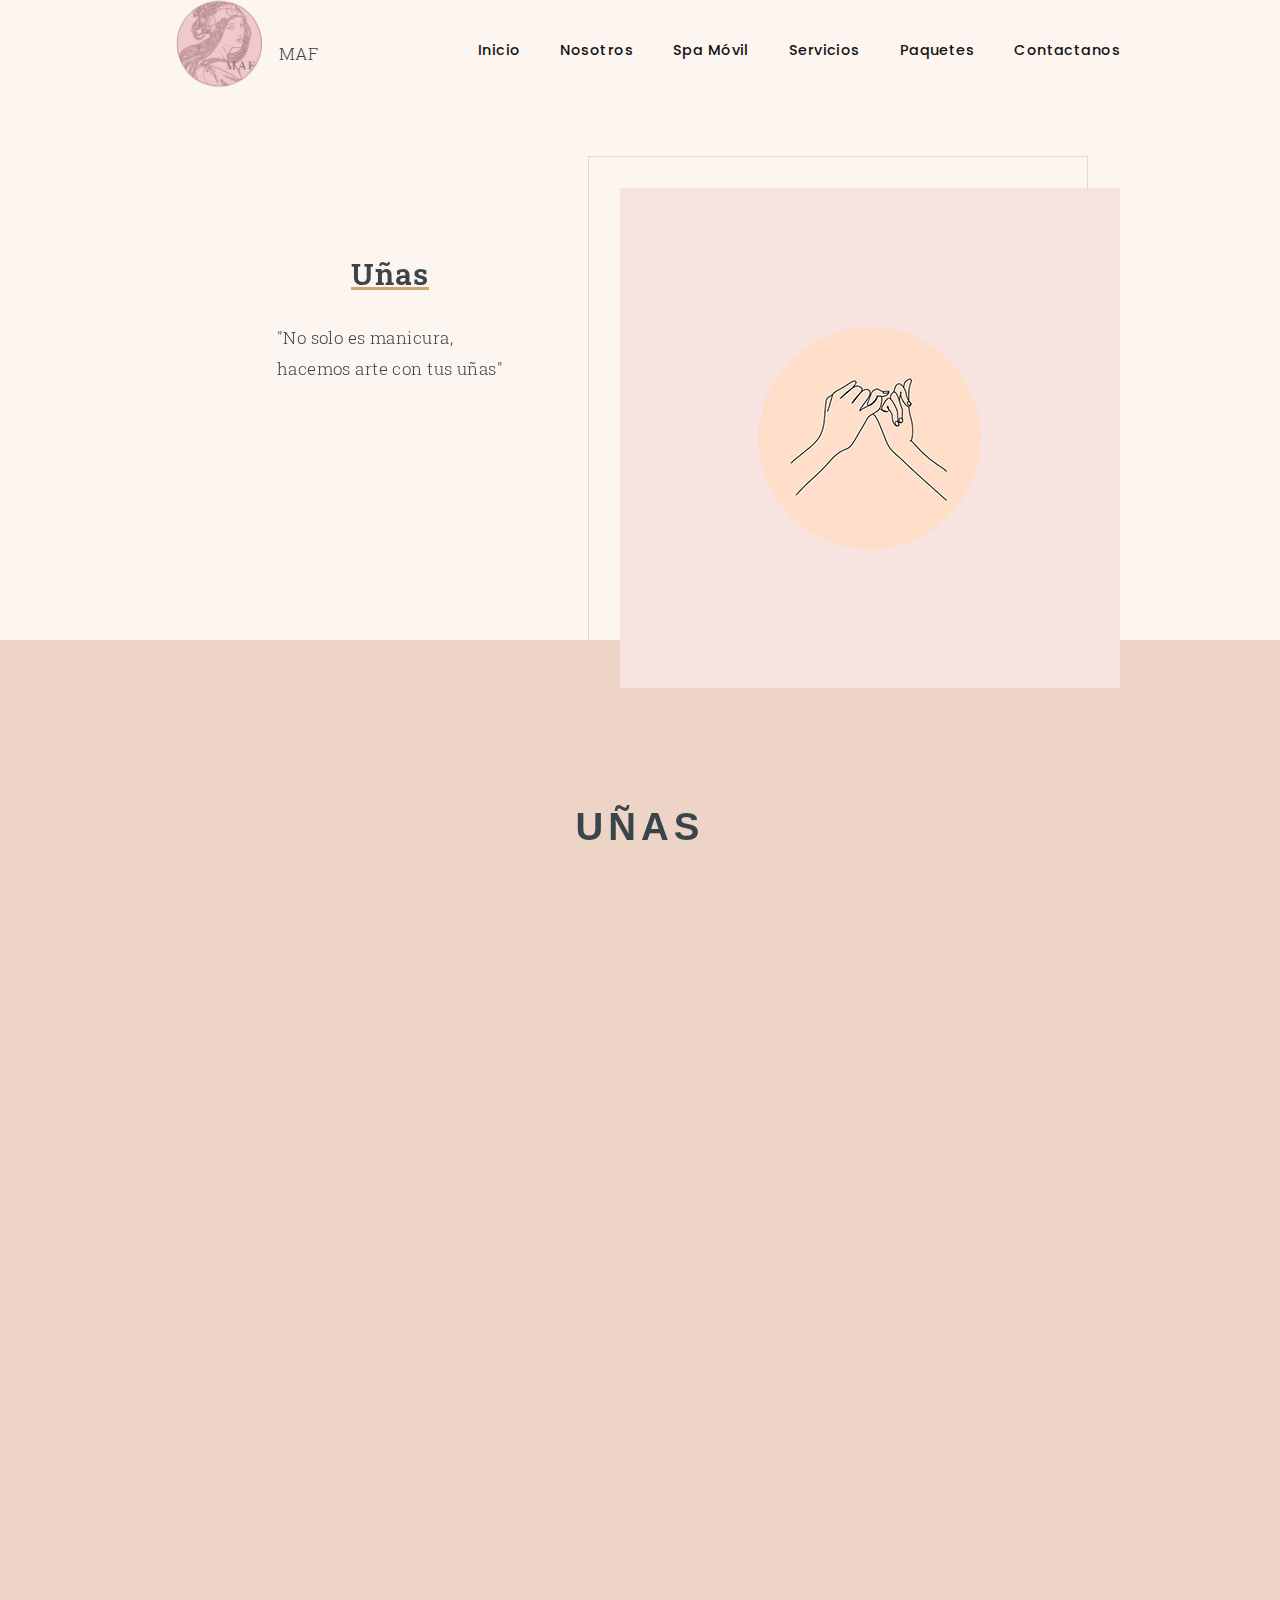
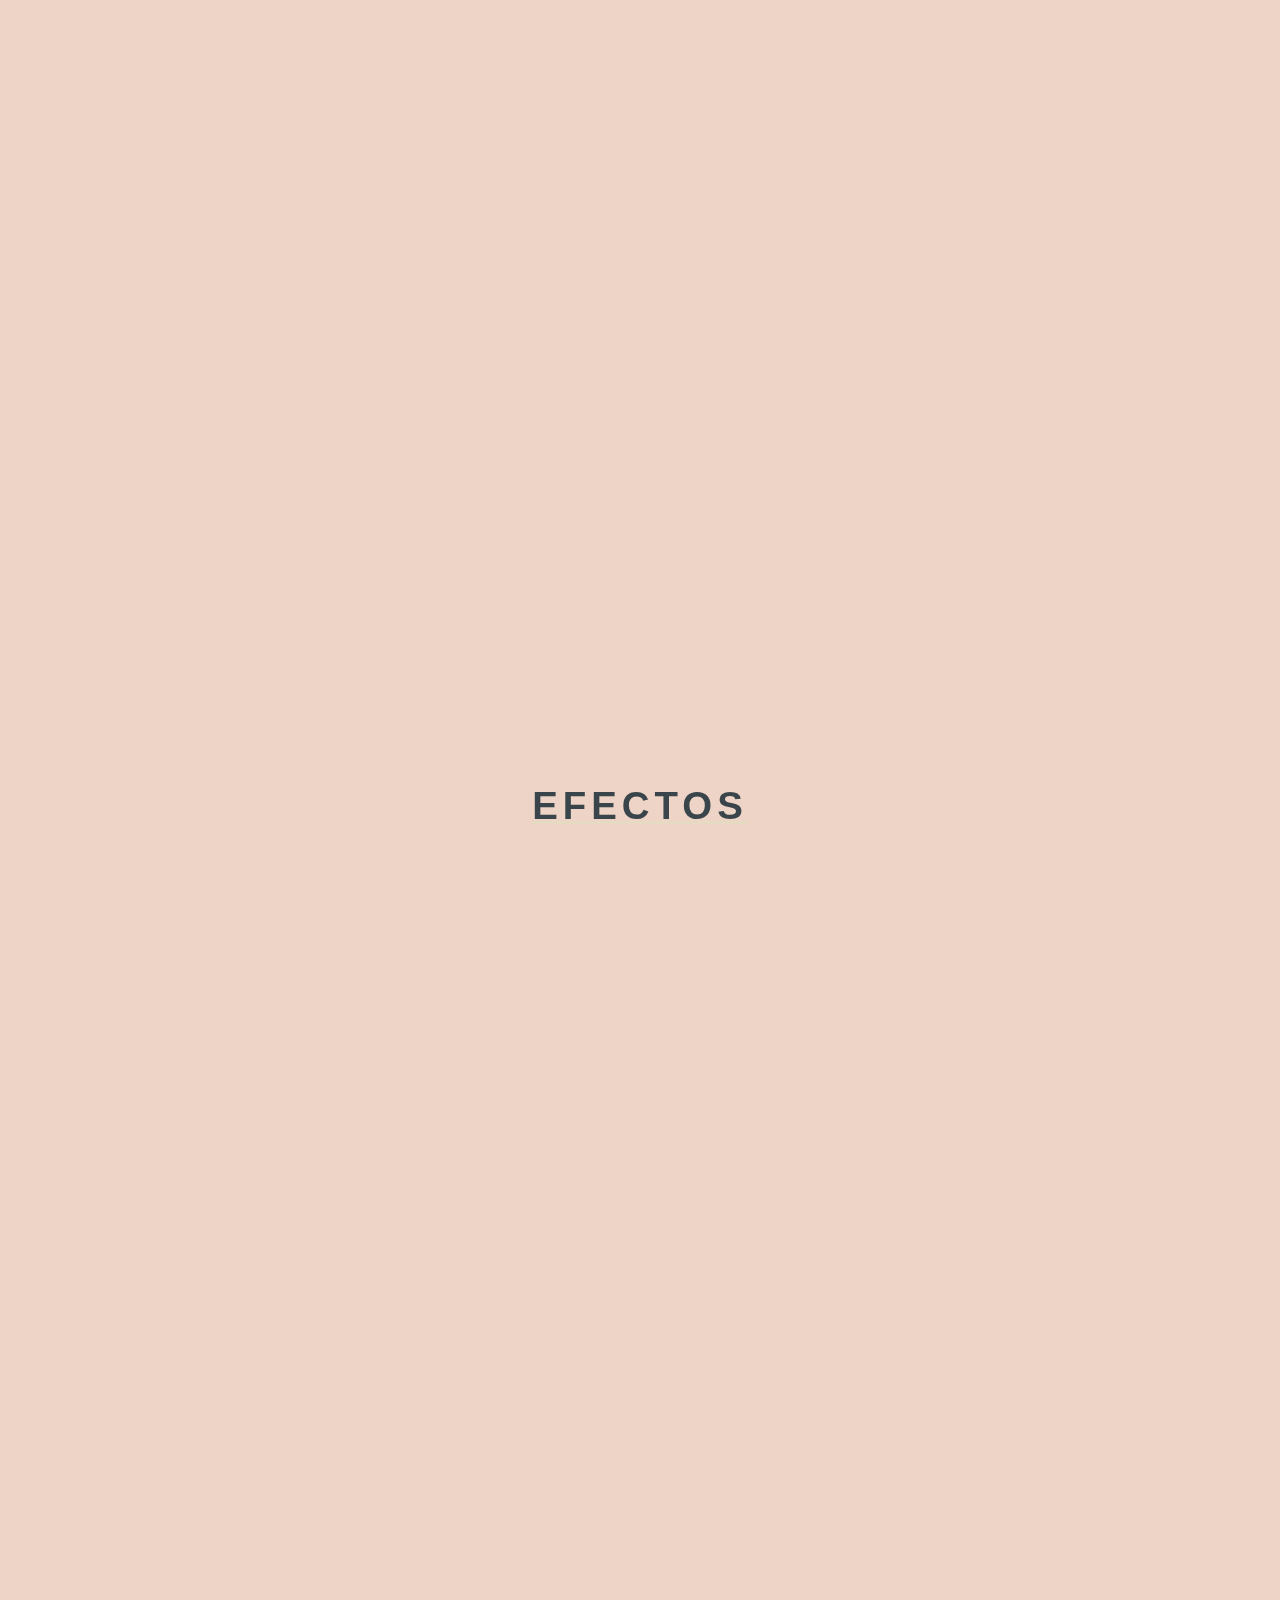
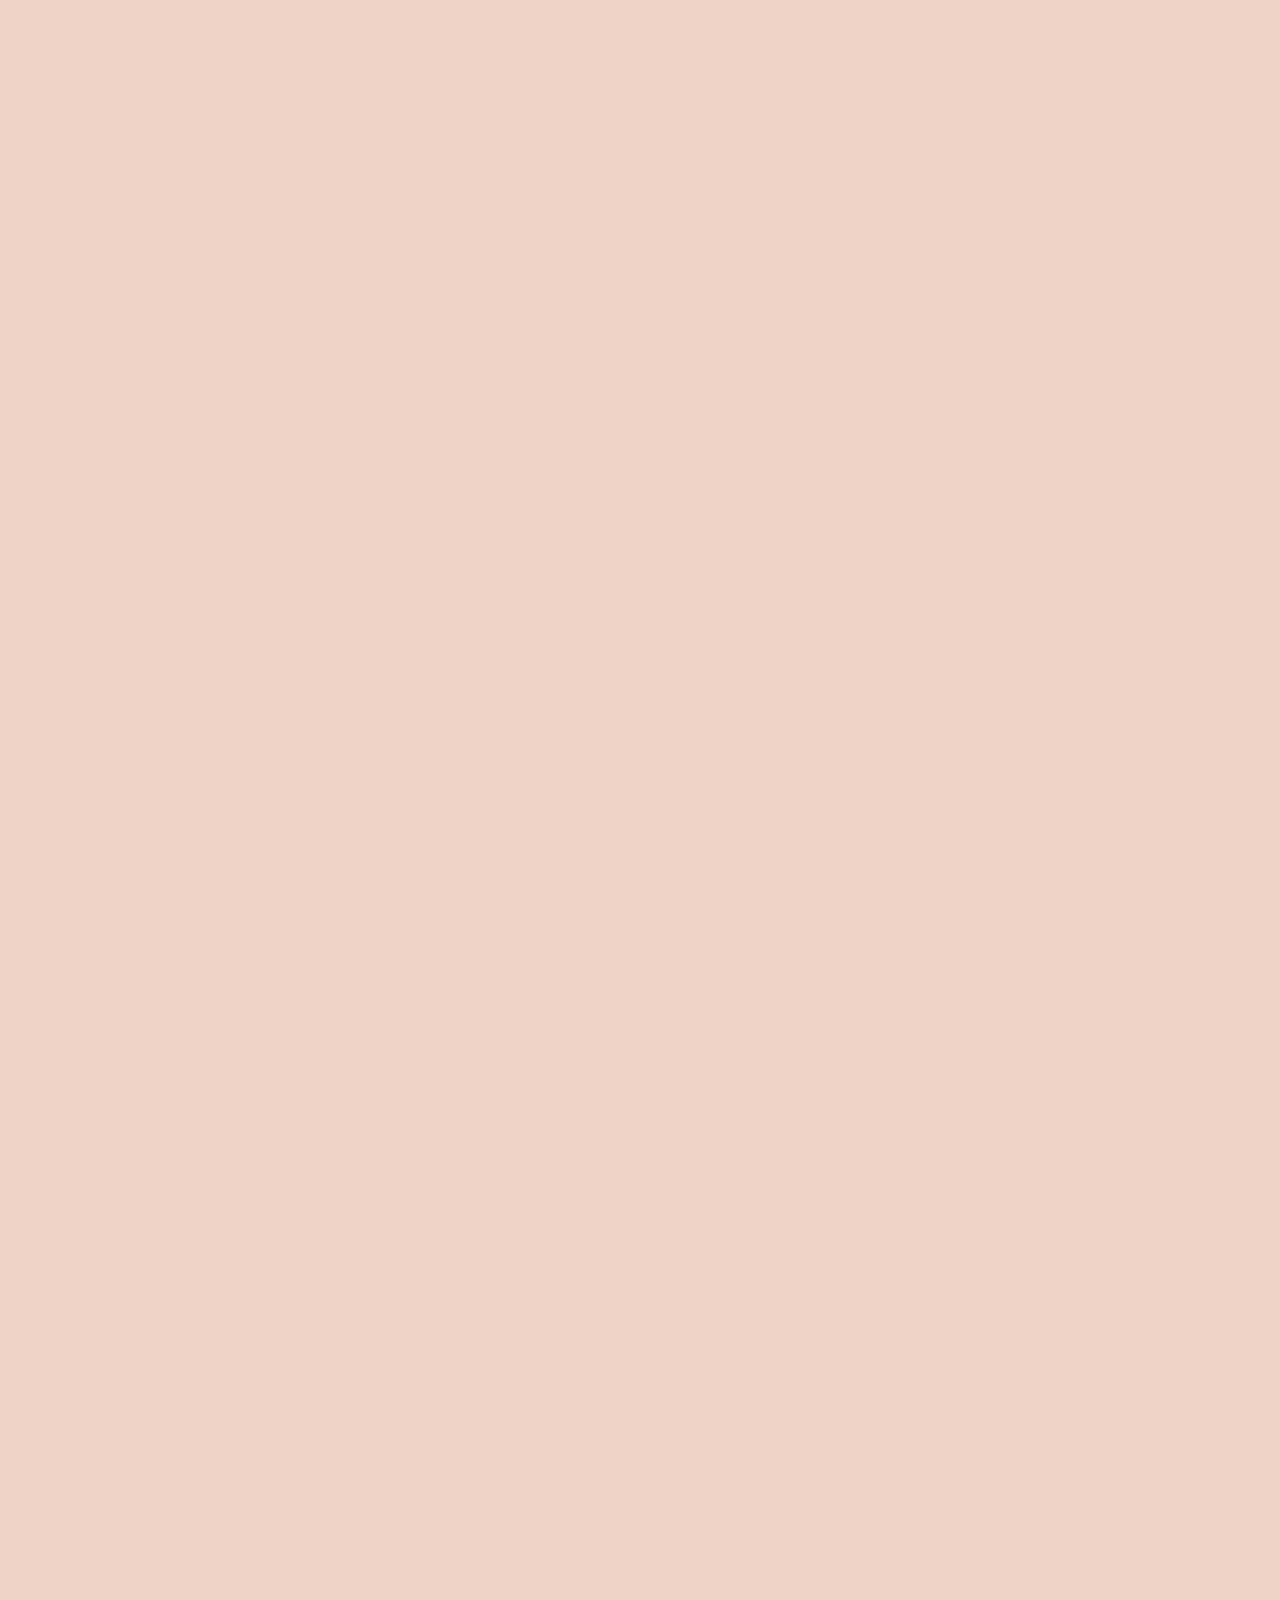
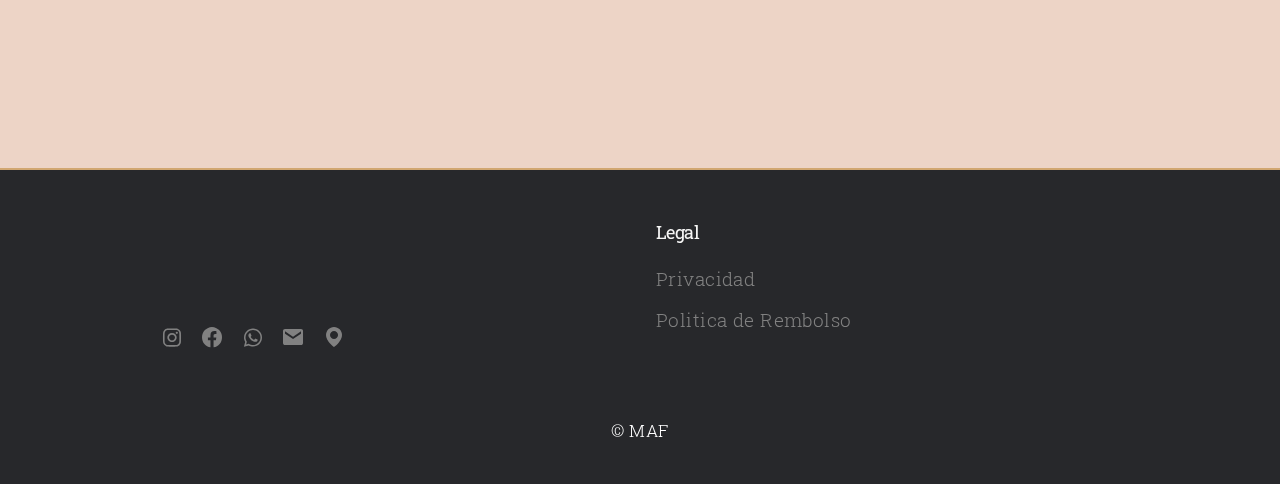
<file: html/Servicios/Unas.html>
<!DOCTYPE html>
<html lang="Es">
  <head>
    <meta charset="UTF-8" />
    <meta http-equiv="X-UA-Compatible" content="IE=edge" />
    <meta name="viewport" content="width=device-width, initial-scale=1.0" />
    <link rel="icon" href="../../img/Logos/logo.png" />
    <link rel="stylesheet" href="../../css/style.css" />
    <link rel="stylesheet" href="../../css/main.css" />
    <link rel="stylesheet" href="../../css/galleryhex.css" />
	<noscript><link rel="stylesheet" href="../../css/noscript.css" /></noscript>
    
     <link
     href="https://unpkg.com/boxicons@2.1.2/css/boxicons.min.css" rel="stylesheet"/>
   <!-- Link Swiper's CSS -->
   <link
     rel="stylesheet"href="https://cdn.jsdelivr.net/npm/swiper/swiper-bundle.min.css"
   />

    <title>Spa-MAF</title>
  </head>
  <body>
    <!--Header-->
    <header>
      <!--Nav-->
      <div class="nav container">
        <!--Logo-->
        <div class="logo">
          <img src="../../img/Logos/logo.png" alt="logo" />
          <p>MAF</p>
        </div>
        <!--Navbar-->
        <div class="navbar">
          <li><a href="../../index.html" class="nav-link">Inicio</a></li>
          <li><a href="../Nosotros.html" class="nav-link">Nosotros</a></li>
          <li><a href="../Servicios/Spa-Movil.html" class="nav-link">Spa Móvil</a></li>
          <li><a href="../Servicios/Servicios.html" class="nav-link">Servicios</a>
            <ul>
              <li><a href="../Servicios/Faciales.html" class="nav-link">Faciales</a></li>
              <li><a href="../Servicios/Maquillaje.html" class="nav-link">Maquillaje</a></li>
              <li><a href="../Servicios/Cejas.html" class="nav-link">Cejas</a></li>
              <li><a href="../Servicios/Ventosas.html" class="nav-link">Ventosas</a></li>
              <li><a href="../Servicios/Pestanas.html" class="nav-link">Pestañas </a></li>
              <li><a href="../Servicios/Unas.html" class="nav-link">Uñas</a></li>
              <li><a href="../Servicios/Corporal.html" class="nav-link">Corporal</a></li>
              <li><a href="../Servicios/Peinado.html" class="nav-link">Peinado</a></li>

          </ul>
              </li>
              <li><a href="../Paquetes/Paquetes.html" class="nav-link">Paquetes</a>
                  <ul>
                    <li><a href="../Paquetes/Paquetes.html" class="nav-link">Paquete 1</a></li>
                    <li><a href="../Paquetes/Paquetes.html" class="nav-link">Paquete 2</a></li>
                    <li><a href="../Paquetes/Paquetes.html" class="nav-link">Paquete 3</a></li>
                    <li><a href="../Paquetes/Paquetes.html"class="nav-link">Paquete 4</a></li>
                    <li><a href="../Paquetes/Paquetes.html" class="nav-link">Paquete 5</a></li>
                    <li><a href="../Paquetes/Paquetes.html" class="nav-link">Paquete 6</a></li>
                    <li><a href="../Paquetes/Paquetes.html"class="nav-link">Paquete 7</a></li>



            </ul>
        </li>
        <li><a href="../Contactanos/contactanos.html" class="nav-link">Contactanos</a></li>          
          <!--     <a href="#" class="register-btn btn">Registro</a> -->
        </div>
        <!--Menu icon-->
        <div class="menu-icon">
          <div class="line1"></div>
          <div class="line2"></div>
          <div class="line3"></div>
        </div>
      </div>
    </header>
    <section class="home" id="home">
      <div class="home-data container">
          
                 <!--Home text-->
                 <div class="home-text">
                  <h2> <br> </h2>          
                  <h2>Uñas </h2>
                  <p>"No solo es manicura,
                    <br> hacemos arte con tus uñas"</p>
                  
                <!--   <div class="home-btns">
                     <a href="#" class="book-btn btn">Servicios</a>
                      <a href="#" class="explore-btn btn">Explorar</a>
                  </div> -->
                  <!--Home Image-->
                  <div class="home-img">
                      <img src="../../img/Intro/unasintro.jpg"  alt="" />
                  </div>
                  <!--Contacto info-->
                <div class="contact-info">     
              </div>
          </div>
          <!--2nd Home Image for Make mobile responsive-->
              <div class="home-bg">
                  <img src="../../img/Intro/unasintro.jpg" alt"" />
                  </div>
              </div>
          </section>
      

  <!-- Work -->
  <section id="work" class="main style3 primary">
    <div class="content">
      <article>
        <h2 class="titulos">Uñas</h2>
                            
        <!-- Gallery  -->
          <div class="gallery">
            <article class="from-left">
              <a href="../../img/Unas/AcrilicasD.jpg" class="image fit"><img src="../../img/Unas/Acrilicas.jpg" title="Tiempo dependiendo el diseño | Desde:1 hora hasta 3 o 4 horas | Duración: 1 mes | Retoque cada 15 días" alt="" /></a>
            </article>
            <article class="from-right">
              <a href="../../img/Unas/Gel Semipermanente (Uña natural)D.jpg" class="image fit"><img src="../../img/Unas/Gel Semipermanente (Uña natural).jpg" title="Tiempo: Desde los 40 min hasta 1 hora dependiendo el diseño | Duración. 1 mes" alt="" /></a>
            </article>
            <article class="from-left">
              <a href="../../img/Unas/PedicureD.jpg" class="image fit"><img src="../../img/Unas/Pedicure.jpg" title="Tiempo. 1 hora y media" alt="" /></a>
            </article>
            <article class="from-right">
              <a href="../../img/Unas/AcripieD.jpg" class="image fit"><img src="../../img/Unas/Acripie.jpg" title="Tiempo: 1 hora y media | Duración: 2 meses" alt="" /></a>
            </article>
            <article class="from-lef">
            <a href="../../img/Unas/ManicuraD.jpg" class="image fit"><img src="../../img/Unas/Manicura.jpg" title="Tiempo: 1 hora y media" alt="" /></a>
          </article>
          
          </div>

        </div>
        </section>

        <section id="work" class="main style3 primary">
          <div class="content">
            <article>
              <h2 class="titulos">Efectos</h2>

        <!-- Gallery  -->
  <div class="gallery">
    <article class="from-left">
      <a href="../../img/Unas/Efectos/Mano AlzadaD.jpg" class="image fit"><img src="../../img/Unas/Efectos/Mano Alzada.jpg" title=" " alt="" /></a>
    </article>
    <article class="from-right">
      <a href="../../img/Unas/Efectos/EspejoD.jpg" class="image fit"><img src="../../img/Unas/Efectos/Espejo.jpg" title=" " alt="" /></a>
    </article>
    <article class="from-left">
      <a href="../../img/Unas/Efectos/SugarD.jpg" class="image fit"><img src="../../img/Unas/Efectos/Sugar.jpg" title=" " alt="" /></a>
    </article>
    <article class="from-right">
    <a href="../../img/Unas/Efectos/FrancesaD.jpg" class="image fit"><img src="../../img/Unas/Efectos/Francesa.jpg" title=" " alt="" /></a>
  </article>
  <article class="from-left">
    <a href="../../img/Unas/Efectos/FoilD.jpg" class="image fit"><img src="../../img/Unas/Efectos/Foil.jpg" title=" " alt="" /></a>
  </article>
  <article class="from-right">
    <a href="../../img/Unas/Efectos/VentanaD.jpg" class="image fit"><img src="../../img/Unas/Efectos/Ventana.jpg" title=" " alt="" /></a>
  </article>
  <article class="from-left">
    <a href="../../img/Unas/Efectos/AuroraD.jpg" class="image fit"><img src="../../img/Unas/Efectos/Aurora.jpg" title=" " alt="" /></a>
  </article>
  <article class="from-right">
    <a href="../../img/Unas/Efectos/Baby BoomerD.jpg"  class="image fit"><img src="../../img/Unas/Efectos/Baby Boomer.jpg" title=" " alt="" /></a>
  </article>
  <article class="from-left">
    <a href="../../img/Unas/Efectos/OmbreD.jpg" class="image fit"><img src="../../img/Unas/Efectos/Ombre.jpg" title=" " alt="" /></a>
  </article>
  <article class="from-right">
    <a href="../../img/Unas/Efectos/UnicornioD.jpg" class="image fit"><img src="../../img/Unas/Efectos/Unicornio.jpg" title=" " alt="" /></a>
  </article>
  <article class="from-left">
    <a href="../../img/Unas/Efectos/FlakeD.jpg" class="image fit"><img src="../../img/Unas/Efectos/Flake.jpg" title=" " alt="" /></a>
  </article>
  <article class="from-right">
    <a href="../../img/Unas/Efectos/CamaleónD.jpg" class="image fit"><img src="../../img/Unas/Efectos/Camaleón.jpg" title=" " alt="" /></a>
  </article>
   
  </div>

</div>
</section>

<!--Footer-->
<section class="footer">
  <div class="footer-container container">
      <div class="footer-box">
          <a href="#" class="logo"></a>
          <div class="social">
              <a href="https://www.instagram.com/maf_spa_integral"target="_blank"><i class='bx bxl-instagram'></i></a>
              <a href="https://www.facebook.com/MAFstudiospalashes" target="_blank"><i class='bx bxl-facebook-circle'></i></a>
              <a href="http://wa.me/524922297071"target="_blank"><i class='bx bxl-whatsapp'></i></a>
              <a href="mailto:maf.spa.integral@gmail.com"target="_blank"><i class='bx bxs-envelope'></i></a>
              <a href="https://www.google.com/maps/search/Tienda+de+belleza+y+salud/@22.7785277,-102.573276,17z?authuser=1"target="_blank"><i class='bx bxs-map'></i></a>
          </div>
      </div>
     <div class="footer-box">
      <h3>Legal</h3>
      <a href="#">Privacidad</a>
      <a href="#">Politica de Rembolso</a>
      <a href="#"></a>
     </div>
    
  </div>
</section>
<div class="copyright">
  <p>&#169; MAF</p>
</div>
        

         <!-- Swiper JS -->
         <script src="https://cdn.jsdelivr.net/npm/swiper/swiper-bundle.min.js"></script>
         <!--link to JS-->
         <script src="../../js/main2.js"></script>
         <script src="../../js/jquery.min.js"></script>
        <script src="../../js/jquery.poptrox.min.js"></script>
        <script src="../../js/jquery.scrolly.min.js"></script>
        <script src="../../js/jquery.scrollex.min.js"></script>
        <script src="../../js/browser.min.js"></script>
        <script src="../../js/breakpoints.min.js"></script>
        <script src="../../js/util.js"></script>
        <script src="../../js/main.js"></script>
      </body>
      </html>
</file>
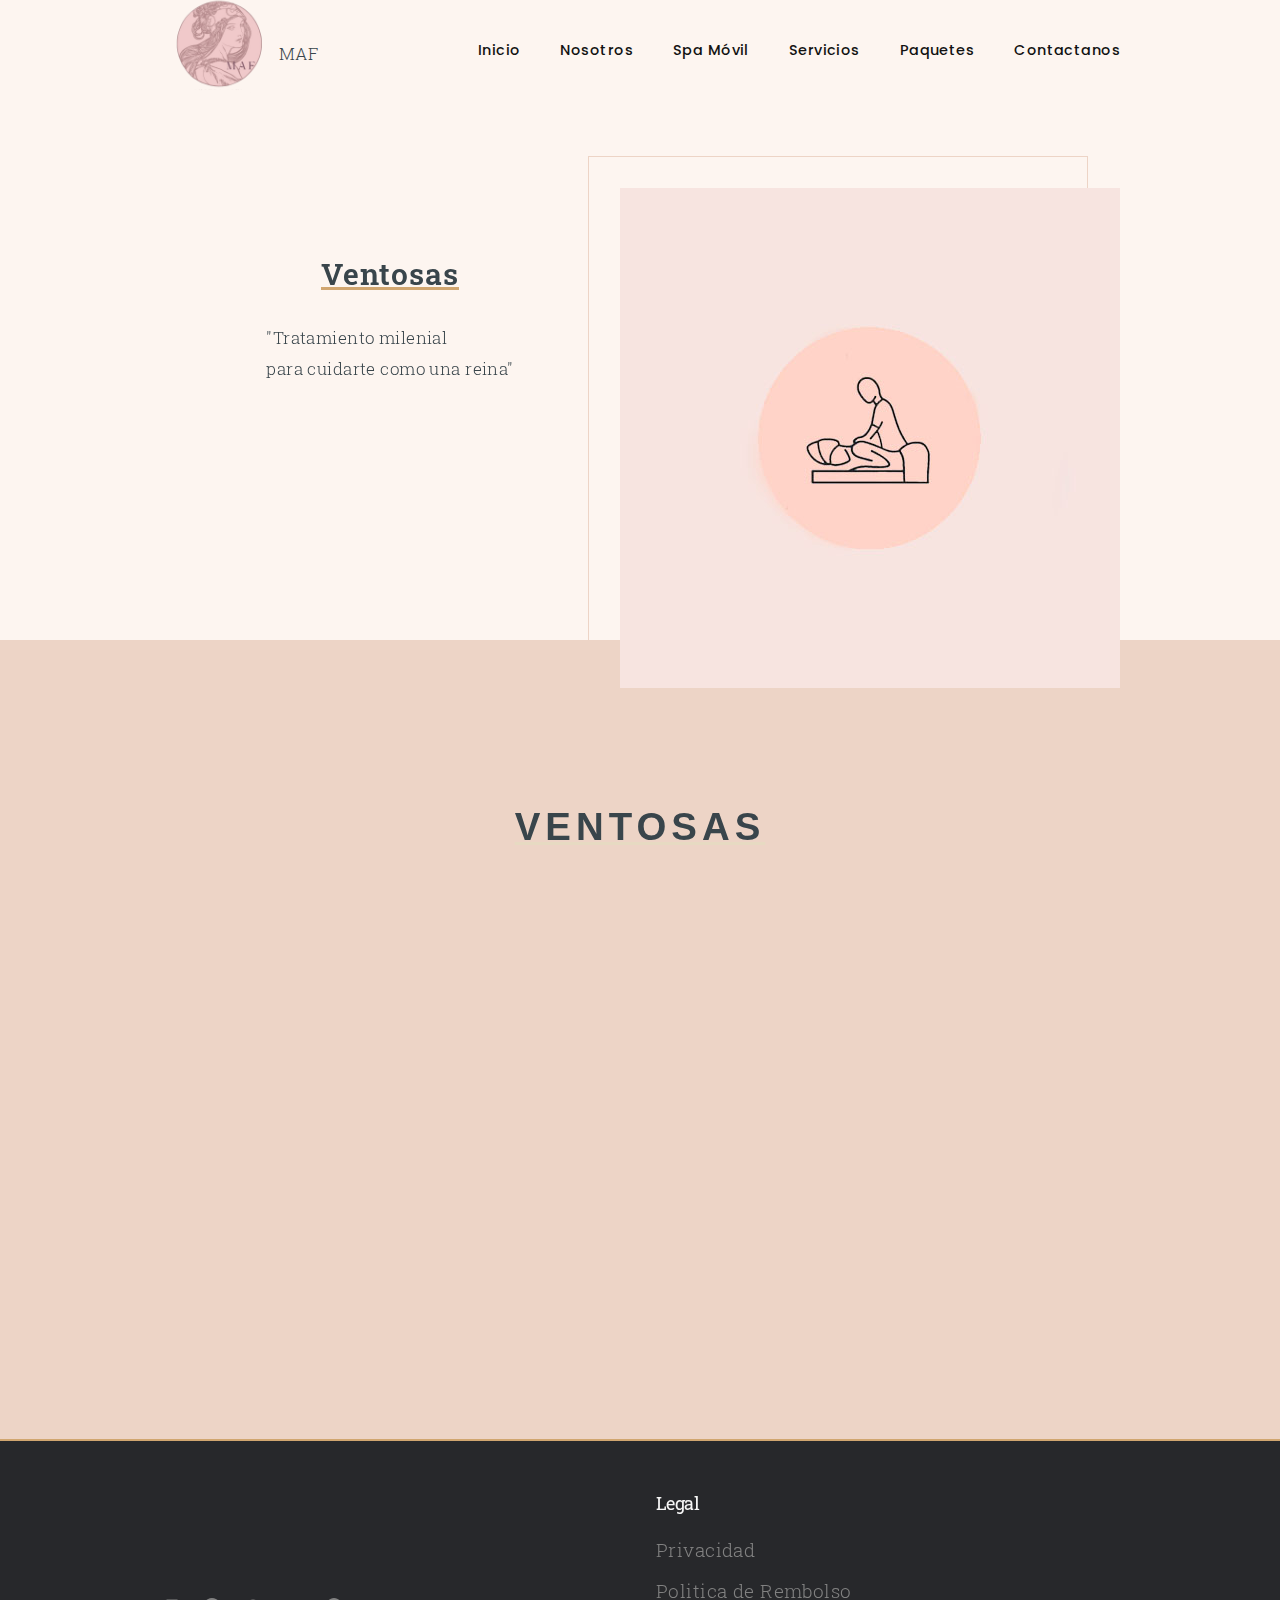
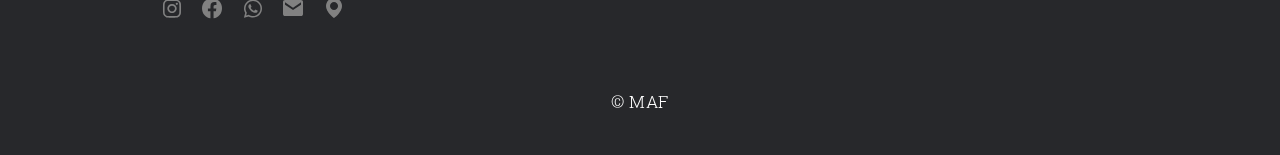
<file: html/Servicios/Ventosas.html>
<!DOCTYPE html>
<html lang="Es">
  <head>
    <meta charset="UTF-8" />
    <meta http-equiv="X-UA-Compatible" content="IE=edge" />
    <meta name="viewport" content="width=device-width, initial-scale=1.0" />
    <link rel="icon" href="../../img/Logos/logo.png" />
    <link rel="stylesheet" href="../../css/style.css" />
    <link rel="stylesheet" href="../../css/main.css" />
    <link rel="stylesheet" href="../../css/galleryhex.css" />
	<noscript><link rel="stylesheet" href="../../css/noscript.css" /></noscript>
    
     <link
     href="https://unpkg.com/boxicons@2.1.2/css/boxicons.min.css" rel="stylesheet"/>
   <!-- Link Swiper's CSS -->
   <link
     rel="stylesheet"href="https://cdn.jsdelivr.net/npm/swiper/swiper-bundle.min.css"
   />

    <title>Spa-MAF</title>
  </head>
  <body>
    <!--Header-->
    <header>
      <!--Nav-->
      <div class="nav container">
        <!--Logo-->
        <div class="logo">
          <img src="../../img/Logos/logo.png" alt="logo" />
          <p>MAF</p>
        </div>
        <!--Navbar-->
        <div class="navbar">
          <li><a href="../../index.html" class="nav-link">Inicio</a></li>
          <li><a href="../Nosotros.html" class="nav-link">Nosotros</a></li>
          <li><a href="../Servicios/Spa-Movil.html" class="nav-link">Spa Móvil</a></li>
          <li><a href="../Servicios/Servicios.html" class="nav-link">Servicios</a>
            <ul>
              <li><a href="../Servicios/Faciales.html" class="nav-link">Faciales</a></li>
              <li><a href="../Servicios/Maquillaje.html" class="nav-link">Maquillaje</a></li>
              <li><a href="../Servicios/Cejas.html" class="nav-link">Cejas</a></li>
              <li><a href="../Servicios/Ventosas.html" class="nav-link">Ventosas</a></li>
              <li><a href="../Servicios/Pestanas.html" class="nav-link">Pestañas </a></li>
              <li><a href="../Servicios/Unas.html" class="nav-link">Uñas</a></li>
              <li><a href="../Servicios/Corporal.html" class="nav-link">Corporal</a></li>
              <li><a href="../Servicios/Peinado.html" class="nav-link">Peinado</a></li>

          </ul>
              </li>
              <li><a href="../Paquetes/Paquetes.html" class="nav-link">Paquetes</a>
                  <ul>
                    <li><a href="../Paquetes/Paquetes.html" class="nav-link">Paquete 1</a></li>
                    <li><a href="../Paquetes/Paquetes.html" class="nav-link">Paquete 2</a></li>
                    <li><a href="../Paquetes/Paquetes.html" class="nav-link">Paquete 3</a></li>
                    <li><a href="../Paquetes/Paquetes.html"class="nav-link">Paquete 4</a></li>
                    <li><a href="../Paquetes/Paquetes.html" class="nav-link">Paquete 5</a></li>
                    <li><a href="../Paquetes/Paquetes.html" class="nav-link">Paquete 6</a></li>
                    <li><a href="../Paquetes/Paquetes.html"class="nav-link">Paquete 7</a></li>



            </ul>
        </li>
          <li><a href="../Contactanos/contactanos.html" class="nav-link">Contactanos</a></li>         
          <!--     <a href="#" class="register-btn btn">Registro</a> -->
        </div>
        <!--Menu icon-->
        <div class="menu-icon">
          <div class="line1"></div>
          <div class="line2"></div>
          <div class="line3"></div>
        </div>
      </div>
    </header>
    <section class="home" id="home">
      <div class="home-data container">
          
                 <!--Home text-->
                 <div class="home-text">
                  <h2> <br> </h2>          
                  <h2>Ventosas </h2>
                  <p>"Tratamiento milenial
                    <br> para cuidarte como una reina"</p>
                  
                <!--   <div class="home-btns">
                     <a href="#" class="book-btn btn">Servicios</a>
                      <a href="#" class="explore-btn btn">Explorar</a>
                  </div> -->
                  <!--Home Image-->
                  <div class="home-img">
                      <img src="../../img/Intro/ventosas.jpg"  alt="" />
                  </div>
                  <!--Contacto info-->
                <div class="contact-info">     
              </div>
          </div>
          <!--2nd Home Image for Make mobile responsive-->
              <div class="home-bg">
                  <img src="../../img/Intro/ventosas.jpg"  alt"" />
                  </div>
              </div>
          </section>
      

          <section id="work" class="main style3 primary">
            <div class="content">
              <article>
                <h2 class="titulos">Ventosas</h2>
                             
                    <!-- Gallery  -->
                    <div class="gallery">
                      <article class="from-left">
                        <a href="../../img/Corporal/VentosasD.jpg" class="image fit"><img src="../../img/Ventosas/Ventosas.jpg" title="Tiempo: 1 hora" alt="" /></a>
                      </article>
                      
                  
                      </div>
        
                    </div>
                    </section>

<!--Footer-->
<section class="footer">
  <div class="footer-container container">
      <div class="footer-box">
          <a href="#" class="logo"></a>
          <div class="social">
              <a href="https://www.instagram.com/maf_spa_integral"target="_blank"><i class='bx bxl-instagram'></i></a>
              <a href="https://www.facebook.com/MAFstudiospalashes" target="_blank"><i class='bx bxl-facebook-circle'></i></a>
              <a href="http://wa.me/524922297071"target="_blank"><i class='bx bxl-whatsapp'></i></a>
              <a href="mailto:maf.spa.integral@gmail.com"target="_blank"><i class='bx bxs-envelope'></i></a>
              <a href="https://www.google.com/maps/search/Tienda+de+belleza+y+salud/@22.7785277,-102.573276,17z?authuser=1"target="_blank"><i class='bx bxs-map'></i></a>
          </div>
      </div>
     <div class="footer-box">
      <h3>Legal</h3>
      <a href="#">Privacidad</a>
      <a href="#">Politica de Rembolso</a>
      <a href="#"></a>
     </div>
     
  </div>
</section>
<div class="copyright">
  <p>&#169; MAF</p>
</div>
        

         <!-- Swiper JS -->
         <script src="https://cdn.jsdelivr.net/npm/swiper/swiper-bundle.min.js"></script>
         <!--link to JS-->
         <script src="../../js/main2.js"></script>
         <script src="../../js/jquery.min.js"></script>
        <script src="../../js/jquery.poptrox.min.js"></script>
        <script src="../../js/jquery.scrolly.min.js"></script>
        <script src="../../js/jquery.scrollex.min.js"></script>
        <script src="../../js/browser.min.js"></script>
        <script src="../../js/breakpoints.min.js"></script>
        <script src="../../js/util.js"></script>
        <script src="../../js/main.js"></script>
      </body>
      </html>
</file>
<file: css/style.css>
/*Google Fonts*/
@import url('https://fonts.googleapis.com/css2?family=Poppins:ital,wght@0,400;0,600;0,700;1,500&family=Raleway:wght@400;500;600;700&family=Roboto+Slab:wght@400;500;600;700&display=swap');

:root{
    --main-color: #edd4c6;
    --text-color: #121212;
    --container-color: #fdf5f0;
    --bg-color: #fff;
    --text-alter-color:#27282b;
    --poppins-font:'Poppins', sans-serif;
    --font-family-1: 'Raleway', sans-serif;
    --font-family-2: 'Roboto Slab', serif;
}

*{
    margin: 0;
    padding: 0;
    box-sizing: border-box;
    scroll-behavior: smooth;
    scroll-padding-top: 3rem;
    font-family: var(--font-family-2);
}


body {
    font-family: "Source Sans Pro", "sans-serif";
    font-weight: 300;
    font-size: 18pt;
    line-height: 1.75em;
    color: var(--text-color);
    letter-spacing: 0.025em;
}

.galeria p{
        border: red 5px solid;
}

a{
    text-decoration: none;
    color: #121212;
}
a:visited {
    color: rgb(0, 0, 0);
  }
li{
    list-style: none;
}
img{
    width: 85%;
    
}


section{
    padding: 3rem 0 2rem;
}


.container{
    max-width: 960px;
    margin: auto;
    width: 100%;
}

/*Header*/
header{
    position: fixed;
    top: 0;
    left: 0;
    width: 100%;
    z-index: 100;
}
header.shadow{
    background: #edd4c6;
    box-shadow: 0 1px 4px hsl(0deg 4% 15% / 10%);
    transition: 0.4s;
}
.nav{
    display: flex;
    justify-content: space-between;
    align-items: center;
    padding: 5px 0;
    
}

.logo {
    width: 140px;
    height: 90px;
    display: flex;
    align-items: center; 
  }

  

.navbar{
    display: flex;
    align-items: center;
    column-gap: 2.5rem;
 
}

.navbar li ul {
    display:none;
    position:absolute;
    min-width:140px;
    background-color: #edd4c680;
   

}

.navbar li:hover > ul {
    display:block;
}

.navbar li ul li {
    position:relative;
}



.nav-link{
    position: relative;
    font-size: 0.9rem;
    font-weight: 500;
    color: var(--text-color);
    font-family: var(--poppins-font);
    transition: 0.3s all cubic-bezier(0.075, 0.82, 0.165, 1);
}
.nav-link::after {
    content: '';
    position: absolute;
    bottom: -2px;
    left: 0;
    width: 0%;
    height: 2px;
    background: var(--text-color);
    transition: 0.3s all cubic-bezier(0.75, 0.82, 0.165, 1);
}

.nav-link:hover.nav-link::after {
    width: 100%;
    transition: 0.3s all cubic-bezier(0.075, 0.82, 0.165, 1);
}
.menu-icon{
    display:none;
    flex-direction: column;
    align-items: center;
    justify-content: center;
    row-gap: 5px;
    cursor: pointer;
    z-index: 200;
    transition: 0.3s;
}
.menu-icon div{
    display: block;
    background: var(--text-color);
    height: 3px;
    width: 25px;
    transition: 0.3s;
}
.move .line1{
    transform: rotate(-45deg) translate(-5px, 5px);
}
.move .line2{
    opacity: 0;
}
.move .line3{
    transform: rotate(45deg) translate(-5px, -5px);
}
/*Btn*/
.register-btn{
    font-size: 0.875rem;
    font-weight: 500;
    color: var(--text-color);
    padding: 10px 24px;
    margin-left: 2rem;
    border: 1px solid var(--text-color);
}
.btn{
    padding: 10px 24px;
    border-radius: 0.2rem;
    font-family: var(--poppins-font);
    transition: 0.3s all linear;
}
.register-btn:hover,
.explore-btn:hover{
    color: var(--bg-color);
    background: var(--text-color);
}
/*Home*/
.home{
    min-height: 640px;
    background: var(--container-color);
}
.home-img{
    display: none;
}
.home-data{
    position: relative;
    display: grid;
    grid-template-columns: repeat(2, 1fr);
    align-items: center;
}
.home-text{
    display: flex;
    flex-direction: column;
    row-gap: 1rem;
    align-items: center;
}
.home-text h3{
    font-size: 1.1rem;
    font-weight: 500;
    letter-spacing: 1px;
    font-family: var(--poppins-font);
}
.home-text h2{
    font-size: 1.9rem;
    font-weight: 600;
    letter-spacing: 1px;
    font-family: var(--font-family-2);
    text-decoration: underline;
    text-decoration-color: #d1a670;
}

.home-text1 h2{
    font-size: 1.9rem;
    font-weight: 600;
    letter-spacing: 1px;
    font-family: var(--font-family-2);
    text-decoration-color: #d1a670;
}

.home-text h1{
    font-size: 1.9rem;
    font-weight: 600;
    letter-spacing: 1px;
    font-family: var(--font-family-2);
    text-align: center;
}



.home-btns{
    display: flex;
    align-items: center;
    column-gap: 1.5rem;
    margin-top: 1.5rem;
}
.book-btn{
    border: 1px solid var(--text-color);
    color: var(--text-color);
    border-radius: 0.2rem;
}
.book-btn:hover {
    color: var(--bg-color);
    background: var(--text-color);
}
.explore-btn{
    border: 1px solid var(--text-color);
    color: var(--text-color);
    border-radius: 0.2rem;
}
.home-bg{
    position: relative;
    width: 500px;
    height: 500px;
    bottom: -140px;
    z-index: 2;
}
.home-bg img{
    width: 100%;
    height: 100%;
    object-fit: cover;
    object-position: center;
}
.home-bg::after{
    content: '';
    width: 100%;
    height: 100%;
    position: absolute;
    top: -2rem;
    left: -2rem;
    border: 1px solid var(--main-color);
    background: transparent;
    z-index: -1;
}
.contact-info{
    display: inline-block;
    margin-top: 1.5rem;
    
}
.contact-info-box{
    display: inline-flex;
    align-items: center;
    column-gap: 0.5rem;
    margin-right: 1rem;
    margin-bottom: 1rem;
}
.contact-info-box .bx{
    font-size: 1.3rem;
}
.contact-info-box span{
    font-size: 0.875rem;
}
/*About*/
.about-text{
    text-align: center;
    margin-top: 4rem !important;
}
.heading{
    position: relative;
    display: inline-flex;
    font-size: 1.5rem;
    font-weight: 500;
    letter-spacing: 1px;
    font-family: var(--poppins-font);
}
.heading::after{
    content: '';
    position: absolute;
    right: -12px;
    width: 40px;
    height: 40px;
    bottom: 0;
    background: #faf0e4;
    z-index: -1;
    clip-path: polygon(
        50% 0%,
        83% 12%,
        100% 43%,
        94% 78%,
        68% 100%,
        32% 100%,
        6% 78%,
        0% 43%,
        17% 12%
        );
}
.about-text h1{
    font-size: 1.8rem;
    letter-spacing: 1px;
    margin: 1rem 0;
}
.about-text p{
    max-width: 600px;
    margin: auto;
    font-size: 1.075rem;
    color: var(--text-alter-color);
    margin-bottom: 1.5rem;
}
.learn-more{
    display: inline-flex;
    align-items: self-end;
    color: var(--text-color);
}
.learn-more .bx{
    font-size: 1.2rem;
    margin-left: 0.4rem;
    transition: 0.5s all cubic-bezier(0.075,0.82,0.165, 1);
}
.learn-more:hover .bx{
    margin-left: 0.8rem;
    transition: 0.5s all cubic-bezier(0.075,0.82,0.165, 1);
}
.about-data{
    display: grid;
    grid-template-columns: repeat(auto-fit, minmax(290px, auto));
    gap: 2rem;
    margin-top: 2rem;
}
.about-box{
    position: relative;
    width: 100%;
    height: 280px;
}
.about-box::after{
    content: '';
    width: 100%;
    height: 100%;
    position: absolute;
    top: 7px;
    left: 7px;
    border: 1px solid var(--main-color);
    background: transparent;
    z-index: -1;
}
.about-box img{
    position: absolute;
    width: 100%;
    height: 100%;
    object-fit: cover;
    object-position: center;
}
.about-overlay{
    position: absolute;
    top: 0;
    left: 0;
    width: 100%;
    height: 100%;
    display: flex;
    flex-direction: column;
    justify-content: flex-end;
    background: hsl(33,69%,94%,0.7);
    padding: 15px;
    clip-path: circle(0% at 50% 50%);
    transition: 0.5s all cubic-bezier(0.075, 0.82, 0.165, 1);
}
.overlay-text h2{ 
    font-size: 1.2rem;
    margin-top: 0.5rem;
}
.overlay-text p{
    font-size: 0.978rem;
}
.about-box:hover .about-overlay{
    clip-path: circle(70.7% at 50% 50%);
    transition: 0.5s all cubic-bezier(0.075, 0.82, 0.165, 1);
}
/*Services*/
.services .heading{
    margin-bottom: 1rem;
}
.ser-img{
    position: relative;
    width: 380px;
    height: 450px;
    margin-top: 1rem;
}
.ser-img::after{
    content: '';
    width: 100%;
    height: 100%;
    position: absolute;
    top: -1rem;
    right: -1rem;
    border: 1px solid var(--main-color);
    background: transparent;
    z-index: -1;
}
.ser-img img{
    width: 100%;
    height: 100%;
    object-fit: cover;
    object-position: center;
}
.service-box{
display: grid;
grid-template-columns: repeat(2, 1fr);
gap: 1.5rem;   
}


.box-data h2{
    font-size: 1.8rem;
}
.box-data p{
    font-size: 1.075rem;
    color: var(--text-alter-color);
    letter-spacing: 1px;
    margin: 1.5rem 0;
}






.package {
    display: grid;
    row-gap: 1rem;
    margin: 2rem 0 1rem;
}
.p-box {
    display: flex;
    align-items: center;
    column-gap: 0.5rem;
}
.p-box .bx{
    font-size: 1.2rem;
    color: #d1a670;
}
.p-box span{
    font-weight: 500;
}
.book-now{
    max-width: 150px;
    text-align: center;
    border-radius: 1px solid var(--text-color);
    color: var(--text-color);
    border-radius: 0.2rem;
    margin-top: 1.5rem;
}
.book-now:hover{
    border: 1px solid var(--main-color);
    color: var(--bg-color);
    background: #d1a670;
}
.slider-btns{
    display: flex;
    justify-content: center;
    width: 100%;
    max-width: 1000px;
    margin: 1.5rem auto 1.5rem auto;
}
.swiper-button-prev,
.swiper-button-next{
    position: static !important;
    transform: translate(0,0);
    margin: 10px 0 0 10px !important;
    background-color: #d1a670;
    width: 100px !important;
    height: 45px !important;
    border-radius: 5px;
}
.swiper-button-prev::after,
.swiper-button-next::after{
    font-size: 20px !important;
    font-weight: 800;
    color: #ffffff !important;
}

/*testimonial*/
.testimonial .heading{
    margin-bottom: 1rem;
}
.testimonial h3{
    font-size: 1.8rem;
    letter-spacing: 1px;
    font-weight: 500;
}
.testimonial-data{
    display: grid;
    grid-template-columns: repeat(3,1fr);
    gap: 1.5rem;
    margin-top: 2rem;
}
.t-img{
    width: 100%;
    height: 280px;
    position: relative;
    margin-bottom: 1.5rem;
}
.t-img img{
    position: absolute;
    width: 100%;
    height: 100%;
    object-fit: cover;
    object-position: center;
}
.t-img .bx{
    font-size: 1.2rem;
    position: absolute;
    bottom: -10.2rem;
    right: 1rem;
    padding: 15px;
    color: var(--bg-color);
    background: #d1a670;
}
.t-box h2{
    font-size: 1.4rem;
    font-weight: 500;
    letter-spacing: 1px;
    margin-bottom: 1rem;
}
.t-box p{
    font-size: 1.02rem;
}

/*Nosotros*/
.Nst-img{
        width: 40%;
        height: 40%;
        margin: auto;
           display: block;
    }
    
   ul{
    list-style: none;
   }

   .valores li::before{
    content:'';
    display: inline-block;
    width: 25px;
    height: 25px;
    background-image: url(../img/unas.png);
    background-size: cover;
    margin-right: 5px;
   }

   /*Titulos de los servicios*/

   .titulos{
    text-align: center;
    padding: 2.5rem 0;
    text-transform: uppercase;
    letter-spacing: 5px;
    text-decoration: underline;
    text-decoration-color: #e7dac2;
    font-size: 2.4rem;
    font-family: sans-serif;
}
   

/*Footer*/
.footer{
    background: var(--text-alter-color);
    color: #f6f6f6;
    border-top: 2px solid #d1a670;
    font-size: 1.2rem;
    
}
.footer-container{
    display: grid;
    grid-template-columns: repeat(2,1fr);
    gap: 2rem;
}
.footer-container .logo{
    color: var(--bg-color);
    margin-bottom: 1rem;
}
.footer-container .logo:hover{
    color: var(--bg-color);
}
.footer-container .footer-box{
    display: flex;
    flex-direction: column;
}
.social{
    display: flex;
    align-items: center;
}
.social a{
    font-size: 24px;
    color: var(--bg-color);
    margin-right: 1rem;
}
.social a:hover{
    color: #d1a670;
}
.footer-box h3{
    font-size: 1.1rem;
    font-weight: 400;
    margin-bottom: 1rem;
}
.footer-box a, 
.footer-box p{
    color: #818181;   
     margin-bottom: 10px;
}
.footer-box a:hover{
    color: #d1a670;   
}
.copyright{
    padding: 20px;
    text-align: center;
    color: var(--bg-color);
    background: var(--text-alter-color);
}













/*Responsive*/
@media (max-width:985px){
    .container{
        margin: 0 auto;
        width: 90%;
    }
    .home{
        min-height: 600px;
        padding-top: 7rem;
    }
    .home-bg{
        width: 420px;
        height: 420px;
        bottom: -150px;
    }
}
@media (max-width:875px){
    .nav{
        padding: 15px 0;
    }
    .home-bg{
        width: 350px;
        height: 350px;
        bottom: -154px;
        transform: translateX(38px);
    }
    .service-box{
        display: grid;
        grid-template-columns: 1fr;
    }
    .testimonial-data{
        grid-template-columns: repeat(2, 1fr);
    }
    .footer-container{
        grid-template-columns: repeat(3, 1fr);
    }
}
@media(max-width: 864px) {
    .home-bg{
        position: unset;
        transform: translateX(0);
    }
    .home-bg::after{
        top: -1rem;
        left: -1rem;
    }
}
@media(max-width: 800px) {
    .nav{
        padding:14px 0;
    }
    .home-img{
        display: initial;
    }
    .home-bg{
        display: none;
    }
    .home-data{
        grid-template-columns: 1fr;
    }
    .home-img{
        position: relative;
        width: 350px;
        height: 350px;
        z-index: 2;
        margin-top: 1.5rem;
    }
    .home-img img{
        width: 100%;
        height: 100%;
        object-fit: cover;
        object-position: center;
    }
    .home-img::after{
        content: '';
        width: 100%;
        height: 100%;
        position: absolute;
        top: -1rem;
        left: -1rem;
        border: 1px solid var(--main-color);
        background: transparent;
        z-index: -1;
    }
    .home-text h3{
        font-size: 1rem;
    }
    .home-text h2{
        font-size: 2.4rem;
    }
    .menu-icon{
        display: flex;
    }
    .navbar{
        position: absolute;
        top: 0;
        right: 0;
        width: 300px;
        min-height: 100vh;
        background: var(--main-color);
        display: flex;
        flex-direction: column;
        align-items: center;
        padding: 50px 0;
        clip-path: polygon(100% 0, 100% 0%,100% 100%,100% 100%);
        transition: 0.5s all cubic-bezier(0.075,0.82,0.165,1);
    }
    .open-menu{
        clip-path: polygon(0 0, 100% 0%,100% 100%,0% 100%);
        transition: 0.5s all cubic-bezier(0.075,0.82,0.165,1);
    }
    .nav-link{
        display: block;
        margin: 1rem 0;
    }
    .register-btn{
        margin: 1.5rem 0 0 0;
    }
    .heading,
    .services .heading,
    .testimonial .heading{
        font-size: 1.3rem;
    }
    .about-text{
        margin-top: 0 !important;
    }
    .ser-img{
        width: 344px;
        height: 395px;
    }
    .heading::after{
        width: 35px;
        height: 35px;
    }
    .about-text h1,
    .box-data h2, .testimonial h3{
        font-size: 1.5rem;
    }
    .t-box h2{
        font-size: 1.2rem;
    }
    .about-text p,
    .box-data p{
        font-size: 1.02rem;
    }
}
@media (max-width:680px){
    .home{
        padding-top: 5rem;
    }
    .about-data{
        grid-template-columns: repeat(2, 1fr);
    }
    .footer-container{
        grid-template-columns: repeat(2, 1fr);
    }
}
@media (max-width: 455px){
    .about-data{
        grid-template-columns: repeat(1, 260px);
        justify-content: center;
    }
    .ser-img{
        width: 100%;
        height: 370px;
    }
    .testimonial-data,
    .footer-container{
        grid-template-columns: 1fr;
    }
}
@media (max-width: 385px){
    .home-img{
        width:100%;
        transform: translateX(16px);
    }
    .ser-img{
        width:90%;
    }
    .home-text h3{
        font-size: 0.9rem;
    }
    .home-text h3{
        font-size: 2rem;
    }
    .about-text h1,
    .box-data h2,
    .testimonial h3{
        font-size: 1.3rem;
    }
}
@media (max-width: 315px){
    .navbar{
        width:100%;
    }
    .home-btns{
        display: grid;
        align-items: center;
        margin-top: 1.5rem;
        text-align: center;
        row-gap: 1rem;
    }
    .about-data{
        grid-template-columns: 1fr;
    }
    .about-box{
        width: 95%;
    }
    .ser-img{
        height: 310px;
    }
    .contact-info{
        display: flex;
        flex-direction: column;
    }
    

}
</file>
<file: css/noscript.css>
/*
	Big Picture by HTML5 UP
	html5up.net | @ajlkn
	Free for personal and commercial use under the CCA 3.0 license (html5up.net/license)
*/

/* Loader */

	body:before, body:after {
		display: none;
	}
</file>
<file: css/styleContact.css>
@import url('https://fonts.googleapis.com/css2?family=Poppins:ital,wght@0,100;0,200;0,300;0,400;0,500;0,600;0,700;0,800;0,900;1,100;1,200;1,300;1,400;1,500;1,600;1,700;1,800;1,900&display=swap');

* {
	padding: 0;
	margin: 0;
	box-sizing: border-box;
}

body {
	height: 100vh;
	display: grid;
	align-items: center;
	font-family: 'Poppins', sans-serif;
    background-color: #FDF5F0;
}

.contacto {
    padding: 10rem 0 2rem;
}
.contact-wrap {
	width: 80%;
	height: auto;
	margin: auto;
	display: flex;
	flex-wrap: wrap;
    line-height: 1em;
}

.contact-in {
	padding: 40px 30px;
}

.contact-in:nth-child(1) {
	flex: 30%;
	background: #edd4c6;
	color: #000;
}

.contact-in:nth-child(2) {
	flex: 45%;
	background: #D6B1AB
}

.contact-in:nth-child(3) {
	flex: 25%;
	padding: 0;
}

.contact-in h1 {
	font-size: 24px;
	color:  #000;
	text-transform: uppercase;
	font-weight: 500;
	margin-bottom: 20px;
}

.contact-in h2 {
	font-size: 20px;
	font-weight: 400;
	margin-bottom: 15px;
}

.contact-in h2 i {
	font-size: 16px;
	width: 40px;
	height: 40px;
	margin-right: 10px;
	background: #f5f5f5;
	color: #000;
	border-radius: 50px;
	line-height: 40px;
	text-align: center;
}

.contact-in p {
	font-size: 14px;
	font-weight: 300;
	margin-bottom: 20px;
}

.contact-in ul {
	padding: 0;
	margin: 0;
}

.contact-in ul li {
	list-style: none;
	display: inline-block;
	margin-right: 5px;
	margin-top: 5px;
}

.contact-in ul li a {
	display: block;
	width: 30px;
	height: 30px;
	text-align: center;
	background: #fff;
	border-radius: 50px;
}

.contact-in ul li a i {
	font-size: 14px;
	line-height: 30px;
	color: #000;
}

.contact-in form {
	width: 100%;
	height: auto;
}

.contact-in-input {
	width: 100%;
	height: 40px;
	margin-bottom: 20px;
	border: 1px solid  #000;
	outline: none;
	padding-left: 5px;
	background: transparent;
	color: #000;
	font-size: 12px;
	font-weight: 300;
	font-family: 'Poppins', sans-serif;
}

.contact-in-input::placeholder {
	color: #000;
}

.contact-in-textarea {
	width: 100%;
	height: 140px;
	margin-bottom: 20px;
	border: 1px solid #000;
	outline: none;
	padding-top: 5px;
	padding-left: 5px;
	background: transparent;
	color: #000;
	font-size: 12px;
	font-weight: 300;
	font-family: 'Poppins', sans-serif;
}

.contact-in-textarea::placeholder {
	color: #000;
}

.contact-in-btn {
	width: 100%;
	height: 40px;
	border: 1px solid #000;
	outline: none;
	background: transparent;
	color: #000;
	font-size: 12px;
	font-weight: 300;
	font-family: 'Poppins', sans-serif;
	cursor: pointer;
}

.contact-in iframe {
	width: 100%;
	height: 100%;
}

@media only screen and (max-width:480px) {
	.contact-in:nth-child(1) {
		flex: 50%;
	}

	.contact-in:nth-child(2) {
		flex: 50%;
	}

	.contact-in:nth-child(3) {
		flex: 100%;
	}

}

@media only screen and (max-width:360px) {
	.contact-in:nth-child(1) {
		flex: 50%;
	}

	.contact-in:nth-child(2) {
		flex: 50%;
	}

	.contact-in:nth-child(3) {
		flex: 100%;
	}

}
</file>
<file: css/galleryhex.css>
.gallery_item img {
    width: 100%;
    height: 100%;
    object-fit: cover;
}
.title{
    text-align: center;
    padding: 2.5rem 0;
    text-transform: uppercase;
    letter-spacing: 5px;
    text-decoration: underline;
    text-decoration-color: #e7dac2;
    font-size: 2.4rem;
    font-family: sans-serif;
}




.galleryhex{
    width: 85%;
    max-width: 1200px;
    margin-left: auto;
    margin-right: auto;
    display: grid;
    grid-template-columns: repeat(auto-fit, 133px);
    grid-auto-rows:200px;
    justify-content: center;
    gap: 1rem;
    margin-bottom: 200px;
    
   /* border-width: 1px;
    border-style: solid;
    border-color: rgb(154, 141, 66);*/
}
.gallery_item{
    clip-path: circle(50% at 50%);
    /*clip-path: polygon(50% 0%, 100% 25%, 100% 75%, 50% 100%, 0% 75%, 0% 25%);*/
    grid-column:span 2; /*266px + 17px = 283px*/
    height: 283px;
    transition: 0.5s filter;
    
}

.gallery_item:hover{
    filter: brightness(0.4);
}
.gallery_item:first-of-type{
    grid-column: 2/ span 2;
}

#gallerycircle {
    background-color: #edd4c6 ;
    background-size: 300px 256px, cover;
    background-attachment: fixed, fixed;
    background-position: top left, center center;
}

@media screen and (min-width:270px) and (max-width: 504px){
    .gallery_item:first-of-type{
        grid-column: 1/ span 2;
    }
    .gallery{
        grid-auto-rows: 283px;
    }
}
@media screen and (min-width:412px) and (max-width: 915px){
    .gallery_item:first-of-type{
        grid-column: 2/ span 2;
    }
    .gallery{
        grid-auto-rows: 300px;
    }
}

@media screen and (min-width:428px) and (max-width: 926px){
    .gallery_item:nth-of-type(odd){
        grid-column: 2/span 2;
    }
}

@media screen and (min-width:505px) and (max-width: 520px){
    .gallery_item:nth-of-type(odd){
        grid-column: 2/span 2;
    }
}

@media screen and (min-width:505px) and (max-width: 685px){
    .gallery_item:nth-of-type(odd){
        grid-column: 2/span 2;
    }
}

@media screen and (min-width:686px) and (max-width: 700px){
    .gallery_item:nth-of-type(3n + 1){
        grid-column: 2/span 2;
    }
}

@media screen and (min-width:686px) and (max-width: 862px){
    .gallery_item:nth-of-type(3n + 1){
        grid-column: 2/span 2;
    }
}
@media screen and (min-width:663px) and (max-width: 880px){
    .gallery_item:nth-of-type(4n + 1){
        grid-column: 2/span 2;
    }
}

@media screen and (min-width:1039px) and (max-width: 1090px){
    .gallery_item:nth-of-type(5n + 1){
        grid-column: 2/span 2;
    }
}

@media screen and (min-width:1216px) and (max-width: 1290px){
    .gallery_item:nth-of-type(6n + 1){
        grid-column: 2/span 2;
    }
}

@media screen and (min-width:1392px) {
    .gallery_item:nth-of-type(7n + 1){
        grid-column: 2/span 2;
    }
}
</file>
<file: css/main.css>
@import url("https://fonts.googleapis.com/css?family=Source+Sans+Pro:300,900");
@import url("fontawesome-all.min.css");





body {
	line-height: 1;
}

ol, ul {
	list-style: none;
}

blockquote, q {
	quotes: none;
}

	blockquote:before, blockquote:after, q:before, q:after {
		content: '';
		content: none;
	}
/*
table {
	border-collapse: collapse;
	border-spacing: 0;
}*/

body {
	-webkit-text-size-adjust: none;
}

mark {
	background-color: transparent;
	color: inherit;
}

input::-moz-focus-inner {
	border: 0;
	padding: 0;
}

input, select, textarea {
	-moz-appearance: none;
	-webkit-appearance: none;
	-ms-appearance: none;
	appearance: none;
}

/* Basic */

	@-ms-viewport {
		width: device-width;
	}

	html {
		height: 100%;
	}

	html {
		box-sizing: border-box;
	}

	*, *:before, *:after {
		box-sizing: inherit;
	}

	body {
		background: #ffffff;
		height: 100%;
		min-width: 320px;
	}

		body.is-preload *, body.is-preload *:before, body.is-preload *:after {
			-moz-animation: none !important;
			-webkit-animation: none !important;
			-ms-animation: none !important;
			animation: none !important;
			-moz-transition: none !important;
			-webkit-transition: none !important;
			-ms-transition: none !important;
			transition: none !important;
		}

/* Spinner */

	@-moz-keyframes spinner-rotate {
		0% {
			-moz-transform: scale(1) rotate(0deg);
			-webkit-transform: scale(1) rotate(0deg);
			-ms-transform: scale(1) rotate(0deg);
			transform: scale(1) rotate(0deg);
		}

		100% {
			-moz-transform: scale(1) rotate(360deg);
			-webkit-transform: scale(1) rotate(360deg);
			-ms-transform: scale(1) rotate(360deg);
			transform: scale(1) rotate(360deg);
		}
	}

	@-webkit-keyframes spinner-rotate {
		0% {
			-moz-transform: scale(1) rotate(0deg);
			-webkit-transform: scale(1) rotate(0deg);
			-ms-transform: scale(1) rotate(0deg);
			transform: scale(1) rotate(0deg);
		}

		100% {
			-moz-transform: scale(1) rotate(360deg);
			-webkit-transform: scale(1) rotate(360deg);
			-ms-transform: scale(1) rotate(360deg);
			transform: scale(1) rotate(360deg);
		}
	}

	@-ms-keyframes spinner-rotate {
		0% {
			-moz-transform: scale(1) rotate(0deg);
			-webkit-transform: scale(1) rotate(0deg);
			-ms-transform: scale(1) rotate(0deg);
			transform: scale(1) rotate(0deg);
		}

		100% {
			-moz-transform: scale(1) rotate(360deg);
			-webkit-transform: scale(1) rotate(360deg);
			-ms-transform: scale(1) rotate(360deg);
			transform: scale(1) rotate(360deg);
		}
	}

	@keyframes spinner-rotate {
		0% {
			-moz-transform: scale(1) rotate(0deg);
			-webkit-transform: scale(1) rotate(0deg);
			-ms-transform: scale(1) rotate(0deg);
			transform: scale(1) rotate(0deg);
		}

		100% {
			-moz-transform: scale(1) rotate(360deg);
			-webkit-transform: scale(1) rotate(360deg);
			-ms-transform: scale(1) rotate(360deg);
			transform: scale(1) rotate(360deg);
		}
	}

/* Loader */

	@-moz-keyframes spinner-show {
		0% {
			opacity: 0;
		}

		100% {
			opacity: 1;
		}
	}

	@-webkit-keyframes spinner-show {
		0% {
			opacity: 0;
		}

		100% {
			opacity: 1;
		}
	}

	@-ms-keyframes spinner-show {
		0% {
			opacity: 0;
		}

		100% {
			opacity: 1;
		}
	}

	@keyframes spinner-show {
		0% {
			opacity: 0;
		}

		100% {
			opacity: 1;
		}
	}

	@-moz-keyframes spinner-hide {
		0% {
			-moz-transform: scale(1) rotate(0deg);
			-webkit-transform: scale(1) rotate(0deg);
			-ms-transform: scale(1) rotate(0deg);
			transform: scale(1) rotate(0deg);
			color: #e5e6e7;
			z-index: 100001;
		}

		99% {
			-moz-transform: scale(0.5) rotate(360deg);
			-webkit-transform: scale(0.5) rotate(360deg);
			-ms-transform: scale(0.5) rotate(360deg);
			transform: scale(0.5) rotate(360deg);
			color: #e5e6e7;
			z-index: 100001;
		}

		100% {
			-moz-transform: scale(0.5) rotate(360deg);
			-webkit-transform: scale(0.5) rotate(360deg);
			-ms-transform: scale(0.5) rotate(360deg);
			transform: scale(0.5) rotate(360deg);
			color: #e5e6e7;
			z-index: -1;
		}
	}

	@-webkit-keyframes spinner-hide {
		0% {
			-moz-transform: scale(1) rotate(0deg);
			-webkit-transform: scale(1) rotate(0deg);
			-ms-transform: scale(1) rotate(0deg);
			transform: scale(1) rotate(0deg);
			color: #e5e6e7;
			z-index: 100001;
		}

		99% {
			-moz-transform: scale(0.5) rotate(360deg);
			-webkit-transform: scale(0.5) rotate(360deg);
			-ms-transform: scale(0.5) rotate(360deg);
			transform: scale(0.5) rotate(360deg);
			color: #e5e6e7;
			z-index: 100001;
		}

		100% {
			-moz-transform: scale(0.5) rotate(360deg);
			-webkit-transform: scale(0.5) rotate(360deg);
			-ms-transform: scale(0.5) rotate(360deg);
			transform: scale(0.5) rotate(360deg);
			color: #e5e6e7;
			z-index: -1;
		}
	}

	@-ms-keyframes spinner-hide {
		0% {
			-moz-transform: scale(1) rotate(0deg);
			-webkit-transform: scale(1) rotate(0deg);
			-ms-transform: scale(1) rotate(0deg);
			transform: scale(1) rotate(0deg);
			color: #e5e6e7;
			z-index: 100001;
		}

		99% {
			-moz-transform: scale(0.5) rotate(360deg);
			-webkit-transform: scale(0.5) rotate(360deg);
			-ms-transform: scale(0.5) rotate(360deg);
			transform: scale(0.5) rotate(360deg);
			color: #e5e6e7;
			z-index: 100001;
		}

		100% {
			-moz-transform: scale(0.5) rotate(360deg);
			-webkit-transform: scale(0.5) rotate(360deg);
			-ms-transform: scale(0.5) rotate(360deg);
			transform: scale(0.5) rotate(360deg);
			color: #e5e6e7;
			z-index: -1;
		}
	}

	@keyframes spinner-hide {
		0% {
			-moz-transform: scale(1) rotate(0deg);
			-webkit-transform: scale(1) rotate(0deg);
			-ms-transform: scale(1) rotate(0deg);
			transform: scale(1) rotate(0deg);
			color: #e5e6e7;
			z-index: 100001;
		}

		99% {
			-moz-transform: scale(0.5) rotate(360deg);
			-webkit-transform: scale(0.5) rotate(360deg);
			-ms-transform: scale(0.5) rotate(360deg);
			transform: scale(0.5) rotate(360deg);
			color: #e5e6e7;
			z-index: 100001;
		}

		100% {
			-moz-transform: scale(0.5) rotate(360deg);
			-webkit-transform: scale(0.5) rotate(360deg);
			-ms-transform: scale(0.5) rotate(360deg);
			transform: scale(0.5) rotate(360deg);
			color: #e5e6e7;
			z-index: -1;
		}
	}

	@-moz-keyframes overlay-hide {
		0% {
			opacity: 1;
			z-index: 100000;
		}

		15% {
			opacity: 1;
			z-index: 100000;
		}

		99% {
			opacity: 0;
			z-index: 100000;
		}

		100% {
			opacity: 0;
			z-index: -1;
		}
	}

	@-webkit-keyframes overlay-hide {
		0% {
			opacity: 1;
			z-index: 100000;
		}

		15% {
			opacity: 1;
			z-index: 100000;
		}

		99% {
			opacity: 0;
			z-index: 100000;
		}

		100% {
			opacity: 0;
			z-index: -1;
		}
	}

	@-ms-keyframes overlay-hide {
		0% {
			opacity: 1;
			z-index: 100000;
		}

		15% {
			opacity: 1;
			z-index: 100000;
		}

		99% {
			opacity: 0;
			z-index: 100000;
		}

		100% {
			opacity: 0;
			z-index: -1;
		}
	}

	@keyframes overlay-hide {
		0% {
			opacity: 1;
			z-index: 100000;
		}

		15% {
			opacity: 1;
			z-index: 100000;
		}

		99% {
			opacity: 0;
			z-index: 100000;
		}

		100% {
			opacity: 0;
			z-index: -1;
		}
	}

	body {
		text-decoration: none;
	}

		body:before {
			-moz-animation: spinner-show 1.5s 1 0.25s ease forwards, spinner-hide 0.25s ease-in-out forwards !important;
			-webkit-animation: spinner-show 1.5s 1 0.25s ease forwards, spinner-hide 0.25s ease-in-out forwards !important;
			-ms-animation: spinner-show 1.5s 1 0.25s ease forwards, spinner-hide 0.25s ease-in-out forwards !important;
			animation: spinner-show 1.5s 1 0.25s ease forwards, spinner-hide 0.25s ease-in-out forwards !important;
			-moz-transform-origin: 50% 50%;
			-webkit-transform-origin: 50% 50%;
			-ms-transform-origin: 50% 50%;
			transform-origin: 50% 50%;
			-moz-osx-font-smoothing: grayscale;
			-webkit-font-smoothing: antialiased;
			font-family: FontAwesome;
			font-style: normal;
			font-weight: normal;
			text-transform: none !important;
			color: #e5e6e7;
			content: '\f1ce';
			cursor: default;
			display: block;
			font-size: 2em;
			height: 2em;
			left: 50%;
			line-height: 2em;
			margin: -1em 0 0 -1em;
			opacity: 0;
			position: fixed;
			text-align: center;
			top: 50%;
			width: 2em;
			z-index: -1;
		}

		body:after {
			-moz-animation: overlay-hide 1.5s ease-in forwards !important;
			-webkit-animation: overlay-hide 1.5s ease-in forwards !important;
			-ms-animation: overlay-hide 1.5s ease-in forwards !important;
			animation: overlay-hide 1.5s ease-in forwards !important;
			background: #ffffff;
			content: '';
			display: block;
			height: 100%;
			left: 0;
			opacity: 0;
			position: fixed;
			top: 0;
			width: 100%;
			z-index: -1;
		}

		body.is-preload:before {
			-moz-animation: spinner-show 1.5s 1 0.25s ease forwards, spinner-rotate 0.75s infinite linear !important;
			-webkit-animation: spinner-show 1.5s 1 0.25s ease forwards, spinner-rotate 0.75s infinite linear !important;
			-ms-animation: spinner-show 1.5s 1 0.25s ease forwards, spinner-rotate 0.75s infinite linear !important;
			animation: spinner-show 1.5s 1 0.25s ease forwards, spinner-rotate 0.75s infinite linear !important;
			z-index: 100001;
		}

		body.is-preload:after {
			-moz-animation: none !important;
			-webkit-animation: none !important;
			-ms-animation: none !important;
			animation: none !important;
			opacity: 1;
			z-index: 100000;
		}

	@media (-webkit-min-device-pixel-ratio: 2) {

		body:before {
			line-height: 2.025em;
		}

	}

/* Type */

	body {
		font-family: "Source Sans Pro", "sans-serif";
		font-weight: 300;
		font-size: 18pt;
		line-height: 1.75em;
		color: #39454b;
		letter-spacing: 0.025em;
	}

		@media screen and (max-width: 1920px) {

			body, input, textarea, select {
				font-size: 17pt;
			}

		}

		@media screen and (max-width: 1680px) {

			body, input, textarea, select {
				font-size: 15pt;
			}

		}

		@media screen and (max-width: 1280px) {

			body, input, textarea, select {
				font-size: 13pt;
			}

		}

		@media screen and (max-width: 1000px) {

			body, input, textarea, select {
				font-size: 13pt;
			}

		}

		@media screen and (max-width: 736px) {

			body, input, textarea, select {
				font-size: 12pt;
				line-height: 1.5em;
			}

		}

	h1, h2, h3, h4, h5, h6 {
		font-weight: 900;
		color: inherit;
		letter-spacing: -0.0325em;
	}

		h1 a, h2 a, h3 a, h4 a, h5 a, h6 a {
			color: inherit;
			text-decoration: none;
		}

	h2 {
		font-size: 2.25em;
		line-height: 2.25em;
		letter-spacing: -0.05em;
		text-align: center;
	}

	@media screen and (max-width: 736px) {

		h2 {
			font-size: 1.5em;
		}

	}

	strong, b {
		font-weight: 900;
		color: inherit;
	}

	em, i {
		font-style: italic;
	}

	a {
		-moz-transition: color 0.2s ease-in-out;
		-webkit-transition: color 0.2s ease-in-out;
		-ms-transition: color 0.2s ease-in-out;
		transition: color 0.2s ease-in-out;
		color: #98c593;
	}

	sub {
		position: relative;
		top: 0.5em;
		font-size: 0.8em;
	}

	sup {
		position: relative;
		top: -0.5em;
		font-size: 0.8em;
	}

	hr {
		border: 0;
		border-top: solid 1px #e5e6e7;
	}

	blockquote {
		border-left: solid 0.5em #e5e6e7;
		padding: 1em 0 1em 2em;
		font-style: italic;
	}

	p, ul, ol, dl, table {
		margin-bottom: 1em;
	}

	ol.circulo{
		list-style-type: circle;
	}

/* Box */

	.box {
		background: #D6B1AB;
		color: #39454b;
		padding: 2em;
		border-radius: 20px;
	}

		.box > :last-child {
			margin-bottom: 0;
		}

		.box.style2 {
			padding: 3.5em 2.5em 3.5em 2.5em;
		}

		@media screen and (max-width: 736px) {

			.box {
				padding: 1em;
			}

				.box.style2 {
					padding: 1.5em 1.25em 1.5em 1.25em;
					background-color: rgba(255, 255, 255, 0.9);
				}

		}

		.box1 {
			background: #edd4c6; 
			color: #39454b;
			padding: 2em;
			border-radius: 20px;
		}
	
			.box1 > :last-child {
				margin-bottom: 0;
			}
	
			.box1.style2 {
				padding: 3.5em 2.5em 3.5em 2.5em;
			}
	
			@media screen and (max-width: 736px) {
	
				.box1 {
					padding: 1em;
				}
	
					.box1.style2 {
						padding: 1.5em 1.25em 1.5em 1.25em;
						background-color: rgba(255, 255, 255, 0.9);
					}
	
			}

/* Button */

	input[type="button"],
	input[type="submit"],
	input[type="reset"],
	.button,
	button {
		-moz-appearance: none;
		-webkit-appearance: none;
		-ms-appearance: none;
		appearance: none;
		-moz-transition: background-color 0.2s ease-in-out;
		-webkit-transition: background-color 0.2s ease-in-out;
		-ms-transition: background-color 0.2s ease-in-out;
		transition: background-color 0.2s ease-in-out;
		background-color: #98c593;
		border: 0;
		border-radius: 3.5em;
		color: #ffffff;
		cursor: pointer;
		display: inline-block;
		height: 3.5em;
		line-height: 3.5em;
		outline: 0;
		padding: 0 2em 0 2em;
		position: relative;
		text-align: center;
		text-decoration: none;
	}

		input[type="button"].down,
		input[type="submit"].down,
		input[type="reset"].down,
		.button.down,
		button.down {
			width: 5em;
			height: 5em;
			line-height: 4.5em;
			padding: 0;
			background-image: url("images/dark-arrow.svg");
			background-position: center center;
			background-repeat: no-repeat;
			text-indent: -10em;
			overflow: hidden;
		}

			input[type="button"].down.anchored,
			input[type="submit"].down.anchored,
			input[type="reset"].down.anchored,
			.button.down.anchored,
			button.down.anchored {
				bottom: 0;
				border-bottom: 0;
				border-radius: 3em 3em 0 0;
				height: 4.5em;
				margin-left: -2.5em;
			}

		input[type="button"].anchored,
		input[type="submit"].anchored,
		input[type="reset"].anchored,
		.button.anchored,
		button.anchored {
			position: absolute;
			left: 50%;
		}

		input[type="button"]:hover,
		input[type="submit"]:hover,
		input[type="reset"]:hover,
		.button:hover,
		button:hover {
			background-color: #a8cea4;
		}

		input[type="button"]:active,
		input[type="submit"]:active,
		input[type="reset"]:active,
		.button:active,
		button:active {
			background-color: #88bc82;
		}

		input[type="button"].style2,
		input[type="submit"].style2,
		input[type="reset"].style2,
		.button.style2,
		button.style2 {
			background-color: transparent;
			border: solid 2px #e5e6e7;
			color: inherit;
		}

			input[type="button"].style2:hover,
			input[type="submit"].style2:hover,
			input[type="reset"].style2:hover,
			.button.style2:hover,
			button.style2:hover {
				background-color: rgba(229, 230, 231, 0.25);
			}

			input[type="button"].style2:active,
			input[type="submit"].style2:active,
			input[type="reset"].style2:active,
			.button.style2:active,
			button.style2:active {
				background-color: rgba(229, 230, 231, 0.375);
			}

			input[type="button"].style2.down,
			input[type="submit"].style2.down,
			input[type="reset"].style2.down,
			.button.style2.down,
			button.style2.down {
				background-image: url("images/arrow.svg");
			}



/* Icon */

	.icon {
		text-decoration: none;
		position: relative;
		text-decoration: none;
	}

		.icon:before {
			-moz-osx-font-smoothing: grayscale;
			-webkit-font-smoothing: antialiased;
			display: inline-block;
			font-style: normal;
			font-variant: normal;
			text-rendering: auto;
			line-height: 1;
			text-transform: none !important;
			font-family: 'Font Awesome 5 Free';
			font-weight: 400;
		}

		.icon:before {
			line-height: inherit;
		}

		.icon > .label {
			display: none;
		}

		.icon.solid:before {
			font-weight: 900;
		}

		.icon.brands:before {
			font-family: 'Font Awesome 5 Brands';
		}

/* Image */

	.image {
		position: relative;
		display: inline-block;
	}

		.image:before {
			content: '';
			position: absolute;
			left: 0;
			top: 0;
			width: 100%;
			height: 100%;
			background: url("images/overlay.png");
		}

		.image img {
			display: block;
			width: 100%;
		}

		.image.featured {
			display: block;
			width: 100%;
			margin: 0 0 2em 0;
		}

		.image.fit {
			display: block;
			width: 100%;
		}

		.image.left {
			float: left;
			margin: 0 2em 2em 0;
		}

		.image.centered {
			display: block;
			margin: 0 0 2em 0;
		}

			.image.centered img {
				margin: 0 auto;
				width: auto;
			}

/* List */

	ul.default {
		list-style: disc;
		padding-left: 1em;
	}

		ul.default li {
			padding-left: 0.5em;
		}

	ul.menu {
		cursor: default;
	}

		ul.menu li {
			display: inline-block;
			line-height: 1em;
			border-left: solid 1px #e5e6e7;
			padding: 0 0 0 0.5em;
			margin: 0 0 0 0.5em;
		}

			ul.menu li:first-child {
				border-left: 0;
				padding-left: 0;
				margin-left: 0;
			}

	ol.default {
		list-style: decimal;
		padding-left: 1.25em;
	}

		ol.default li {
			padding-left: 0.25em;
		}

/* Actions */

	ul.actions {
		display: -moz-flex;
		display: -webkit-flex;
		display: -ms-flex;
		display: flex;
		cursor: default;
		list-style: none;
		margin-left: -1em;
		padding-left: 0;
	}

		ul.actions li {
			padding: 0 0 0 1em;
			vertical-align: middle;
		}

		ul.actions.special {
			-moz-justify-content: center;
			-webkit-justify-content: center;
			-ms-justify-content: center;
			justify-content: center;
			width: 100%;
			margin-left: 0;
		}

			ul.actions.special li:first-child {
				padding-left: 0;
			}

		ul.actions.stacked {
			-moz-flex-direction: column;
			-webkit-flex-direction: column;
			-ms-flex-direction: column;
			flex-direction: column;
			margin-left: 0;
		}

			ul.actions.stacked li {
				padding: 1.3em 0 0 0;
			}

				ul.actions.stacked li:first-child {
					padding-top: 0;
				}

		ul.actions.fit {
			width: calc(100% + 1em);
		}

			ul.actions.fit li {
				-moz-flex-grow: 1;
				-webkit-flex-grow: 1;
				-ms-flex-grow: 1;
				flex-grow: 1;
				-moz-flex-shrink: 1;
				-webkit-flex-shrink: 1;
				-ms-flex-shrink: 1;
				flex-shrink: 1;
				width: 100%;
			}

				ul.actions.fit li > * {
					width: 100%;
				}

			ul.actions.fit.stacked {
				width: 100%;
			}

		@media screen and (max-width: 480px) {

			ul.actions:not(.fixed) {
				-moz-flex-direction: column;
				-webkit-flex-direction: column;
				-ms-flex-direction: column;
				flex-direction: column;
				margin-left: 0;
				width: 100% !important;
			}

				ul.actions:not(.fixed) li {
					-moz-flex-grow: 1;
					-webkit-flex-grow: 1;
					-ms-flex-grow: 1;
					flex-grow: 1;
					-moz-flex-shrink: 1;
					-webkit-flex-shrink: 1;
					-ms-flex-shrink: 1;
					flex-shrink: 1;
					padding: 1em 0 0 0;
					text-align: center;
					width: 100%;
				}

					ul.actions:not(.fixed) li > * {
						width: 100%;
					}

					ul.actions:not(.fixed) li:first-child {
						padding-top: 0;
					}

					ul.actions:not(.fixed) li input[type="submit"],
					ul.actions:not(.fixed) li input[type="reset"],
					ul.actions:not(.fixed) li input[type="button"],
					ul.actions:not(.fixed) li button,
					ul.actions:not(.fixed) li .button {
						width: 100%;
					}

						ul.actions:not(.fixed) li input[type="submit"].icon:before,
						ul.actions:not(.fixed) li input[type="reset"].icon:before,
						ul.actions:not(.fixed) li input[type="button"].icon:before,
						ul.actions:not(.fixed) li button.icon:before,
						ul.actions:not(.fixed) li .button.icon:before {
							margin-left: -0.5rem;
						}

		}

/* Icons */

	ul.icons {
		cursor: default;
	}

		ul.icons li {
			display: inline-block;
		}

		ul.icons a {
			display: inline-block;
			width: 2em;
			height: 2em;
			line-height: 2em;
			text-align: center;
			border: 0;
		}

/* Sections/Article */

	header {
		margin-bottom: 1em;
		background-color: var(--container-color);;
	}

	
		header p {
			display: block;
			margin: 1em 0 0 0;
			padding: 0 0 0.5em 0;
		}

	footer {
		margin-top: 2em;
	}

/* Table */

	table {
		width: 100%;
	}

		table.default {
			width: 100%;
		}

			table.default tbody tr:nth-child(2n+2) {
				background: rgba(229, 230, 231, 0.5);
			}

			table.default td {
				padding: 0.5em 1em 0.5em 1em;
			}

			table.default th {
				text-align: left;
				font-weight: 900;
				padding: 0.5em 1em 0.5em 1em;
			}

			table.default thead {
				background: #39454b;
				color: #ffffff;
			}

			table.default tfoot {
				background: #e5e6e7;
			}

/* Poptrox */

	.poptrox-popup {
		-moz-box-sizing: content-box;
		-webkit-box-sizing: content-box;
		-ms-box-sizing: content-box;
		box-sizing: content-box;
		background: #fff;
		padding-bottom: 3em;
		box-shadow: 0 0.1em 0.15em 0 rgba(0, 0, 0, 0.15);
	}

		.poptrox-popup .loader {
			position: absolute;
			top: 50%;
			left: 50%;
			margin: -1em 0 0 -1em;
			width: 2em;
			height: 2em;
			display: block;
			font-size: 2em;
		}

			.poptrox-popup .loader:before {
				-moz-animation: spinner-rotate 0.75s infinite linear !important;
				-webkit-animation: spinner-rotate 0.75s infinite linear !important;
				-ms-animation: spinner-rotate 0.75s infinite linear !important;
				animation: spinner-rotate 0.75s infinite linear !important;
				-moz-osx-font-smoothing: grayscale;
				-webkit-font-smoothing: antialiased;
				font-family: FontAwesome;
				font-style: normal;
				font-weight: normal;
				text-transform: none !important;
				color: #e5e6e7;
				content: '\f1ce';
				cursor: default;
				display: block;
				height: 2em;
				left: 0;
				line-height: 2em;
				position: absolute;
				text-align: center;
				top: 0;
				width: 2em;
			}

		.poptrox-popup .caption {
			position: absolute;
			bottom: 0;
			left: 0;
			background: #ffffff;
			width: 100%;
			height: 3em;
			line-height: 2.8em;
			text-align: center;
			cursor: default;
			z-index: 1;
			font-size: 0.9em;
		}

		.poptrox-popup .nav-next,
		.poptrox-popup .nav-previous {
			-moz-transition: opacity 0.2s ease-in-out;
			-webkit-transition: opacity 0.2s ease-in-out;
			-ms-transition: opacity 0.2s ease-in-out;
			transition: opacity 0.2s ease-in-out;
			position: absolute;
			top: 0;
			width: 50%;
			height: 100%;
			opacity: 0;
			cursor: pointer;
			background: rgba(0, 0, 0, 0.01);
			-webkit-tap-highlight-color: rgba(0, 0, 0, 0);
		}

		.poptrox-popup .nav-next:before,
		.poptrox-popup .nav-previous:before {
			content: '';
			position: absolute;
			width: 96px;
			height: 64px;
			background: url("images/poptrox-nav.svg");
			top: calc(50% - 1.5em);
			margin: -32px 0 0 0;
		}

		.poptrox-popup:hover .nav-next,
		.poptrox-popup:hover .nav-previous {
			opacity: 0.5;
		}

		.poptrox-popup:hover .nav-next:hover,
		.poptrox-popup:hover .nav-previous:hover {
			opacity: 1.0;
		}

		.poptrox-popup .nav-previous:before {
			-moz-transform: scaleX(-1);
			-webkit-transform: scaleX(-1);
			-ms-transform: scaleX(-1);
			transform: scaleX(-1);
			-ms-filter: "FlipH";
			filter: FlipH;
		}

		.poptrox-popup .nav-next {
			right: 0;
		}

			.poptrox-popup .nav-next:before {
				right: 0;
			}

		.poptrox-popup .nav-previous {
			left: 0;
		}

			.poptrox-popup .nav-previous:before {
				left: 0;
			}

		.poptrox-popup .closer {
			-moz-transition: opacity 0.2s ease-in-out;
			-webkit-transition: opacity 0.2s ease-in-out;
			-ms-transition: opacity 0.2s ease-in-out;
			transition: opacity 0.2s ease-in-out;
			position: absolute;
			top: 0;
			right: 0;
			width: 64px;
			height: 64px;
			text-indent: -9999px;
			z-index: 2;
			opacity: 0;
			-webkit-tap-highlight-color: rgba(255, 255, 255, 0);
		}

			.poptrox-popup .closer:before {
				content: '';
				display: block;
				position: absolute;
				right: 16px;
				top: 16px;
				width: 40px;
				height: 40px;
				border-radius: 100%;
				box-shadow: inset 0 0 0 2px #fff;
				background: url("images/poptrox-closer.svg") center center;
				color: #ffffff !important;
			}

		.poptrox-popup:hover .closer {
			opacity: 0.5;
		}

			.poptrox-popup:hover .closer:hover {
				opacity: 1.0;
			}

		body.is-touch .poptrox-popup .nav-next,
		body.is-touch .poptrox-popup .nav-previous,
		body.is-touch .poptrox-popup .closer {
			opacity: 1.0 !important;
		}

		@media screen and (max-width: 736px) {

			.poptrox-popup .nav-next:before,
			.poptrox-popup .nav-previous:before {
				width: 48px;
				height: 32px;
				background-size: contain;
				margin: -16px 0 0 0;
			}

			.poptrox-popup .closer:before {
				right: 12px;
				top: 12px;
				width: 20px;
				height: 20px;
				box-shadow: inset 0 0 0 1px #fff;
				background-size: contain;
				opacity: 0.65;
			}

		}

/* Gallery */

	.gallery {
		display: -moz-flex;
		display: -webkit-flex;
		display: -ms-flex;
		display: flex;
		-moz-flex-wrap: wrap;
		-webkit-flex-wrap: wrap;
		-ms-flex-wrap: wrap;
		flex-wrap: wrap;
		width: 45em;
		max-width: 100%;
		margin: 0 auto 2em auto;
	}

		.gallery article {
			-moz-transition: -moz-transform 1s ease, opacity 1s ease;
			-webkit-transition: -webkit-transform 1s ease, opacity 1s ease;
			-ms-transition: -ms-transform 1s ease, opacity 1s ease;
			transition: transform 1s ease, opacity 1s ease;
			-moz-transform: translateX(0);
			-webkit-transform: translateX(0);
			-ms-transform: translateX(0);
			transform: translateX(0);
			width: 50%;
			position: relative;
			opacity: 1.0;
		}

			.gallery article .image {
				margin: 0;
				display: block;
			}

			.gallery article:nth-last-child(1n) {
				-moz-transition-delay: 0.05s;
				-webkit-transition-delay: 0.05s;
				-ms-transition-delay: 0.05s;
				transition-delay: 0.05s;
			}

			.gallery article:nth-last-child(2n) {
				-moz-transition-delay: 0.05s;
				-webkit-transition-delay: 0.05s;
				-ms-transition-delay: 0.05s;
				transition-delay: 0.05s;
			}

			.gallery article:nth-last-child(2n) {
				-moz-transition-delay: 0.1s;
				-webkit-transition-delay: 0.1s;
				-ms-transition-delay: 0.1s;
				transition-delay: 0.1s;
			}

			.gallery article:nth-last-child(3n) {
				-moz-transition-delay: 0.1s;
				-webkit-transition-delay: 0.1s;
				-ms-transition-delay: 0.1s;
				transition-delay: 0.1s;
			}

			.gallery article:nth-last-child(3n) {
				-moz-transition-delay: 0.15s;
				-webkit-transition-delay: 0.15s;
				-ms-transition-delay: 0.15s;
				transition-delay: 0.15s;
			}

			.gallery article:nth-last-child(4n) {
				-moz-transition-delay: 0.15s;
				-webkit-transition-delay: 0.15s;
				-ms-transition-delay: 0.15s;
				transition-delay: 0.15s;
			}

			.gallery article:nth-last-child(4n) {
				-moz-transition-delay: 0.2s;
				-webkit-transition-delay: 0.2s;
				-ms-transition-delay: 0.2s;
				transition-delay: 0.2s;
			}

			.gallery article:nth-last-child(5n) {
				-moz-transition-delay: 0.2s;
				-webkit-transition-delay: 0.2s;
				-ms-transition-delay: 0.2s;
				transition-delay: 0.2s;
			}

			.gallery article:nth-last-child(5n) {
				-moz-transition-delay: 0.25s;
				-webkit-transition-delay: 0.25s;
				-ms-transition-delay: 0.25s;
				transition-delay: 0.25s;
			}

			.gallery article:nth-last-child(6n) {
				-moz-transition-delay: 0.25s;
				-webkit-transition-delay: 0.25s;
				-ms-transition-delay: 0.25s;
				transition-delay: 0.25s;
			}

			.gallery article:nth-last-child(6n) {
				-moz-transition-delay: 0.3s;
				-webkit-transition-delay: 0.3s;
				-ms-transition-delay: 0.3s;
				transition-delay: 0.3s;
			}

			.gallery article:nth-last-child(7n) {
				-moz-transition-delay: 0.3s;
				-webkit-transition-delay: 0.3s;
				-ms-transition-delay: 0.3s;
				transition-delay: 0.3s;
			}

			.gallery article:nth-last-child(7n) {
				-moz-transition-delay: 0.35s;
				-webkit-transition-delay: 0.35s;
				-ms-transition-delay: 0.35s;
				transition-delay: 0.35s;
			}

			.gallery article:nth-last-child(8n) {
				-moz-transition-delay: 0.35s;
				-webkit-transition-delay: 0.35s;
				-ms-transition-delay: 0.35s;
				transition-delay: 0.35s;
			}

			.gallery article:nth-last-child(8n) {
				-moz-transition-delay: 0.4s;
				-webkit-transition-delay: 0.4s;
				-ms-transition-delay: 0.4s;
				transition-delay: 0.4s;
			}

			.gallery article:nth-last-child(9n) {
				-moz-transition-delay: 0.4s;
				-webkit-transition-delay: 0.4s;
				-ms-transition-delay: 0.4s;
				transition-delay: 0.4s;
			}

			.gallery article:nth-last-child(9n) {
				-moz-transition-delay: 0.45s;
				-webkit-transition-delay: 0.45s;
				-ms-transition-delay: 0.45s;
				transition-delay: 0.45s;
			}

			.gallery article:nth-last-child(10n) {
				-moz-transition-delay: 0.45s;
				-webkit-transition-delay: 0.45s;
				-ms-transition-delay: 0.45s;
				transition-delay: 0.45s;
			}

			.gallery article:nth-last-child(10n) {
				-moz-transition-delay: 0.5s;
				-webkit-transition-delay: 0.5s;
				-ms-transition-delay: 0.5s;
				transition-delay: 0.5s;
			}

			.gallery article:nth-last-child(11n) {
				-moz-transition-delay: 0.5s;
				-webkit-transition-delay: 0.5s;
				-ms-transition-delay: 0.5s;
				transition-delay: 0.5s;
			}

			.gallery article:nth-last-child(11n) {
				-moz-transition-delay: 0.55s;
				-webkit-transition-delay: 0.55s;
				-ms-transition-delay: 0.55s;
				transition-delay: 0.55s;
			}

			.gallery article:nth-last-child(12n) {
				-moz-transition-delay: 0.55s;
				-webkit-transition-delay: 0.55s;
				-ms-transition-delay: 0.55s;
				transition-delay: 0.55s;
			}

			.gallery article:nth-last-child(12n) {
				-moz-transition-delay: 0.6s;
				-webkit-transition-delay: 0.6s;
				-ms-transition-delay: 0.6s;
				transition-delay: 0.6s;
			}

			.gallery article:nth-last-child(13n) {
				-moz-transition-delay: 0.6s;
				-webkit-transition-delay: 0.6s;
				-ms-transition-delay: 0.6s;
				transition-delay: 0.6s;
			}

			.gallery article:nth-last-child(13n) {
				-moz-transition-delay: 0.65s;
				-webkit-transition-delay: 0.65s;
				-ms-transition-delay: 0.65s;
				transition-delay: 0.65s;
			}

			.gallery article:nth-last-child(14n) {
				-moz-transition-delay: 0.65s;
				-webkit-transition-delay: 0.65s;
				-ms-transition-delay: 0.65s;
				transition-delay: 0.65s;
			}

			.gallery article:nth-last-child(14n) {
				-moz-transition-delay: 0.7s;
				-webkit-transition-delay: 0.7s;
				-ms-transition-delay: 0.7s;
				transition-delay: 0.7s;
			}

			.gallery article:nth-last-child(15n) {
				-moz-transition-delay: 0.7s;
				-webkit-transition-delay: 0.7s;
				-ms-transition-delay: 0.7s;
				transition-delay: 0.7s;
			}

			.gallery article:nth-last-child(15n) {
				-moz-transition-delay: 0.75s;
				-webkit-transition-delay: 0.75s;
				-ms-transition-delay: 0.75s;
				transition-delay: 0.75s;
			}

			.gallery article:nth-last-child(16n) {
				-moz-transition-delay: 0.75s;
				-webkit-transition-delay: 0.75s;
				-ms-transition-delay: 0.75s;
				transition-delay: 0.75s;
			}

			.gallery article:nth-last-child(16n) {
				-moz-transition-delay: 0.8s;
				-webkit-transition-delay: 0.8s;
				-ms-transition-delay: 0.8s;
				transition-delay: 0.8s;
			}

			.gallery article:nth-last-child(17n) {
				-moz-transition-delay: 0.8s;
				-webkit-transition-delay: 0.8s;
				-ms-transition-delay: 0.8s;
				transition-delay: 0.8s;
			}

			.gallery article:nth-last-child(17n) {
				-moz-transition-delay: 0.85s;
				-webkit-transition-delay: 0.85s;
				-ms-transition-delay: 0.85s;
				transition-delay: 0.85s;
			}

			.gallery article:nth-last-child(18n) {
				-moz-transition-delay: 0.85s;
				-webkit-transition-delay: 0.85s;
				-ms-transition-delay: 0.85s;
				transition-delay: 0.85s;
			}

			.gallery article:nth-last-child(18n) {
				-moz-transition-delay: 0.9s;
				-webkit-transition-delay: 0.9s;
				-ms-transition-delay: 0.9s;
				transition-delay: 0.9s;
			}

			.gallery article:nth-last-child(19n) {
				-moz-transition-delay: 0.9s;
				-webkit-transition-delay: 0.9s;
				-ms-transition-delay: 0.9s;
				transition-delay: 0.9s;
			}

			.gallery article:nth-last-child(19n) {
				-moz-transition-delay: 0.95s;
				-webkit-transition-delay: 0.95s;
				-ms-transition-delay: 0.95s;
				transition-delay: 0.95s;
			}

			.gallery article:nth-last-child(20n) {
				-moz-transition-delay: 0.95s;
				-webkit-transition-delay: 0.95s;
				-ms-transition-delay: 0.95s;
				transition-delay: 0.95s;
			}

			.gallery article:nth-last-child(20n) {
				-moz-transition-delay: 1s;
				-webkit-transition-delay: 1s;
				-ms-transition-delay: 1s;
				transition-delay: 1s;
			}

			.gallery article:nth-last-child(21n) {
				-moz-transition-delay: 1s;
				-webkit-transition-delay: 1s;
				-ms-transition-delay: 1s;
				transition-delay: 1s;
			}

			.gallery article:nth-last-child(21n) {
				-moz-transition-delay: 1.05s;
				-webkit-transition-delay: 1.05s;
				-ms-transition-delay: 1.05s;
				transition-delay: 1.05s;
			}

			.gallery article:nth-last-child(22n) {
				-moz-transition-delay: 1.05s;
				-webkit-transition-delay: 1.05s;
				-ms-transition-delay: 1.05s;
				transition-delay: 1.05s;
			}

			.gallery article:nth-last-child(22n) {
				-moz-transition-delay: 1.1s;
				-webkit-transition-delay: 1.1s;
				-ms-transition-delay: 1.1s;
				transition-delay: 1.1s;
			}

			.gallery article:nth-last-child(23n) {
				-moz-transition-delay: 1.1s;
				-webkit-transition-delay: 1.1s;
				-ms-transition-delay: 1.1s;
				transition-delay: 1.1s;
			}

			.gallery article:nth-last-child(23n) {
				-moz-transition-delay: 1.15s;
				-webkit-transition-delay: 1.15s;
				-ms-transition-delay: 1.15s;
				transition-delay: 1.15s;
			}

			.gallery article:nth-last-child(24n) {
				-moz-transition-delay: 1.15s;
				-webkit-transition-delay: 1.15s;
				-ms-transition-delay: 1.15s;
				transition-delay: 1.15s;
			}

		.gallery.inactive article {
			opacity: 0;
		}

			.gallery.inactive article.from-left {
				-moz-transform: translateX(-14em);
				-webkit-transform: translateX(-14em);
				-ms-transform: translateX(-14em);
				transform: translateX(-14em);
			}

			.gallery.inactive article.from-right {
				-moz-transform: translateX(14em);
				-webkit-transform: translateX(14em);
				-ms-transform: translateX(14em);
				transform: translateX(14em);
			}

			.gallery.inactive article.from-top {
				-moz-transform: translateY(-7em);
				-webkit-transform: translateY(-7em);
				-ms-transform: translateY(-7em);
				transform: translateY(-7em);
			}

			.gallery.inactive article.from-bottom {
				-moz-transform: translateY(7em);
				-webkit-transform: translateY(7em);
				-ms-transform: translateY(7em);
				transform: translateY(7em);
			}

		@media screen and (max-width: 480px) {

			.gallery {
				-moz-flex-wrap: nowrap;
				-webkit-flex-wrap: nowrap;
				-ms-flex-wrap: nowrap;
				flex-wrap: nowrap;
				-moz-flex-direction: column;
				-webkit-flex-direction: column;
				-ms-flex-direction: column;
				flex-direction: column;
			}

				.gallery article {
					width: 100%;
				}

		}



/* Main */

	.main {
		display: -moz-flex;
		display: -webkit-flex;
		display: -ms-flex;
		display: flex;
		position: relative;
		margin: 0;
		overflow-x: hidden;
	}

		.main > .content {
			width: 45em;
			max-width: calc(100% - 4em);
			margin: 0 auto;
		}

			.main > .content > :last-child {
				margin-bottom: 0;
			}

		.main.fullscreen {
			min-height: 100%;
		}

		.main.style1 {
			-moz-align-items: center;
			-webkit-align-items: center;
			-ms-align-items: center;
			align-items: center;
			-moz-justify-content: center;
			-webkit-justify-content: center;
			-ms-justify-content: center;
			justify-content: center;
			text-align: center;
			padding: 3em 0 3em 0;
		}

			.main.style1 h2 {
				font-size: 4.25em;
				line-height: 1em;
			}

			.main.style1 > .content {
				-moz-transition: opacity 1s ease;
				-webkit-transition: opacity 1s ease;
				-ms-transition: opacity 1s ease;
				transition: opacity 1s ease;
				-moz-transform: translateZ(0);
				-webkit-transform: translateZ(0);
				-ms-transform: translateZ(0);
				transform: translateZ(0);
				opacity: 1.0;
				margin: 0;
			}

			.main.style1.inactive > .content {
				opacity: 0;
			}

		.main.style2 {
			-moz-align-items: center;
			-webkit-align-items: center;
			-ms-align-items: center;
			align-items: center;
			-moz-justify-content: center;
			-webkit-justify-content: center;
			-ms-justify-content: center;
			justify-content: center;
			padding: 3em 0 3em 0;
			overflow: hidden;
		}

			.main.style2 > .content {
				-moz-transition: -moz-transform 1s ease;
				-webkit-transition: -webkit-transform 1s ease;
				-ms-transition: -ms-transform 1s ease;
				transition: transform 1s ease;
				-moz-transform: translateZ(0);
				-webkit-transform: translateZ(0);
				-ms-transform: translateZ(0);
				transform: translateZ(0);
				position: relative;
				width: 35%;
				margin: 0;
			}

			.main.style2.left {
				-moz-justify-content: -moz-flex-start;
				-webkit-justify-content: -webkit-flex-start;
				-ms-justify-content: -ms-flex-start;
				justify-content: flex-start;
			}

			.main.style2.right {
				-moz-justify-content: -moz-flex-end;
				-webkit-justify-content: -webkit-flex-end;
				-ms-justify-content: -ms-flex-end;
				justify-content: flex-end;
			}

			.main.style2.inactive.left > .content {
				-moz-transform: translateX(-100%);
				-webkit-transform: translateX(-100%);
				-ms-transform: translateX(-100%);
				transform: translateX(-100%);
			}

			.main.style2.inactive.right > .content {
				-moz-transform: translateX(100%);
				-webkit-transform: translateX(100%);
				-ms-transform: translateX(100%);
				transform: translateX(100%);
			}

		.main.style3 {
			text-align: center;
			padding: 6em 0 6em 0;
		}

			.main.style3 .content > header {
				margin-bottom: 2em;
			}

			.main.style3.primary {
				background: #edd4c6;
			}

			.main.style3.secondary {
				background: #edd4c6;
			}

		.main.dark {
			color: #ffffff;
		}

			.main.dark a {
				color: inherit;
			}

			.main.dark .button.style2 {
				border-color: #121212;
			}

				.main.dark .button.style2:hover {
					background-color: rgba(255, 255, 255, 0.125);
				}

				.main.dark .button.style2:active {
					background-color: rgba(255, 255, 255, 0.25);
				}

				.main.dark .button.style2.down {
					background-image: url("../css/images/dark-arrow2.png");
				}

		body.is-touch .main {
			background-attachment: scroll !important;
		}

		@media screen and (max-width: 1920px) {

			.main.style2 .content {
				width: 40%;
			}

		}

		@media screen and (max-width: 1280px) {

			.main.style2 .content {
				width: 50%;
			}

		}

		@media screen and (max-width: 1000px) {

			.main.style2 .content {
				width: 60%;
			}

		}

		@media screen and (max-width: 736px) {

			.main > .content br {
				display: none;
			}

			.main.fullscreen {
				height: auto !important;
			}

			.main.style1 {
				padding: 4em 15px 4em 15px;
			}

				.main.style1 h2 {
					font-size: 3em;
				}

			.main.style2 {
				padding: 6em 15px 6em 15px;
			}

				.main.style2:before, .main.style2:after {
					display: none !important;
				}

				.main.style2 .button.anchored {
					display: none;
				}

				.main.style2 .content {
					width: 100%;
					max-width: 100%;
					text-align: center;
					-moz-transform: none;
					-webkit-transform: none;
					-ms-transform: none;
					transform: none;
				}

			.main.style3 {
				text-align: center;
				padding: 3em 10px 3em 10px;
			}

		}

		@media screen and (max-width: 480px) {

			.main > .content {
				max-width: calc(100% - 1.5em);
			}

		}



/* One */

	#one {
		background-color: #edd4c6;
/*		background: url("../img/fondobox1.jpeg"), url("../img/fondobox1.jpeg");*/
		background-size: 256px 256px, cover;
		background-attachment: fixed, fixed;
		background-position: top left, center center;
	}

/* Two */

	#two {
		background: #D6B1AB;
		background-size: 256px 256px, cover;
		background-attachment: fixed, fixed;
		background-position: top left, center center;
	}

	#three {
		background:#edd4c6;
		background-size: 256px 256px, cover;
		background-attachment: fixed, fixed;
		background-position: top left, center center;
	}
</file>
